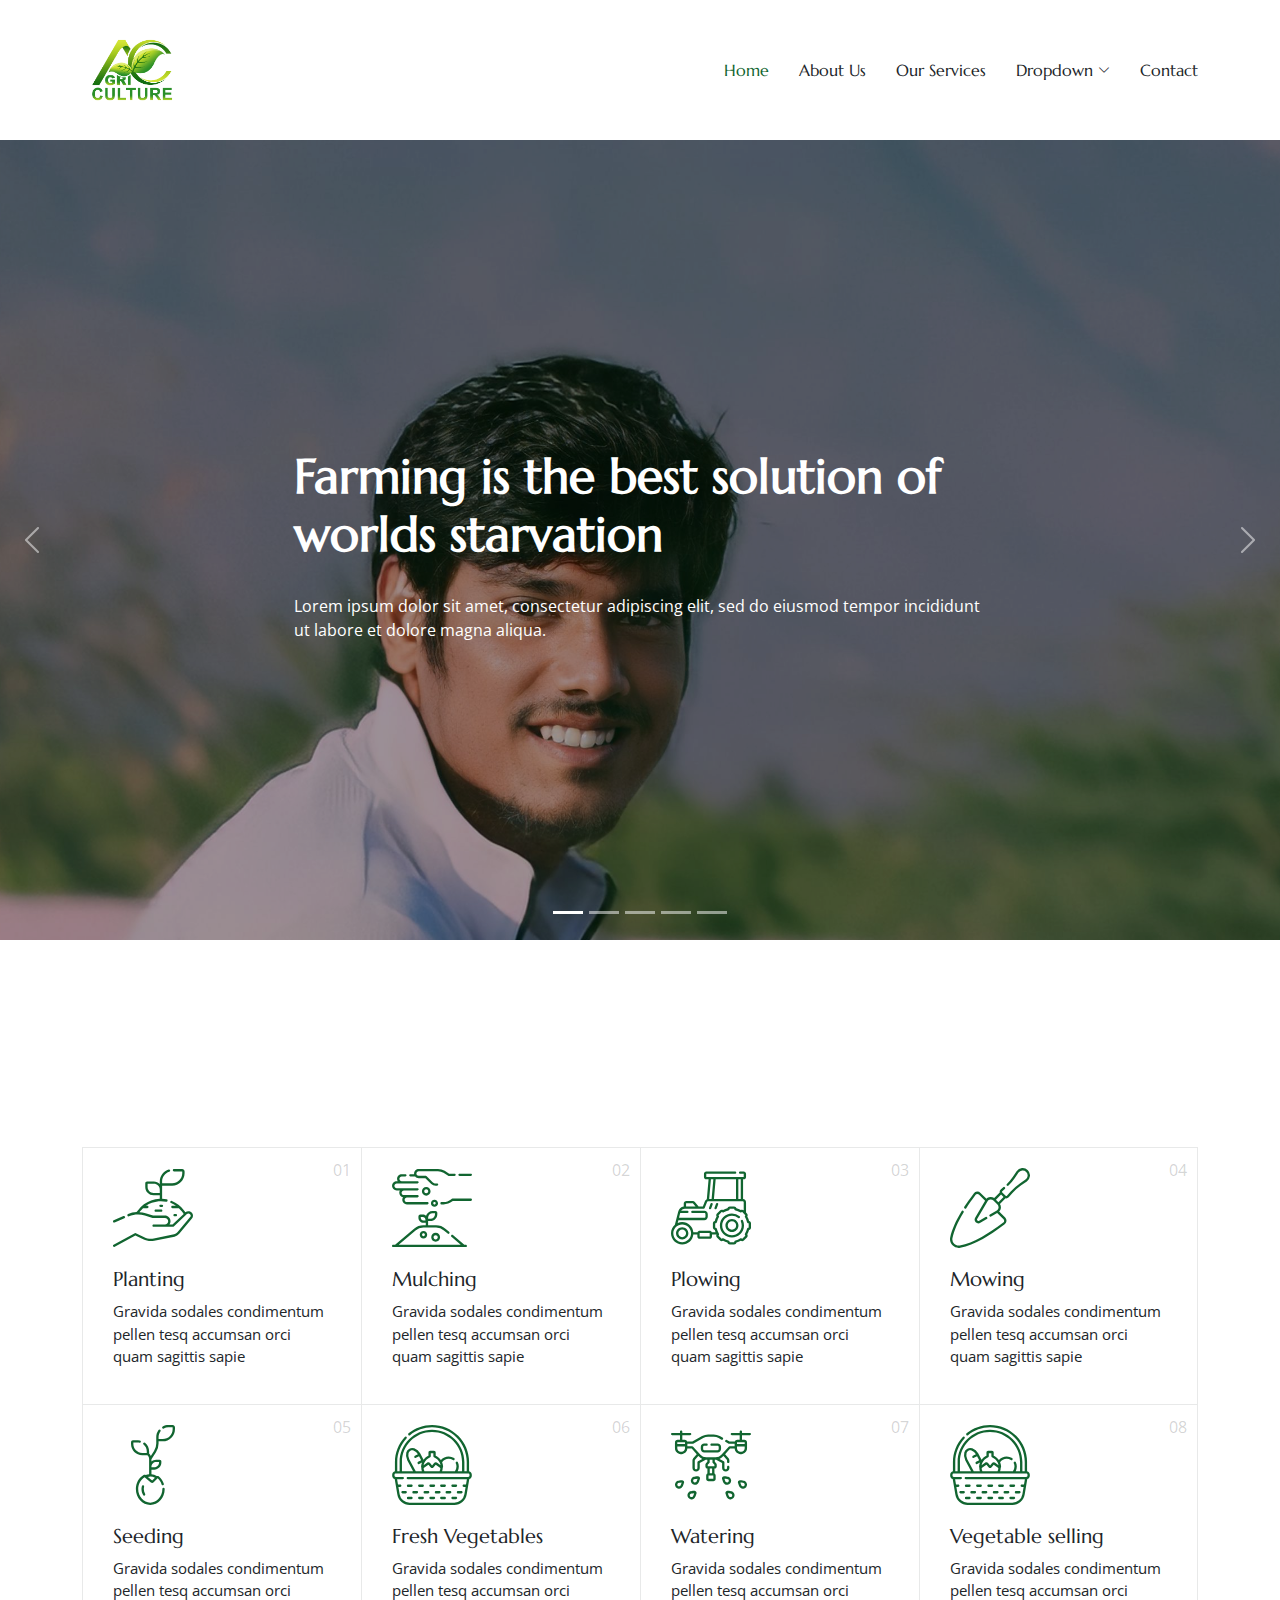
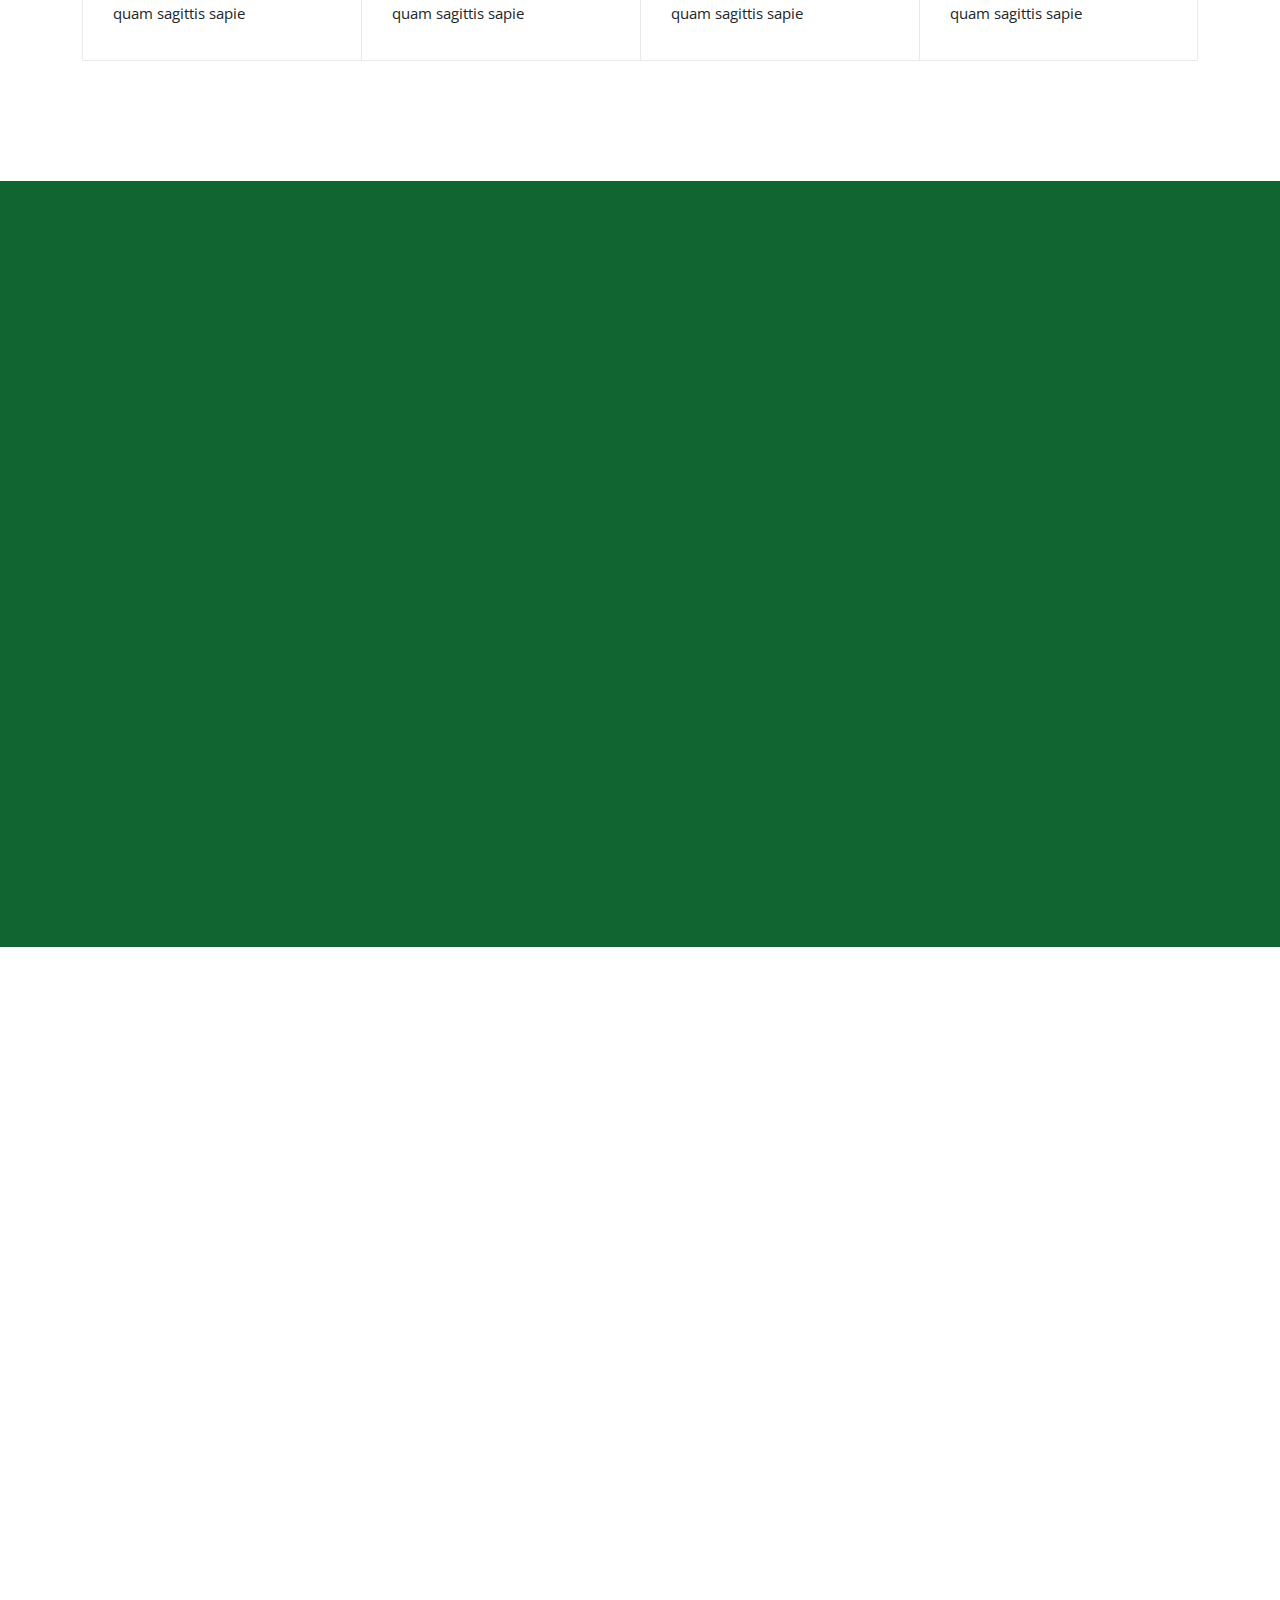
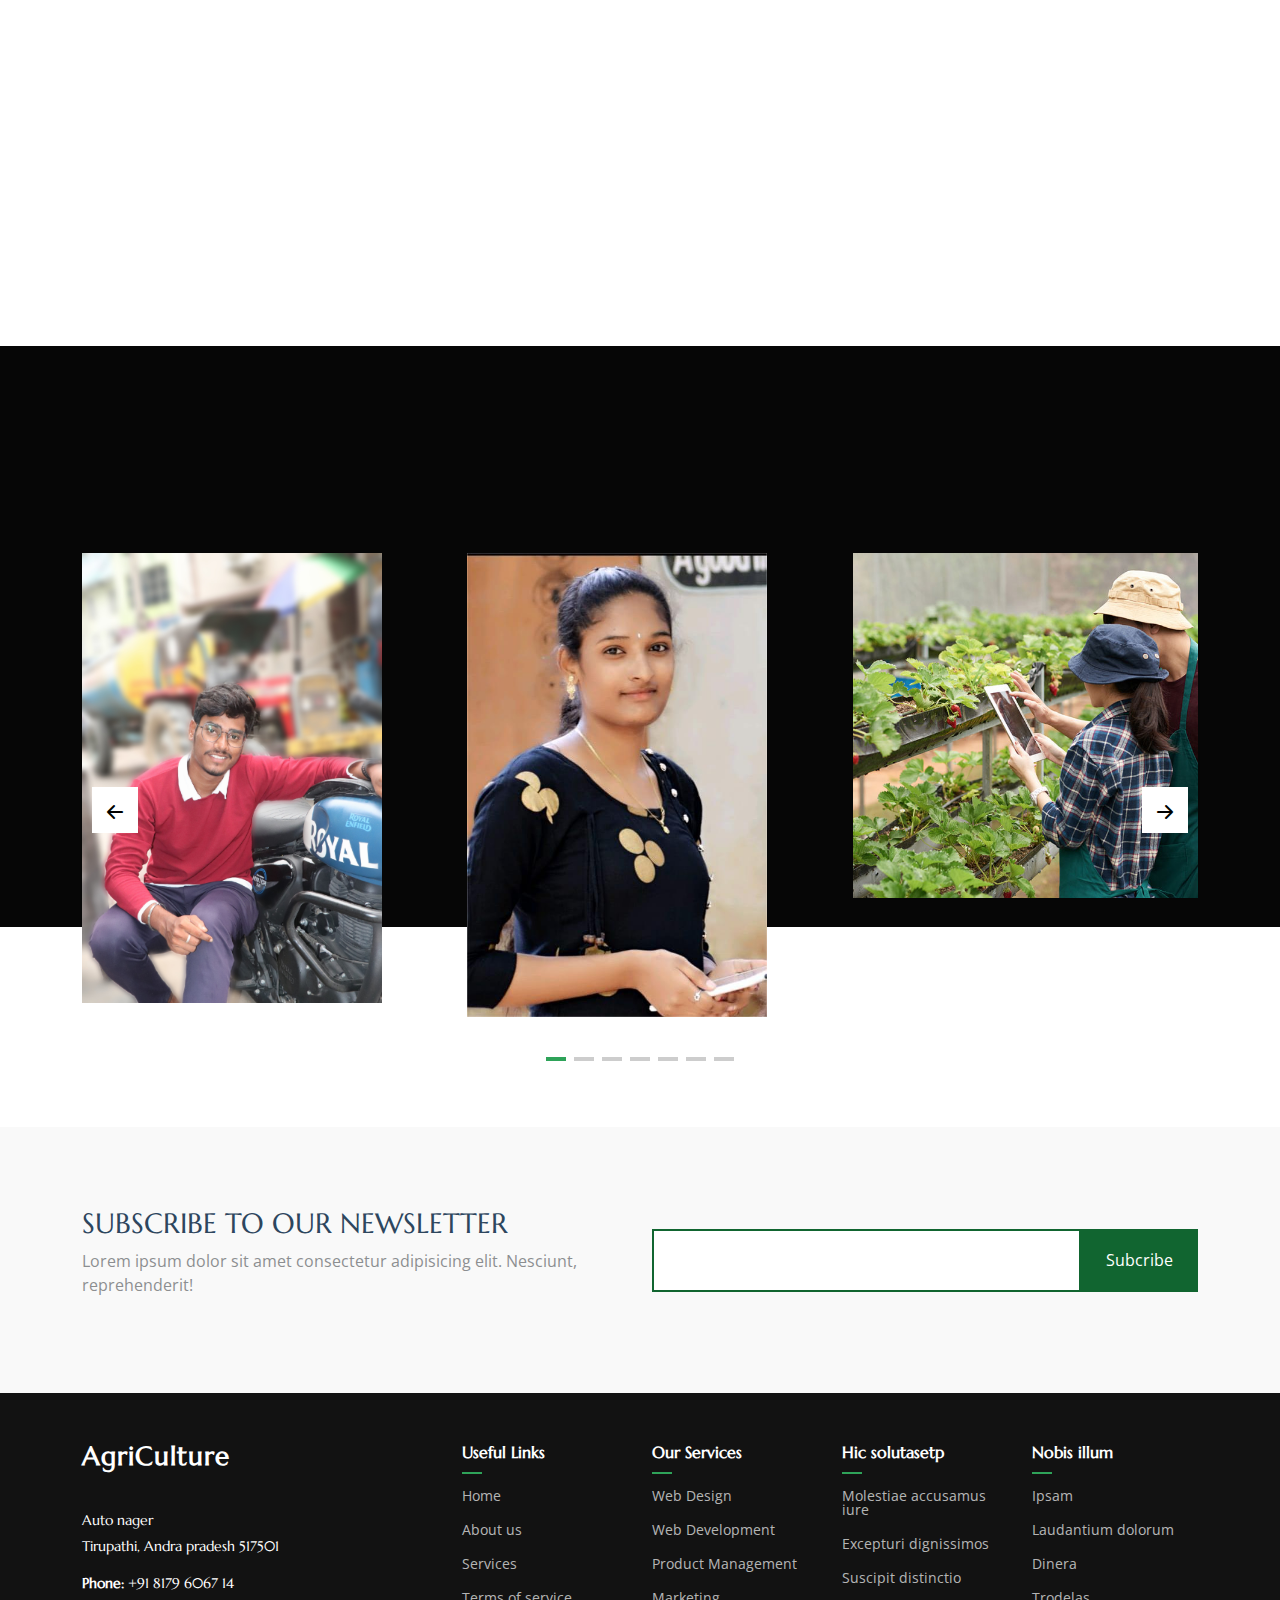
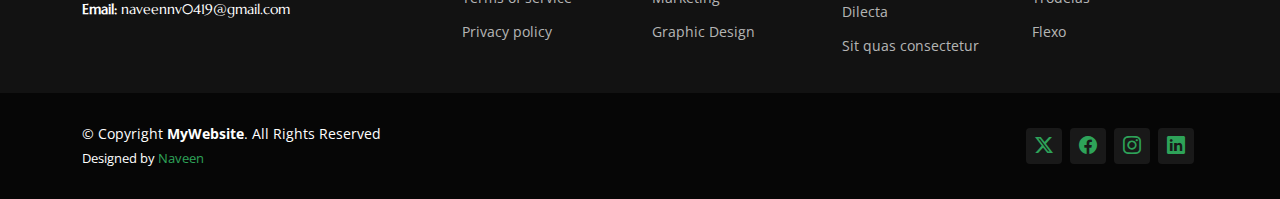
<file: index.html>
<!DOCTYPE html>
<html lang="en">

<head>
  <meta charset="utf-8">
  <meta content="width=device-width, initial-scale=1.0" name="viewport">
  <title>Index - AgriCulture  Template</title>
  <meta name="description" content="">
  <meta name="keywords" content="">

  <!-- Favicons -->
  <link href="C:\Naveen.projects\AgriCulture\assets\img\v touch.jpg" rel="icon">
  <link href="assets/img/apple-touch-icon.png" rel="apple-touch-icon">

  <!-- Fonts -->
  <link href="https://fonts.googleapis.com" rel="preconnect">
  <link href="https://fonts.gstatic.com" rel="preconnect" crossorigin>
  <link href="https://fonts.googleapis.com/css2?family=Open+Sans:ital,wght@0,300;0,400;0,500;0,600;0,700;0,800;1,300;1,400;1,500;1,600;1,700;1,800&family=Marcellus:wght@400&display=swap" rel="stylesheet">

  <!-- Vendor CSS Files -->
  <link href="assets/vendor/bootstrap/css/bootstrap.min.css" rel="stylesheet">
  <link href="assets/vendor/bootstrap-icons/bootstrap-icons.css" rel="stylesheet">
  <link href="assets/vendor/aos/aos.css" rel="stylesheet">
  <link href="assets/vendor/swiper/swiper-bundle.min.css" rel="stylesheet">
  <link href="assets/vendor/glightbox/css/glightbox.min.css" rel="stylesheet">

  <!-- Main CSS File -->
  <link href="assets/css/main.css" rel="stylesheet">

  <!-- =======================================================
  * Template Name: AgriCulture
  * Template URL: https://bootstrapmade.com/agriculture-bootstrap-website-template/
  * Updated: Aug 07 2024 with Bootstrap v5.3.3
  * Author: BootstrapMade.com
  * License: https://bootstrapmade.com/license/
  ======================================================== -->
</head>

<body class="index-page">

  <header id="header" class="header d-flex align-items-center position-relative">
    <div class="container-fluid container-xl position-relative d-flex align-items-center justify-content-between">

      <a href="index.html" class="logo d-flex align-items-center">
        <!-- Uncomment the line below if you also wish to use an image logo -->
        <img src="assets/img/logo.png" alt="AgriCulture">
        <!-- <h1 class="sitename">AgriCulture</h1>  -->
      </a>

      <nav id="navmenu" class="navmenu">
        <ul>
          <li><a href="index.html" class="active">Home</a></li>
          <li><a href="about.html">About Us</a></li>
          <li><a href="services.html">Our Services</a></li>
          <li class="dropdown"><a href="#"><span>Dropdown</span> <i class="bi bi-chevron-down toggle-dropdown"></i></a>
            <ul>
              <li><a href="#">Dropdown 1</a></li>
              <li class="dropdown"><a href="#"><span>Deep Dropdown</span> <i class="bi bi-chevron-down toggle-dropdown"></i></a>
                <ul>
                  <li><a href="#">Deep Dropdown 1</a></li>
                  <li><a href="#">Deep Dropdown 2</a></li>
                  <li><a href="#">Deep Dropdown 3</a></li>
                  <li><a href="#">Deep Dropdown 4</a></li>
                  <li><a href="#">Deep Dropdown 5</a></li>
                </ul>
              </li>
              <li><a href="#">Dropdown 2</a></li>
              <li><a href="#">Dropdown 3</a></li>
              <li><a href="#">Dropdown 4</a></li>
            </ul>
          </li>
          <li><a href="contact.html">Contact</a></li>
        </ul>
        <i class="mobile-nav-toggle d-xl-none bi bi-list"></i>
      </nav>

    </div>
  </header>

  <main class="main">

    <!-- Hero Section -->
    <section id="hero" class="hero section dark-background">

      <div id="hero-carousel" class="carousel slide carousel-fade" data-bs-ride="carousel" data-bs-interval="5000">

        <div class="carousel-item active">
          <img src="assets/img/hero_1.jpg" alt="">
          <div class="carousel-container">
            <h2>Farming is the best solution of worlds starvation</h2>
            <p>Lorem ipsum dolor sit amet, consectetur adipiscing elit, sed do eiusmod tempor incididunt ut labore et dolore magna aliqua.</p>
          </div>
        </div><!-- End Carousel Item -->

        <div class="carousel-item">
          <img src="assets/img/hero_2.jpg" alt="">
          <div class="carousel-container">
            <h2>Organic vegetables is good for health</h2>
            <p>Nam libero tempore, cum soluta nobis est eligendi optio cumque nihil impedit quo minus id quod maxime placeat facere possimus.</p>
          </div>
        </div><!-- End Carousel Item -->

        <div class="carousel-item">
          <img src="assets/img/hero_3.jpg" alt="">
          <div class="carousel-container">
            <h2>Providing Fresh Produce Every Single Day</h2>
            <p>Beatae vitae dicta sunt explicabo. Nemo enim ipsam voluptatem quia voluptas sit aspernatur aut odit aut fugit.</p>
          </div>
        </div><!-- End Carousel Item -->

        <div class="carousel-item">
          <img src="assets/img/hero_4.jpg" alt="">
          <div class="carousel-container">
            <h2>Farming as a Passione</h2>
            <p>Neque porro quisquam est, qui dolorem ipsum quia dolor sit amet, consectetur, adipisci velit, sed quia non numquam eius.</p>
          </div>
        </div><!-- End Carousel Item -->

        <div class="carousel-item">
          <img src="assets/img/hero_5.jpg" alt="">
          <div class="carousel-container">
            <h2>Good Food For All</h2>
            <p>Lorem ipsum dolor sit amet, consectetur adipiscing elit, sed do eiusmod tempor incididunt ut labore et dolore magna aliqua.</p>
          </div>
        </div><!-- End Carousel Item -->

        <a class="carousel-control-prev" href="#hero-carousel" role="button" data-bs-slide="prev">
          <span class="carousel-control-prev-icon bi bi-chevron-left" aria-hidden="true"></span>
        </a>

        <a class="carousel-control-next" href="#hero-carousel" role="button" data-bs-slide="next">
          <span class="carousel-control-next-icon bi bi-chevron-right" aria-hidden="true"></span>
        </a>

        <ol class="carousel-indicators"></ol>

      </div>

    </section><!-- /Hero Section -->

    <!-- Services Section -->
    <section id="services" class="services section">

      <!-- Section Title -->
      <div class="container section-title" data-aos="fade-up">
        <h2>SERVICES</h2>
        <p>Providing Fresh Produce Every Single Day</p>
      </div><!-- End Section Title -->
      <div class="content">
        <div class="container">
          <div class="row g-0">
            <div class="col-lg-3 col-md-6">
              <div class="service-item">
                <span class="number">01</span>
                <div class="service-item-icon">
                  <svg xmlns="http://www.w3.org/2000/svg" version="1.1" xmlns:xlink="http://www.w3.org/1999/xlink" width="80" height="80" x="0" y="0" viewBox="0 0 509.435 509.435" style="enable-background: new 0 0 512 512" xml:space="preserve" class="">
                    <g>
                      <path d="M7.506 347.639c.994 0 2.005-.199 2.976-.619l62.037-26.857a7.5 7.5 0 0 0 3.903-9.862 7.5 7.5 0 0 0-9.862-3.903L4.523 333.255a7.501 7.501 0 0 0 2.983 14.384zM500.883 283.197c-10.953-10.952-28.175-11.423-39.689-1.267l-10.034-13.307c-19.783-26.239-46.1-46.623-76.103-58.948a7.5 7.5 0 0 0-5.699 13.875c11.136 4.575 21.708 10.382 31.567 17.249h-22.621c-4.143 0-7.5 3.358-7.5 7.5s3.357 7.5 7.5 7.5h41.188a169.382 169.382 0 0 1 19.691 21.855l11.048 14.652-71.171 67.597h-19.48a35.772 35.772 0 0 0 6.775-20.976c0-19.837-16.139-35.975-35.976-35.975h-75.023l-48.33-15.005a160.871 160.871 0 0 0-37.992-6.934l2.533-3.359a169.852 169.852 0 0 1 19.67-21.855h27.398c4.143 0 7.5-3.358 7.5-7.5s-3.357-7.5-7.5-7.5h-8.848a165.125 165.125 0 0 1 38.01-19.73c28.992-10.532 60.376-12.89 90.754-6.821a7.498 7.498 0 0 0 8.824-5.885 7.5 7.5 0 0 0-5.885-8.824 184.517 184.517 0 0 0-28.616-3.4v-83.727h64.189c43.49 0 78.872-35.382 78.872-78.872V22.488c0-8.712-7.088-15.801-15.801-15.801h-51.729c-4.143 0-7.5 3.358-7.5 7.5s3.357 7.5 7.5 7.5h51.729c.441 0 .801.359.801.801v11.051c0 35.219-28.653 63.872-63.872 63.872h-64.189V85.559c0-28.082 18.793-53.262 45.701-61.234a7.5 7.5 0 1 0-4.261-14.382c-15.972 4.732-30.338 14.681-40.451 28.015-10.46 13.79-15.988 30.25-15.988 47.601v16.416c-9.59-9.839-22.97-15.965-37.762-15.965h-43.432c-6.193 0-11.232 5.039-11.232 11.232v23.629c0 29.093 23.669 52.762 52.763 52.762h39.663v22.475a183.375 183.375 0 0 0-55.199 10.86c-32.974 11.978-61.705 33.297-83.085 61.653l-9.313 12.351a161.07 161.07 0 0 0-54.289 12.692 7.5 7.5 0 0 0-3.949 9.844 7.498 7.498 0 0 0 9.844 3.949c31.858-13.616 67.62-15.458 100.696-5.188l49.416 15.343c.72.224 1.47.337 2.224.337h76.161c11.566 0 20.976 9.409 20.976 20.975s-9.409 20.976-20.976 20.976h-71.803c-4.143 0-7.5 3.358-7.5 7.5s3.357 7.5 7.5 7.5h123.477a7.5 7.5 0 0 0 5.165-2.062l83.48-79.289c5.56-5.279 14.158-5.167 19.577.252a13.957 13.957 0 0 1 .853 18.9l-80.942 97.046a37.161 37.161 0 0 1-21.112 12.581L259.57 448.474c-20.377 4.113-41.89 1.365-60.575-7.739l-53.332-25.982a7.507 7.507 0 0 0-6.884.162L3.903 488.665a7.5 7.5 0 0 0 7.197 13.161l131.475-71.888 49.849 24.285c21.631 10.538 46.53 13.72 70.114 8.957l129.506-26.146a52.209 52.209 0 0 0 29.663-17.677l80.942-97.046c9.682-11.61 8.923-28.426-1.766-39.114zM258.212 158.634c-20.822 0-37.763-16.94-37.763-37.762V101.01h39.664c20.822 0 37.762 16.94 37.762 37.762v19.861h-39.663z" fill="currentColor" opacity="1" data-original="currentColor"></path>
                      <path d="M319.171 240.778a7.5 7.5 0 0 0-7.5-7.5h-9.43c-4.143 0-7.5 3.358-7.5 7.5s3.357 7.5 7.5 7.5h9.43a7.5 7.5 0 0 0 7.5-7.5zM272.068 264.08c-4.143 0-7.5 3.358-7.5 7.5s3.357 7.5 7.5 7.5h34.888c4.143 0 7.5-3.358 7.5-7.5s-3.357-7.5-7.5-7.5zM400.305 307.996c4.143 0 7.5-3.358 7.5-7.5s-3.357-7.5-7.5-7.5h-8.172c-4.143 0-7.5 3.358-7.5 7.5s3.357 7.5 7.5 7.5z" fill="currentColor" opacity="1" data-original="currentColor"></path>
                    </g>
                  </svg>
                </div>
                <div class="service-item-content">
                  <h3 class="service-heading">Planting</h3>
                  <p>
                    Gravida sodales condimentum pellen tesq accumsan orci quam
                    sagittis sapie
                  </p>
                </div>
              </div>
            </div>
            <div class="col-lg-3 col-md-6">
              <div class="service-item">
                <span class="number">02</span>
                <div class="service-item-icon">
                  <svg xmlns="http://www.w3.org/2000/svg" version="1.1" xmlns:xlink="http://www.w3.org/1999/xlink" width="80" height="80" x="0" y="0" viewBox="0 0 514.314 514.314" style="enable-background: new 0 0 512 512" xml:space="preserve" class="">
                    <g>
                      <path d="M434.176 51.297h72.639c4.143 0 7.5-3.358 7.5-7.5s-3.357-7.5-7.5-7.5h-72.639c-4.143 0-7.5 3.358-7.5 7.5s3.357 7.5 7.5 7.5zM117.994 54.791h30.852c5.47 6.605 13.729 10.82 22.955 10.82h42.865l35.886 35.886c8.246 8.246 19.209 12.787 30.869 12.787h8.32c4.143 0 7.5-3.358 7.5-7.5s-3.357-7.5-7.5-7.5h-8.32c-7.654 0-14.85-2.981-20.262-8.393l-38.083-38.083a7.5 7.5 0 0 0-5.304-2.197H171.8c-8.159 0-14.797-6.638-14.797-14.797s6.638-14.797 14.797-14.797h123.757a66.756 66.756 0 0 1 35.416 10.157l30.374 18.983a7.497 7.497 0 0 0 3.975 1.14h36.891c4.143 0 7.5-3.358 7.5-7.5s-3.357-7.5-7.5-7.5h-34.739l-28.551-17.843a81.742 81.742 0 0 0-43.365-12.437H171.801c-16.43 0-29.797 13.367-29.797 29.798 0 1.349.099 2.675.273 3.977h-24.283a7.5 7.5 0 1 0 0 14.999zM30.38 144.476h20.344a29.724 29.724 0 0 0-4.003 14.921c0 14.399 10.225 26.453 23.795 29.288a29.746 29.746 0 0 0-4.371 15.555c0 16.499 13.423 29.921 29.921 29.921h131.637a7.5 7.5 0 0 0 7.498-7.688 7.5 7.5 0 0 0-8.307-7.311H96.065c-8.228 0-14.921-6.694-14.921-14.921s6.693-14.921 14.921-14.921H163.9c4.143 0 7.5-3.358 7.5-7.5s-3.357-7.5-7.5-7.5H76.643c-8.228 0-14.922-6.694-14.922-14.921s6.694-14.921 14.922-14.921H163.9c4.143 0 7.5-3.358 7.5-7.5s-3.357-7.5-7.5-7.5H30.38c-8.228 0-14.921-6.694-14.921-14.921s6.693-14.921 14.921-14.921H163.9c4.143 0 7.5-3.358 7.5-7.5s-3.357-7.5-7.5-7.5H62.547c-8.228 0-14.921-6.694-14.921-14.921s6.693-14.921 14.921-14.921h23.485c4.143 0 7.5-3.358 7.5-7.5s-3.357-7.5-7.5-7.5H62.547c-16.498 0-29.921 13.423-29.921 29.921a29.719 29.719 0 0 0 4.003 14.921H30.38C13.882 84.636.459 98.059.459 114.557s13.423 29.919 29.921 29.919zM506.814 196.74H389.248a7.497 7.497 0 0 0-4.629 1.599l-5.613 4.403c-13.495 10.588-30.375 16.42-47.529 16.42h-12.272a7.5 7.5 0 0 0-8.309 7.5 7.5 7.5 0 0 0 7.5 7.5h13.081c20.496 0 40.664-6.967 56.788-19.618l3.574-2.804h114.976a7.5 7.5 0 1 0-.001-15z" fill="currentColor" opacity="1" data-original="currentColor" class=""></path>
                      <path d="M192.215 150.164c0 15.372 12.506 27.878 27.878 27.878s27.879-12.506 27.879-27.878-12.507-27.878-27.879-27.878-27.878 12.506-27.878 27.878zm40.757 0c0 7.101-5.777 12.878-12.879 12.878-7.101 0-12.878-5.777-12.878-12.878s5.777-12.878 12.878-12.878c7.101-.001 12.879 5.777 12.879 12.878zM273.049 203.771c-12.599 0-22.848 10.25-22.848 22.848s10.249 22.847 22.848 22.847 22.848-10.249 22.848-22.847-10.25-22.848-22.848-22.848zm0 30.695c-4.327 0-7.848-3.52-7.848-7.847s3.521-7.848 7.848-7.848 7.848 3.521 7.848 7.848-3.521 7.847-7.848 7.847zM474.178 493.298h-9.202l-73.199-62.323c-3.155-2.686-7.888-2.305-10.573.849s-2.305 7.887.849 10.572l59.785 50.902H43.105l108.164-92.092a77.855 77.855 0 0 1 50.423-18.558h81.558a77.851 77.851 0 0 1 50.423 18.558l24.029 20.458a7.498 7.498 0 0 0 10.573-.849 7.5 7.5 0 0 0-.849-10.572l-24.029-20.458a92.867 92.867 0 0 0-60.147-22.137h-51.158v-26.806h15.44c24.205 0 43.896-19.692 43.896-43.897v-8.808c0-6.785-5.52-12.305-12.305-12.305h-18.135c-19.99 0-36.891 13.437-42.174 31.749-5.716-4.945-13.156-7.947-21.29-7.947h-15.061c-6.942 0-12.591 5.648-12.591 12.592v7.399c0 17.97 14.619 32.589 32.589 32.589h14.629v15.433h-15.399a92.867 92.867 0 0 0-60.147 22.137L19.967 493.298H7.5c-4.143 0-7.5 3.358-7.5 7.5s3.357 7.5 7.5 7.5h466.678a7.5 7.5 0 0 0 0-15zM232.092 319.73c0-15.934 12.963-28.897 28.897-28.897h15.439v6.112c0 15.934-12.963 28.897-28.896 28.897h-15.44zm-16.978 17.485h-12.651c-9.698 0-17.589-7.89-17.589-17.589v-4.991h12.651c9.698 0 17.589 7.89 17.589 17.589z" fill="currentColor" opacity="1" data-original="currentColor" class=""></path>
                      <path d="M178.358 429.065c0 13.218 10.754 23.972 23.972 23.972s23.972-10.753 23.972-23.972-10.754-23.972-23.972-23.972-23.972 10.753-23.972 23.972zm32.944 0c0 4.947-4.024 8.972-8.972 8.972s-8.972-4.025-8.972-8.972 4.024-8.972 8.972-8.972 8.972 4.024 8.972 8.972zM252.23 445.536c0 15.706 12.777 28.484 28.483 28.484s28.484-12.778 28.484-28.484-12.778-28.484-28.484-28.484-28.483 12.778-28.483 28.484zm41.968 0c0 7.435-6.049 13.484-13.484 13.484s-13.483-6.049-13.483-13.484 6.049-13.484 13.483-13.484c7.435 0 13.484 6.049 13.484 13.484z" fill="currentColor" opacity="1" data-original="currentColor" class=""></path>
                    </g>
                  </svg>
                </div>
                <div class="service-item-content">
                  <h3 class="service-heading">Mulching</h3>
                  <p>
                    Gravida sodales condimentum pellen tesq accumsan orci quam
                    sagittis sapie
                  </p>
                </div>
              </div>
            </div>
            <div class="col-lg-3 col-md-6">
              <div class="service-item">
                <span class="number">03</span>
                <div class="service-item-icon">
                  <svg xmlns="http://www.w3.org/2000/svg" version="1.1" xmlns:xlink="http://www.w3.org/1999/xlink" width="80" height="80" x="0" y="0" viewBox="0 0 516.53 516.53" style="enable-background: new 0 0 512 512" xml:space="preserve" class="">
                    <g>
                      <path d="M504.085 341.447a113.617 113.617 0 0 0-11.524-27.805c3.866-6.212 3.104-14.506-2.288-19.897l-5.804-5.804v-67.388c0-10.907-8.398-19.878-19.066-20.817V73.099h4.012c8.301 0 15.054-6.753 15.054-15.054V37.599c0-8.301-6.753-15.054-15.054-15.054h-23.242a7.5 7.5 0 0 0 0 15l23.296.054-.054 20.5-241.554-.054.054-20.5H414.21a7.5 7.5 0 0 0 0-15H227.916c-8.301 0-15.054 6.753-15.054 15.054v20.446c0 8.301 6.753 15.054 15.054 15.054h14.719L231.27 201.13c-5.215 2.077-9.463 6.215-11.642 11.675l-14.014 35.128h-27.323l-24.417-28.857a16.73 16.73 0 0 0-12.795-5.936H99.071c-9.242 0-16.761 7.519-16.761 16.761v18.66a44.759 44.759 0 0 0-35.97 33.278L24.937 367.09C9.676 380.359 0 399.894 0 421.658c0 39.881 32.446 72.327 72.328 72.327 37.349 0 68.174-28.457 71.938-64.827h25.905v12.546c0 8.282 6.738 15.02 15.02 15.02h64.364c8.282 0 15.02-6.738 15.02-15.02v-12.546h29.374c-3.278 6.098-2.356 13.875 2.785 19.016l19.555 19.554a16 16 0 0 0 11.388 4.718c3.045 0 5.961-.839 8.506-2.431a113.556 113.556 0 0 0 27.808 11.525c1.662 7.123 8.064 12.445 15.686 12.445h27.655c7.602 0 13.99-5.293 15.672-12.441a113.582 113.582 0 0 0 27.814-11.525 15.986 15.986 0 0 0 8.514 2.427c4.302 0 8.346-1.675 11.388-4.717l19.555-19.555c5.396-5.396 6.156-13.7 2.29-19.901a113.607 113.607 0 0 0 11.522-27.801c7.123-1.662 12.445-8.064 12.445-15.686v-27.655c-.002-7.621-5.324-14.023-12.447-15.684zm-53.681-141.805h-15.681V73.099h15.681zM419.723 73.099v126.543h-142.46l11.233-126.543zm-146.286 0-11.233 126.543h-15.743l11.234-126.543zM99.071 228.14h42.008c.519 0 1.008.227 1.344.624l16.219 19.169H97.311v-18.032c0-.971.79-1.761 1.76-1.761zm-51.11 108.845h167.157c12.315 0 22.334-10.019 22.334-22.334v-16.152c0-12.315-10.019-22.334-22.334-22.334h-77.364a7.5 7.5 0 0 0 0 15h77.364c4.044 0 7.334 3.29 7.334 7.334v16.152c0 4.044-3.29 7.334-7.334 7.334H51.727l7.738-30.821h46.327a7.5 7.5 0 0 0 0-15h-40.76a29.774 29.774 0 0 1 24.779-13.231h120.886a7.5 7.5 0 0 0 6.966-4.721l15.897-39.849a5.883 5.883 0 0 1 5.49-3.721h224.51a5.916 5.916 0 0 1 5.91 5.91v52.522c-5.348-4.343-12.853-4.747-18.636-1.165a113.598 113.598 0 0 0-27.818-11.532c-1.662-7.123-8.063-12.445-15.685-12.445h-27.655c-7.602 0-13.99 5.294-15.672 12.441a113.583 113.583 0 0 0-27.818 11.527c-6.213-3.868-14.506-3.104-19.897 2.288l-19.555 19.555c-5.375 5.375-6.149 13.637-2.28 19.884a113.572 113.572 0 0 0-11.531 27.818c-7.123 1.662-12.445 8.063-12.445 15.685v27.655c0 7.602 5.293 13.99 12.441 15.672 1.242 4.67 2.784 9.24 4.603 13.699h-24.12c-2.277-5.402-7.626-9.204-13.847-9.204h-64.364c-6.221 0-11.569 3.802-13.847 9.204h-27.078c-3.764-36.371-34.589-64.828-71.938-64.828a71.896 71.896 0 0 0-28.994 6.086zm24.367 142c-31.61 0-57.328-25.717-57.328-57.327s25.717-57.328 57.328-57.328 57.327 25.717 57.327 57.328-25.717 57.327-57.327 57.327zm177.24-37.262h-.013l-64.384-.02.02-21.75 64.384.02zm251.962-56.937c0 .609-.496 1.105-1.189 1.105-4.816 0-8.956 3.287-10.065 7.992a98.695 98.695 0 0 1-12.139 29.288c-2.543 4.113-1.939 9.365 1.447 12.75l.084.084a1.105 1.105 0 0 1 0 1.562l-19.555 19.555a1.085 1.085 0 0 1-.781.323c-.208 0-.514-.056-.761-.303a3.326 3.326 0 0 0-.084-.084c-3.406-3.407-8.658-4.01-12.77-1.467a98.657 98.657 0 0 1-29.288 12.138c-4.706 1.11-7.992 5.25-7.992 10.15 0 .609-.496 1.105-1.104 1.105h-27.655c-.609 0-1.105-.496-1.105-1.189 0-4.816-3.287-8.956-7.992-10.066a98.69 98.69 0 0 1-29.287-12.137 10.35 10.35 0 0 0-5.455-1.561c-2.68 0-5.338 1.049-7.38 3.091a1.085 1.085 0 0 1-.781.323c-.208 0-.513-.056-.781-.324l-19.555-19.555c-.431-.431-.431-1.132.064-1.627 3.406-3.406 4.009-8.657 1.466-12.77a98.66 98.66 0 0 1-12.138-29.287c-1.11-4.706-5.25-7.992-10.15-7.992a1.107 1.107 0 0 1-1.105-1.105V357.13c0-.609.496-1.104 1.189-1.104 4.816 0 8.956-3.287 10.066-7.992a98.661 98.661 0 0 1 12.138-29.288c2.542-4.112 1.939-9.364-1.531-12.833a1.106 1.106 0 0 1 0-1.563l19.555-19.555c.431-.431 1.132-.431 1.626.064 3.407 3.408 8.658 4.011 12.77 1.467a98.666 98.666 0 0 1 29.288-12.138c4.706-1.11 7.992-5.25 7.992-10.15 0-.609.496-1.105 1.105-1.105h27.655c.609 0 1.104.496 1.104 1.189 0 4.816 3.287 8.956 7.992 10.066a98.664 98.664 0 0 1 29.288 12.139c4.113 2.543 9.365 1.939 12.833-1.531a1.107 1.107 0 0 1 1.563 0l19.555 19.555c.431.431.431 1.132-.062 1.625-3.408 3.406-4.012 8.658-1.468 12.771a98.666 98.666 0 0 1 12.138 29.288c1.11 4.706 5.25 7.992 10.066 7.992h.084c.609 0 1.105.496 1.105 1.104z" fill="currentColor" opacity="1" data-original="currentColor" class=""></path>
                      <path d="M454.895 335.721a7.5 7.5 0 0 0-3.834 9.889 62.412 62.412 0 0 1 5.335 25.349c0 34.678-28.213 62.891-62.891 62.891s-62.891-28.213-62.891-62.891c0-34.679 28.213-62.892 62.891-62.892a62.934 62.934 0 0 1 40.397 14.703 7.5 7.5 0 0 0 10.566-.923 7.5 7.5 0 0 0-.923-10.566 77.96 77.96 0 0 0-50.041-18.213c-42.949 0-77.891 34.942-77.891 77.892 0 42.949 34.942 77.891 77.891 77.891s77.891-34.942 77.891-77.891c0-10.895-2.224-21.46-6.611-31.403a7.5 7.5 0 0 0-9.889-3.836zM72.328 381.807c-21.974 0-39.851 17.877-39.851 39.851s17.877 39.851 39.851 39.851 39.851-17.877 39.851-39.851-17.878-39.851-39.851-39.851zm0 64.702c-13.703 0-24.851-11.148-24.851-24.851s11.148-24.851 24.851-24.851 24.851 11.148 24.851 24.851-11.149 24.851-24.851 24.851z" fill="currentColor" opacity="1" data-original="currentColor" class=""></path>
                      <path d="M393.504 328.829c-23.23 0-42.13 18.899-42.13 42.13 0 23.23 18.899 42.129 42.13 42.129s42.13-18.899 42.13-42.129-18.9-42.13-42.13-42.13zm0 69.26c-14.959 0-27.13-12.17-27.13-27.129s12.17-27.13 27.13-27.13 27.13 12.17 27.13 27.13c0 14.958-12.171 27.129-27.13 27.129zM249.861 265.585a7.487 7.487 0 0 0 2.663.491 7.503 7.503 0 0 0 7.013-4.838l9.438-24.841a7.5 7.5 0 0 0-14.022-5.328l-9.438 24.841a7.499 7.499 0 0 0 4.346 9.675zM285.384 265.585a7.487 7.487 0 0 0 2.663.491 7.502 7.502 0 0 0 7.012-4.838l9.439-24.841a7.5 7.5 0 0 0-4.347-9.675 7.5 7.5 0 0 0-9.675 4.347l-9.439 24.841a7.5 7.5 0 0 0 4.347 9.675z" fill="currentColor" opacity="1" data-original="currentColor" class=""></path>
                    </g>
                  </svg>
                </div>
                <div class="service-item-content">
                  <h3 class="service-heading">Plowing</h3>
                  <p>
                    Gravida sodales condimentum pellen tesq accumsan orci quam
                    sagittis sapie
                  </p>
                </div>
              </div>
            </div>
            <div class="col-lg-3 col-md-6">
              <div class="service-item">
                <span class="number">04</span>
                <div class="service-item-icon">
                  <svg xmlns="http://www.w3.org/2000/svg" version="1.1" xmlns:xlink="http://www.w3.org/1999/xlink" width="80" height="80" x="0" y="0" viewBox="0 0 509.389 509.389" style="enable-background: new 0 0 512 512" xml:space="preserve" class="">
                    <g>
                      <path d="M495.69 14.267A46.636 46.636 0 0 0 458.364.766a46.637 46.637 0 0 0-34.257 20.05l-24.614 35.749a309.594 309.594 0 0 1-37.289 44.521 7.5 7.5 0 0 0 10.544 10.668 324.596 324.596 0 0 0 39.1-46.684l24.614-35.749a31.674 31.674 0 0 1 23.268-13.618 31.66 31.66 0 0 1 25.354 9.17 31.681 31.681 0 0 1 9.171 25.355 31.679 31.679 0 0 1-13.618 23.267l-35.75 24.615a324.066 324.066 0 0 0-59.859 53.246l-22.502 25.667a5.412 5.412 0 0 1-3.933 1.86c-1.518.071-2.966-.518-4.047-1.599l-21.873-21.872c-1.081-1.082-1.649-2.52-1.599-4.048s.711-2.925 1.86-3.933l15.802-13.854a7.5 7.5 0 0 0-9.889-11.279l-15.802 13.854a20.546 20.546 0 0 0-6.964 14.719 20.37 20.37 0 0 0 .64 5.69l-35.241 35.241c-7.726-5.323-17.119-7.656-26.65-6.449-8.734 1.104-16.614 5.058-22.612 11.157l-37.903-37.903a28.552 28.552 0 0 0-22.3-8.292 28.547 28.547 0 0 0-20.847 11.457c-23.749 31.972-43.447 60.009-60.222 85.713a7.5 7.5 0 0 0 6.275 11.6 7.495 7.495 0 0 0 6.288-3.402c16.606-25.447 36.135-53.239 59.7-84.966a13.562 13.562 0 0 1 9.903-5.441 13.585 13.585 0 0 1 10.595 3.939l39.789 39.789-63.489 107.398c-5.606 9.484-4.179 21.121 3.554 28.957 4.724 4.785 10.89 7.271 17.211 7.271 4.233-.001 8.536-1.115 12.519-3.399l40.792-24.114a7.499 7.499 0 1 0-7.632-12.912l-40.706 24.064c-4.745 2.723-9.055 1.038-11.506-1.446-1.129-1.144-4.561-5.302-1.318-10.787L239.37 211.63c3.736-6.32 10.058-10.474 17.342-11.395 7.292-.918 14.44 1.529 19.633 6.722l25.938 25.938c5.187 5.186 7.654 12.36 6.771 19.686-.878 7.28-4.911 13.598-10.99 17.288l-44.019 26.021a7.5 7.5 0 0 0 7.632 12.912l38.725-22.893 40.397 40.396a13.558 13.558 0 0 1 3.938 10.564 13.606 13.606 0 0 1-5.428 9.926c-54.818 40.993-97.27 69.301-137.646 91.785-50.099 27.898-95.647 45.713-139.25 54.462-13.202 2.648-26.235-1.337-35.759-10.935a40.033 40.033 0 0 1-10.799-36.472c10.129-48.517 33.232-101.845 70.63-163.033a7.501 7.501 0 0 0-12.799-7.823c-38.309 62.679-62.028 117.563-72.515 167.79-3.796 18.186 1.75 36.916 14.835 50.103 10.368 10.45 24.27 16.146 38.625 16.145 3.564 0 7.159-.352 10.732-1.068 45.149-9.06 92.12-27.398 143.597-56.063 40.984-22.823 83.956-51.469 139.331-92.878a28.597 28.597 0 0 0 11.407-20.864 28.554 28.554 0 0 0-8.292-22.245l-38.525-38.525c6.079-6.031 10.002-13.987 11.063-22.799 1.106-9.18-1.037-18.215-5.937-25.753l35.39-35.39a20.4 20.4 0 0 0 5.022.654 20.546 20.546 0 0 0 15.384-6.975l22.502-25.667a309.032 309.032 0 0 1 57.086-50.779l35.749-24.614a46.635 46.635 0 0 0 20.05-34.256 46.63 46.63 0 0 0-13.5-37.328zM340.732 184.685l-32.723 32.723-15.459-15.459 32.723-32.723z" fill="currentColor" opacity="1" data-original="currentColor"></path>
                    </g>
                  </svg>
                </div>
                <div class="service-item-content">
                  <h3 class="service-heading">Mowing</h3>
                  <p>
                    Gravida sodales condimentum pellen tesq accumsan orci quam
                    sagittis sapie
                  </p>
                </div>
              </div>
            </div>

            <div class="col-lg-3 col-md-6">
              <div class="service-item">
                <span class="number">05</span>
                <div class="service-item-icon">
                  <svg xmlns="http://www.w3.org/2000/svg" version="1.1" xmlns:xlink="http://www.w3.org/1999/xlink" width="80" height="80" x="0" y="0" viewBox="0 0 513.089 513.089" style="enable-background: new 0 0 512 512" xml:space="preserve" class="">
                    <g>
                      <path d="M194.209 386.877a7.497 7.497 0 0 0-9.15 5.363 75.07 75.07 0 0 0-2.428 18.947c0 13.789 3.615 27 10.454 38.204a7.494 7.494 0 0 0 10.308 2.495 7.5 7.5 0 0 0 2.494-10.309c-5.401-8.851-8.257-19.359-8.257-30.39a60.09 60.09 0 0 1 1.941-15.16 7.497 7.497 0 0 0-5.362-9.15z" fill="currentColor" opacity="1" data-original="currentColor"></path>
                      <path d="M382.56 0h-27.319c-12.654 0-25.236 3.119-36.386 9.021a7.5 7.5 0 0 0 7.018 13.258c9.124-4.83 19.005-7.278 29.368-7.278h27.222v12.022c0 34.679-28.213 62.892-62.892 62.892h-27.222V77.893c0-13.309 4.12-26.038 11.914-36.811a7.5 7.5 0 0 0-12.153-8.793c-9.657 13.347-14.762 29.117-14.762 45.604V119.154a88.294 88.294 0 0 1-14.296 48.23l-20.501 31.543a46.65 46.65 0 0 0-9.615-13.916l-1.273-1.273v-14.053c0-21.604-9.58-41.872-26.284-55.608a7.5 7.5 0 0 0-9.528 11.586c13.226 10.876 20.812 26.922 20.812 44.022v9.66h-29.069c-31.412 0-56.968-25.556-56.968-56.968v-9.66h29.069c3.454 0 6.976.329 10.467.977a7.5 7.5 0 0 0 2.738-14.748 72.57 72.57 0 0 0-13.205-1.229h-31.883c-6.72 0-12.187 5.467-12.187 12.186v12.474c0 39.684 32.284 71.968 71.968 71.968h33.463l1.273 1.273c5.979 5.979 9.271 13.927 9.271 22.381v98.306a79.003 79.003 0 0 0-21.446 5.114c-4.152-2.798-9.597-3.045-13.983-.509-30.558 17.671-49.541 52.263-49.541 90.277 0 56.188 41.481 101.901 92.47 101.901s92.47-45.713 92.47-101.901c0-.237-.004-.473-.009-.709l-.005-.334a7.5 7.5 0 0 0-7.499-7.433h-.068a7.5 7.5 0 0 0-7.433 7.567l.014.909c0 47.917-34.753 86.901-77.47 86.901s-77.47-38.984-77.47-86.901c0-32.212 15.656-61.449 40.948-76.643l40.182 34.094c5.225 4.433 13.1 4.099 17.929-.761l25.512-25.668c11.649 10.022 20.473 23.408 25.562 38.809a7.496 7.496 0 0 0 9.475 4.768 7.5 7.5 0 0 0 4.768-9.474c-6.15-18.613-17.027-34.756-31.454-46.681-4.011-3.317-9.358-3.923-13.824-1.93-10.53-6.377-22.136-10.243-34.128-11.384v-29.695h18.365c25.013 0 45.362-20.35 45.362-45.362v-7.928c0-6.115-4.975-11.089-11.089-11.089h-22.276c-11.667 0-22.318 4.429-30.362 11.693v-13.713l29.028-44.665a103.263 103.263 0 0 0 16.72-56.404v-14.239h27.222c42.949 0 77.892-34.942 77.892-77.892v-12.12C397.462 6.685 390.777 0 382.56 0zM251.211 356.136l-27.468-23.306a63.694 63.694 0 0 1 15.358-1.884c10.366 0 20.534 2.525 29.851 7.34zm25.752-118.894h18.365v4.017c0 16.742-13.62 30.362-30.362 30.362h-18.365v-4.017c0-16.741 13.62-30.362 30.362-30.362z" fill="currentColor" opacity="1" data-original="currentColor"></path>
                    </g>
                  </svg>
                </div>
                <div class="service-item-content">
                  <h3 class="service-heading">Seeding</h3>
                  <p>
                    Gravida sodales condimentum pellen tesq accumsan orci quam
                    sagittis sapie
                  </p>
                </div>
              </div>
            </div>
            <div class="col-lg-3 col-md-6">
              <div class="service-item">
                <span class="number">06</span>
                <div class="service-item-icon">
                  <svg xmlns="http://www.w3.org/2000/svg" version="1.1" xmlns:xlink="http://www.w3.org/1999/xlink" width="80" height="80" x="0" y="0" viewBox="0 0 511.67 511.67" style="enable-background: new 0 0 512 512" xml:space="preserve" class="">
                    <g>
                      <path d="M492.96 296.401v-59.276c0-63.338-24.665-122.886-69.452-167.673C378.721 24.666 319.174 0 255.835 0c-54.517 0-107.757 18.967-149.914 53.407a7.5 7.5 0 1 0 9.491 11.616C154.896 32.765 204.767 15 255.835 15c59.332 0 115.112 23.105 157.066 65.059 41.953 41.954 65.059 97.734 65.059 157.066v58.7h-15v-58.7C462.96 122.916 370.044 30 255.835 30S48.71 122.916 48.71 237.125v58.7h-15v-58.7c0-56.142 21.01-109.737 59.158-150.913a7.502 7.502 0 0 0-11.004-10.195C41.139 119.975 18.71 177.19 18.71 237.125v59.276c-10.029 2.3-17.535 11.291-17.535 22.008v5.81c0 10.194 6.791 18.828 16.085 21.627l16.782 99.17c6.535 38.622 39.71 66.654 78.882 66.654h285.822c39.172 0 72.347-28.032 78.882-66.654l16.782-99.17c9.294-2.798 16.085-11.432 16.085-21.627v-5.81c0-10.717-7.506-19.708-17.535-22.008zM63.71 237.125C63.71 131.187 149.896 45 255.835 45S447.96 131.187 447.96 237.125v58.7h-27.888a64.77 64.77 0 0 0 7.259-29.747c0-9.561-2.046-18.787-6.081-27.423a7.5 7.5 0 0 0-13.59 6.35c3.1 6.633 4.671 13.723 4.671 21.073a49.851 49.851 0 0 1-9.875 29.747h-82.073a68.421 68.421 0 0 0 3.912-22.766l-.003-.369a10.737 10.737 0 0 0 2.441-7.707l-.074-.952a81.022 81.022 0 0 0-6.053-25.058c9.161-14.126 24.883-22.763 41.856-22.763a49.676 49.676 0 0 1 26.83 7.844 7.5 7.5 0 0 0 8.086-12.634 64.65 64.65 0 0 0-34.916-10.21c-19.407 0-37.547 8.686-49.744 23.261a81.08 81.08 0 0 0-25.89-24.171l-7.325-4.298v-19.86c0-6.111-4.972-11.083-11.083-11.083h-24.17c-6.111 0-11.083 4.972-11.083 11.083v19.86l-7.325 4.298a81.067 81.067 0 0 0-24.083 21.633l-21.606-40.574a68.923 68.923 0 0 0-37.588-32.526 39.21 39.21 0 0 0-31.641 2.285 39.215 39.215 0 0 0-19.556 24.977 68.922 68.922 0 0 0 6.006 49.343l37.481 70.388H63.71zm88.14 58.7-41.235-77.438a53.95 53.95 0 0 1-4.701-38.625c1.687-6.691 5.971-12.162 12.061-15.405 6.091-3.244 13.022-3.745 19.516-1.409a53.936 53.936 0 0 1 28.384 23.614L146.29 196.99a7.5 7.5 0 0 0 7.051 13.241l19.627-10.451 13.619 25.575-19.627 10.451a7.5 7.5 0 0 0 7.051 13.241l17.809-9.483a81.015 81.015 0 0 0-5.807 24.466l-.074.961a10.774 10.774 0 0 0 1.468 6.319c-.018.6-.03 1.185-.03 1.752a68.427 68.427 0 0 0 3.914 22.766H151.85zm116.357-89.059 11.029 6.472a66.163 66.163 0 0 1 31.323 43.794l-23.74-16.479a13.027 13.027 0 0 0-17.511 2.36l-12.974 15.524-12.974-15.525c-2.59-3.099-6.283-4.719-10.029-4.719-2.584 0-5.193.771-7.481 2.359l-23.74 16.478a66.163 66.163 0 0 1 31.323-43.794l11.029-6.472a7.5 7.5 0 0 0 3.704-6.469v-20.238h16.336v20.238a7.504 7.504 0 0 0 3.705 6.471zm-60.729 89.059a53.472 53.472 0 0 1-5.062-20.774c.171-.105.342-.21.509-.326l30.046-20.854 15.047 18.007c2.065 2.471 5.097 3.888 8.317 3.888s6.252-1.417 8.317-3.888v-.001l15.047-18.006 29.574 20.527a53.458 53.458 0 0 1-5.081 21.428h-96.714zm288.017 28.394c0 4.182-3.402 7.584-7.584 7.584H101.084c-4.143 0-7.5 3.358-7.5 7.5s3.357 7.5 7.5 7.5h377.952l-5.751 33.987h-14.299c-4.143 0-7.5 3.358-7.5 7.5s3.357 7.5 7.5 7.5h11.76l-7.907 46.723a64.83 64.83 0 0 1-64.093 54.157H112.924a64.83 64.83 0 0 1-64.093-54.157l-7.907-46.723h11.76c4.143 0 7.5-3.358 7.5-7.5s-3.357-7.5-7.5-7.5H38.386l-5.751-33.987h36.487c4.143 0 7.5-3.358 7.5-7.5s-3.357-7.5-7.5-7.5H23.759c-4.182 0-7.584-3.402-7.584-7.584v-5.81c0-4.182 3.402-7.584 7.584-7.584h464.152c4.182 0 7.584 3.402 7.584 7.584z" fill="currentColor" opacity="1" data-original="currentColor"></path>
                      <path d="M246.338 395.79h21.993c4.143 0 7.5-3.358 7.5-7.5s-3.357-7.5-7.5-7.5h-21.993c-4.143 0-7.5 3.358-7.5 7.5s3.357 7.5 7.5 7.5zM174.455 395.79h21.994c4.143 0 7.5-3.358 7.5-7.5s-3.357-7.5-7.5-7.5h-21.994c-4.143 0-7.5 3.358-7.5 7.5s3.357 7.5 7.5 7.5zM102.573 395.79h21.994c4.143 0 7.5-3.358 7.5-7.5s-3.357-7.5-7.5-7.5h-21.994a7.5 7.5 0 0 0 0 15zM315.221 395.79h21.994c4.143 0 7.5-3.358 7.5-7.5s-3.357-7.5-7.5-7.5h-21.994c-4.143 0-7.5 3.358-7.5 7.5s3.357 7.5 7.5 7.5zM387.103 395.79h21.994c4.143 0 7.5-3.358 7.5-7.5s-3.357-7.5-7.5-7.5h-21.994c-4.143 0-7.5 3.358-7.5 7.5s3.357 7.5 7.5 7.5zM246.338 474.186h21.993c4.143 0 7.5-3.358 7.5-7.5s-3.357-7.5-7.5-7.5h-21.993c-4.143 0-7.5 3.358-7.5 7.5s3.357 7.5 7.5 7.5zM174.455 474.186h21.994c4.143 0 7.5-3.358 7.5-7.5s-3.357-7.5-7.5-7.5h-21.994c-4.143 0-7.5 3.358-7.5 7.5s3.357 7.5 7.5 7.5zM102.573 474.186h21.994c4.143 0 7.5-3.358 7.5-7.5s-3.357-7.5-7.5-7.5h-21.994a7.5 7.5 0 0 0 0 15zM337.215 459.186h-21.994c-4.143 0-7.5 3.358-7.5 7.5s3.357 7.5 7.5 7.5h21.994a7.5 7.5 0 0 0 0-15zM387.103 474.186h21.994c4.143 0 7.5-3.358 7.5-7.5s-3.357-7.5-7.5-7.5h-21.994c-4.143 0-7.5 3.358-7.5 7.5s3.357 7.5 7.5 7.5zM273.606 430.229a7.5 7.5 0 0 0 7.5 7.5H303.1c4.143 0 7.5-3.358 7.5-7.5s-3.357-7.5-7.5-7.5h-21.994a7.5 7.5 0 0 0-7.5 7.5zM201.725 430.229a7.5 7.5 0 0 0 7.5 7.5h21.994c4.143 0 7.5-3.358 7.5-7.5s-3.357-7.5-7.5-7.5h-21.994a7.5 7.5 0 0 0-7.5 7.5zM129.843 430.229a7.5 7.5 0 0 0 7.5 7.5h21.993c4.143 0 7.5-3.358 7.5-7.5s-3.357-7.5-7.5-7.5h-21.993a7.5 7.5 0 0 0-7.5 7.5zM87.454 422.729H67.46c-4.143 0-7.5 3.358-7.5 7.5s3.357 7.5 7.5 7.5h19.994c4.143 0 7.5-3.358 7.5-7.5s-3.357-7.5-7.5-7.5zM342.49 430.229a7.5 7.5 0 0 0 7.5 7.5h21.993c4.143 0 7.5-3.358 7.5-7.5s-3.357-7.5-7.5-7.5H349.99a7.5 7.5 0 0 0-7.5 7.5zM414.372 430.229a7.5 7.5 0 0 0 7.5 7.5h21.994c4.143 0 7.5-3.358 7.5-7.5s-3.357-7.5-7.5-7.5h-21.994a7.5 7.5 0 0 0-7.5 7.5z" fill="currentColor" opacity="1" data-original="currentColor"></path>
                    </g>
                  </svg>
                </div>
                <div class="service-item-content">
                  <h3 class="service-heading">Fresh Vegetables</h3>
                  <p>
                    Gravida sodales condimentum pellen tesq accumsan orci quam
                    sagittis sapie
                  </p>
                </div>
              </div>
            </div>
            <div class="col-lg-3 col-md-6">
              <div class="service-item">
                <span class="number">07</span>
                <div class="service-item-icon">
                  <svg xmlns="http://www.w3.org/2000/svg" version="1.1" xmlns:xlink="http://www.w3.org/1999/xlink" width="80" height="80" x="0" y="0" viewBox="0 0 512.805 512.805" style="enable-background: new 0 0 512 512" xml:space="preserve" class="">
                    <g>
                      <path d="M505.305 50.503h-50.094v-7.141c0-4.143-3.357-7.5-7.5-7.5s-7.5 3.357-7.5 7.5v7.141h-50.094c-4.143 0-7.5 3.357-7.5 7.5s3.357 7.5 7.5 7.5h50.094v29.428h-15.309c-7.223 0-13.385 4.557-15.809 10.939h-33.847l-16.98-9.451a7.5 7.5 0 0 0-7.295 13.107l18.682 10.397a7.507 7.507 0 0 0 3.647.946h34.681v15.505h-32.393a7.495 7.495 0 0 0-5.565 2.473l-47.127 52.176a49.438 49.438 0 0 1-36.627 16.273h-60.732a49.442 49.442 0 0 1-36.627-16.273l-47.127-52.176a7.5 7.5 0 0 0-5.565-2.473h-31.393V120.87h33.681a7.507 7.507 0 0 0 3.647-.946l64.468-35.883a64.829 64.829 0 0 1 31.454-8.163h35.656a64.819 64.819 0 0 1 31.454 8.164l17.778 9.896a7.5 7.5 0 0 0 7.295-13.107l-17.778-9.895a79.844 79.844 0 0 0-38.749-10.058h-35.656a79.854 79.854 0 0 0-38.749 10.057l-62.767 34.936h-32.847c-2.424-6.383-8.587-10.939-15.809-10.939H72.594V65.503h50.094c4.143 0 7.5-3.357 7.5-7.5s-3.357-7.5-7.5-7.5H72.594v-7.141c0-4.143-3.357-7.5-7.5-7.5s-7.5 3.357-7.5 7.5v7.141H7.5c-4.143 0-7.5 3.357-7.5 7.5s3.357 7.5 7.5 7.5h50.094v29.428H42.285c-9.331 0-16.922 7.591-16.922 16.922v37.917c0 20.438 16.628 37.066 37.066 37.066h5.329c19.899 0 36.18-15.765 37.025-35.461h28.101l31.968 35.393-22.399 27.123a21.63 21.63 0 0 0-4.939 13.742v47.817c0 12.898 10.494 23.393 23.394 23.393 12.898 0 23.393-10.494 23.393-23.393v-32.069l38.482-21.157c.917.04 1.834.073 2.755.073h7.432v13.542l-8.567 8.567a13.242 13.242 0 0 0-3.903 9.424v12.244c0 7.191 5.729 13.055 12.86 13.304v31.344c-4.637 2.472-7.804 7.354-7.804 12.965v21.867c0 8.097 6.588 14.685 14.686 14.685h31.326c8.098 0 14.686-6.588 14.686-14.685v-21.867c0-5.611-3.167-10.493-7.804-12.965v-31.32h1.533c7.349 0 13.327-5.979 13.327-13.327V253.83c0-3.56-1.387-6.906-3.903-9.423l-8.567-8.568v-13.542h5.432c.921 0 1.838-.034 2.755-.073l38.482 21.157v32.069c0 12.898 10.494 23.393 23.394 23.393 12.898 0 23.393-10.494 23.393-23.393v-6.886c0-4.143-3.357-7.5-7.5-7.5s-7.5 3.357-7.5 7.5v6.886c0 4.628-3.765 8.393-8.393 8.393s-8.394-3.765-8.394-8.393v-36.505a7.5 7.5 0 0 0-3.887-6.572l-27.481-15.109c8.638-3.622 16.49-9.101 22.889-16.186l2.763-3.06 20.994 25.422a6.596 6.596 0 0 1 1.507 4.191v8.97c0 4.143 3.357 7.5 7.5 7.5s7.5-3.357 7.5-7.5v-8.97c0-5.004-1.755-9.885-4.94-13.742l-22.398-27.122 31.968-35.393h29.101c.844 19.696 17.125 35.461 37.025 35.461h5.329c20.438 0 37.066-16.628 37.066-37.066v-37.917c0-9.331-7.591-16.922-16.922-16.922h-15.309V65.503h50.094c4.143 0 7.5-3.357 7.5-7.5s-3.361-7.5-7.503-7.5zm-463.02 59.428h45.617c1.06 0 1.922.862 1.922 1.922v10.341H40.363v-10.341c0-1.06.863-1.922 1.922-1.922zm25.474 61.905H62.43c-12.167 0-22.066-9.899-22.066-22.066v-12.576h49.461v12.576c-.001 12.167-9.899 22.066-22.066 22.066zm105.428 60.537a7.501 7.501 0 0 0-3.887 6.572v36.505c0 4.628-3.766 8.393-8.394 8.393s-8.393-3.765-8.393-8.393v-47.817c0-1.526.535-3.016 1.507-4.192l20.994-25.422 2.763 3.06c6.4 7.085 14.251 12.563 22.889 16.186zm98.064 112.865h-30.697v-21.237h30.697zm-7.804-36.237h-15.09v-29.6h15.09zm4.586-64.753 10.274 10.275v9.878h-42.811v-9.878l10.274-10.275a7.498 7.498 0 0 0 2.196-5.303v-16.648h17.869v16.648a7.509 7.509 0 0 0 2.198 5.303zm182.342-72.412h-5.329c-12.167 0-22.065-9.899-22.065-22.066v-12.576h49.461v12.576c-.001 12.167-9.9 22.066-22.067 22.066zm22.066-59.983v10.341H422.98v-10.341c0-1.06.862-1.922 1.922-1.922h45.617c1.06 0 1.922.862 1.922 1.922zM362.367 383.195c6.981-.812 13.229-4.296 17.591-9.808s6.317-12.393 5.504-19.374c-.812-6.982-4.296-13.229-9.808-17.592-2.043-1.617-8.26-6.537-34.74-7.778a13.377 13.377 0 0 0-11.103 5.056 13.396 13.396 0 0 0-2.37 11.969c7.289 25.484 13.507 30.406 15.551 32.023 4.694 3.716 10.382 5.685 16.279 5.685 1.027 0 2.061-.06 3.096-.181zm-19.86-39.447c15.467.902 22.253 3.181 23.839 4.436a11.245 11.245 0 0 1 4.218 7.564c.349 3.002-.491 5.961-2.367 8.331s-4.562 3.868-7.564 4.218c-3 .352-5.961-.491-8.331-2.367-1.587-1.256-5.364-7.336-9.795-22.182zM397.513 429.988c-2.044-1.617-8.263-6.54-34.74-7.778a13.416 13.416 0 0 0-11.103 5.057 13.392 13.392 0 0 0-2.37 11.967c7.289 25.486 13.507 30.407 15.551 32.024 4.695 3.716 10.382 5.685 16.279 5.685 1.026 0 2.06-.061 3.095-.181 6.982-.812 13.23-4.296 17.592-9.808s6.317-12.393 5.504-19.375c-.813-6.981-4.297-13.229-9.808-17.591zm-7.458 27.658a11.243 11.243 0 0 1-7.564 4.217 11.251 11.251 0 0 1-8.331-2.366c-1.586-1.256-5.363-7.337-9.793-22.182 15.464.9 22.251 3.18 23.838 4.436a11.245 11.245 0 0 1 4.218 7.564 11.25 11.25 0 0 1-2.368 8.331zM477.456 361.45c-2.044-1.617-8.263-6.54-34.74-7.778a13.403 13.403 0 0 0-11.103 5.057 13.392 13.392 0 0 0-2.37 11.967c7.289 25.486 13.507 30.407 15.551 32.024 4.695 3.716 10.382 5.685 16.279 5.685 1.026 0 2.06-.061 3.095-.181 6.982-.812 13.23-4.296 17.592-9.808s6.317-12.393 5.504-19.375c-.813-6.981-4.296-13.229-9.808-17.591zm-7.458 27.657c-1.876 2.37-4.562 3.867-7.564 4.217s-5.961-.492-8.331-2.366c-1.586-1.256-5.363-7.337-9.793-22.182 15.464.9 22.251 3.18 23.838 4.436a11.245 11.245 0 0 1 4.218 7.564 11.248 11.248 0 0 1-2.368 8.331zM171.891 328.644c-26.48 1.241-32.697 6.161-34.74 7.778-5.512 4.362-8.995 10.609-9.808 17.592-.813 6.981 1.142 13.862 5.504 19.374 4.361 5.512 10.609 8.995 17.591 9.808 1.036.121 2.068.181 3.096.181 5.897 0 11.585-1.969 16.279-5.685 2.044-1.617 8.262-6.539 15.551-32.023a13.396 13.396 0 0 0-2.37-11.969 13.39 13.39 0 0 0-11.103-5.056zm-11.387 37.286a11.231 11.231 0 0 1-8.331 2.367c-3.002-.35-5.688-1.848-7.564-4.218s-2.716-5.329-2.367-8.331a11.245 11.245 0 0 1 4.218-7.564c1.586-1.255 8.372-3.533 23.839-4.436-4.432 14.846-8.209 20.926-9.795 22.182zM150.032 422.21c-26.478 1.238-32.696 6.161-34.74 7.778-5.512 4.361-8.995 10.609-9.808 17.591s1.142 13.863 5.504 19.375c4.361 5.512 10.609 8.995 17.592 9.808 1.035.121 2.067.181 3.095.181 5.896-.001 11.585-1.97 16.279-5.685 2.044-1.617 8.262-6.538 15.551-32.024a13.392 13.392 0 0 0-2.37-11.967 13.385 13.385 0 0 0-11.103-5.057zm-11.386 37.286a11.253 11.253 0 0 1-8.331 2.366c-3.003-.35-5.688-1.847-7.564-4.217s-2.716-5.329-2.367-8.331a11.245 11.245 0 0 1 4.218-7.564c1.587-1.256 8.374-3.535 23.838-4.436-4.431 14.845-8.209 20.926-9.794 22.182zM70.089 353.672c-26.478 1.238-32.696 6.161-34.74 7.778-5.512 4.361-8.995 10.609-9.808 17.591s1.142 13.863 5.504 19.375c4.361 5.512 10.609 8.995 17.592 9.808 1.035.121 2.067.181 3.095.181 5.896-.001 11.585-1.97 16.279-5.685 2.044-1.617 8.262-6.538 15.551-32.024a13.392 13.392 0 0 0-2.37-11.967 13.374 13.374 0 0 0-11.103-5.057zm-11.387 37.286a11.243 11.243 0 0 1-8.331 2.366c-3.003-.35-5.688-1.847-7.564-4.217s-2.716-5.329-2.367-8.331a11.245 11.245 0 0 1 4.218-7.564c1.587-1.256 8.374-3.535 23.838-4.436-4.431 14.845-8.208 20.926-9.794 22.182z" fill="currentColor" opacity="1" data-original="currentColor"></path>
                      <path d="M213.116 133.756h14.881c4.143 0 7.5-3.357 7.5-7.5s-3.357-7.5-7.5-7.5h-14.881c-12.212 0-22.147 9.936-22.147 22.147v13.102c0 12.212 9.936 22.146 22.147 22.146h85.572c12.212 0 22.147-9.935 22.147-22.146v-13.102c0-12.212-9.936-22.147-22.147-22.147h-38.729c-4.143 0-7.5 3.357-7.5 7.5s3.357 7.5 7.5 7.5h38.729a7.155 7.155 0 0 1 7.147 7.147v13.102c0 3.94-3.206 7.146-7.147 7.146h-85.572c-3.941 0-7.147-3.206-7.147-7.146v-13.102a7.155 7.155 0 0 1 7.147-7.147z" fill="currentColor" opacity="1" data-original="currentColor"></path>
                    </g>
                  </svg>
                </div>
                <div class="service-item-content">
                  <h3 class="service-heading">Watering</h3>
                  <p>
                    Gravida sodales condimentum pellen tesq accumsan orci quam
                    sagittis sapie
                  </p>
                </div>
              </div>
            </div>
            <div class="col-lg-3 col-md-6">
              <div class="service-item">
                <span class="number">08</span>
                <div class="service-item-icon">
                  <svg xmlns="http://www.w3.org/2000/svg" version="1.1" xmlns:xlink="http://www.w3.org/1999/xlink" width="80" height="80" x="0" y="0" viewBox="0 0 511.67 511.67" style="enable-background: new 0 0 512 512" xml:space="preserve" class="">
                    <g>
                      <path d="M492.96 296.401v-59.276c0-63.338-24.665-122.886-69.452-167.673C378.721 24.666 319.174 0 255.835 0c-54.517 0-107.757 18.967-149.914 53.407a7.5 7.5 0 1 0 9.491 11.616C154.896 32.765 204.767 15 255.835 15c59.332 0 115.112 23.105 157.066 65.059 41.953 41.954 65.059 97.734 65.059 157.066v58.7h-15v-58.7C462.96 122.916 370.044 30 255.835 30S48.71 122.916 48.71 237.125v58.7h-15v-58.7c0-56.142 21.01-109.737 59.158-150.913a7.502 7.502 0 0 0-11.004-10.195C41.139 119.975 18.71 177.19 18.71 237.125v59.276c-10.029 2.3-17.535 11.291-17.535 22.008v5.81c0 10.194 6.791 18.828 16.085 21.627l16.782 99.17c6.535 38.622 39.71 66.654 78.882 66.654h285.822c39.172 0 72.347-28.032 78.882-66.654l16.782-99.17c9.294-2.798 16.085-11.432 16.085-21.627v-5.81c0-10.717-7.506-19.708-17.535-22.008zM63.71 237.125C63.71 131.187 149.896 45 255.835 45S447.96 131.187 447.96 237.125v58.7h-27.888a64.77 64.77 0 0 0 7.259-29.747c0-9.561-2.046-18.787-6.081-27.423a7.5 7.5 0 0 0-13.59 6.35c3.1 6.633 4.671 13.723 4.671 21.073a49.851 49.851 0 0 1-9.875 29.747h-82.073a68.421 68.421 0 0 0 3.912-22.766l-.003-.369a10.737 10.737 0 0 0 2.441-7.707l-.074-.952a81.022 81.022 0 0 0-6.053-25.058c9.161-14.126 24.883-22.763 41.856-22.763a49.676 49.676 0 0 1 26.83 7.844 7.5 7.5 0 0 0 8.086-12.634 64.65 64.65 0 0 0-34.916-10.21c-19.407 0-37.547 8.686-49.744 23.261a81.08 81.08 0 0 0-25.89-24.171l-7.325-4.298v-19.86c0-6.111-4.972-11.083-11.083-11.083h-24.17c-6.111 0-11.083 4.972-11.083 11.083v19.86l-7.325 4.298a81.067 81.067 0 0 0-24.083 21.633l-21.606-40.574a68.923 68.923 0 0 0-37.588-32.526 39.21 39.21 0 0 0-31.641 2.285 39.215 39.215 0 0 0-19.556 24.977 68.922 68.922 0 0 0 6.006 49.343l37.481 70.388H63.71zm88.14 58.7-41.235-77.438a53.95 53.95 0 0 1-4.701-38.625c1.687-6.691 5.971-12.162 12.061-15.405 6.091-3.244 13.022-3.745 19.516-1.409a53.936 53.936 0 0 1 28.384 23.614L146.29 196.99a7.5 7.5 0 0 0 7.051 13.241l19.627-10.451 13.619 25.575-19.627 10.451a7.5 7.5 0 0 0 7.051 13.241l17.809-9.483a81.015 81.015 0 0 0-5.807 24.466l-.074.961a10.774 10.774 0 0 0 1.468 6.319c-.018.6-.03 1.185-.03 1.752a68.427 68.427 0 0 0 3.914 22.766H151.85zm116.357-89.059 11.029 6.472a66.163 66.163 0 0 1 31.323 43.794l-23.74-16.479a13.027 13.027 0 0 0-17.511 2.36l-12.974 15.524-12.974-15.525c-2.59-3.099-6.283-4.719-10.029-4.719-2.584 0-5.193.771-7.481 2.359l-23.74 16.478a66.163 66.163 0 0 1 31.323-43.794l11.029-6.472a7.5 7.5 0 0 0 3.704-6.469v-20.238h16.336v20.238a7.504 7.504 0 0 0 3.705 6.471zm-60.729 89.059a53.472 53.472 0 0 1-5.062-20.774c.171-.105.342-.21.509-.326l30.046-20.854 15.047 18.007c2.065 2.471 5.097 3.888 8.317 3.888s6.252-1.417 8.317-3.888v-.001l15.047-18.006 29.574 20.527a53.458 53.458 0 0 1-5.081 21.428h-96.714zm288.017 28.394c0 4.182-3.402 7.584-7.584 7.584H101.084c-4.143 0-7.5 3.358-7.5 7.5s3.357 7.5 7.5 7.5h377.952l-5.751 33.987h-14.299c-4.143 0-7.5 3.358-7.5 7.5s3.357 7.5 7.5 7.5h11.76l-7.907 46.723a64.83 64.83 0 0 1-64.093 54.157H112.924a64.83 64.83 0 0 1-64.093-54.157l-7.907-46.723h11.76c4.143 0 7.5-3.358 7.5-7.5s-3.357-7.5-7.5-7.5H38.386l-5.751-33.987h36.487c4.143 0 7.5-3.358 7.5-7.5s-3.357-7.5-7.5-7.5H23.759c-4.182 0-7.584-3.402-7.584-7.584v-5.81c0-4.182 3.402-7.584 7.584-7.584h464.152c4.182 0 7.584 3.402 7.584 7.584z" fill="currentColor" opacity="1" data-original="currentColor"></path>
                      <path d="M246.338 395.79h21.993c4.143 0 7.5-3.358 7.5-7.5s-3.357-7.5-7.5-7.5h-21.993c-4.143 0-7.5 3.358-7.5 7.5s3.357 7.5 7.5 7.5zM174.455 395.79h21.994c4.143 0 7.5-3.358 7.5-7.5s-3.357-7.5-7.5-7.5h-21.994c-4.143 0-7.5 3.358-7.5 7.5s3.357 7.5 7.5 7.5zM102.573 395.79h21.994c4.143 0 7.5-3.358 7.5-7.5s-3.357-7.5-7.5-7.5h-21.994a7.5 7.5 0 0 0 0 15zM315.221 395.79h21.994c4.143 0 7.5-3.358 7.5-7.5s-3.357-7.5-7.5-7.5h-21.994c-4.143 0-7.5 3.358-7.5 7.5s3.357 7.5 7.5 7.5zM387.103 395.79h21.994c4.143 0 7.5-3.358 7.5-7.5s-3.357-7.5-7.5-7.5h-21.994c-4.143 0-7.5 3.358-7.5 7.5s3.357 7.5 7.5 7.5zM246.338 474.186h21.993c4.143 0 7.5-3.358 7.5-7.5s-3.357-7.5-7.5-7.5h-21.993c-4.143 0-7.5 3.358-7.5 7.5s3.357 7.5 7.5 7.5zM174.455 474.186h21.994c4.143 0 7.5-3.358 7.5-7.5s-3.357-7.5-7.5-7.5h-21.994c-4.143 0-7.5 3.358-7.5 7.5s3.357 7.5 7.5 7.5zM102.573 474.186h21.994c4.143 0 7.5-3.358 7.5-7.5s-3.357-7.5-7.5-7.5h-21.994a7.5 7.5 0 0 0 0 15zM337.215 459.186h-21.994c-4.143 0-7.5 3.358-7.5 7.5s3.357 7.5 7.5 7.5h21.994a7.5 7.5 0 0 0 0-15zM387.103 474.186h21.994c4.143 0 7.5-3.358 7.5-7.5s-3.357-7.5-7.5-7.5h-21.994c-4.143 0-7.5 3.358-7.5 7.5s3.357 7.5 7.5 7.5zM273.606 430.229a7.5 7.5 0 0 0 7.5 7.5H303.1c4.143 0 7.5-3.358 7.5-7.5s-3.357-7.5-7.5-7.5h-21.994a7.5 7.5 0 0 0-7.5 7.5zM201.725 430.229a7.5 7.5 0 0 0 7.5 7.5h21.994c4.143 0 7.5-3.358 7.5-7.5s-3.357-7.5-7.5-7.5h-21.994a7.5 7.5 0 0 0-7.5 7.5zM129.843 430.229a7.5 7.5 0 0 0 7.5 7.5h21.993c4.143 0 7.5-3.358 7.5-7.5s-3.357-7.5-7.5-7.5h-21.993a7.5 7.5 0 0 0-7.5 7.5zM87.454 422.729H67.46c-4.143 0-7.5 3.358-7.5 7.5s3.357 7.5 7.5 7.5h19.994c4.143 0 7.5-3.358 7.5-7.5s-3.357-7.5-7.5-7.5zM342.49 430.229a7.5 7.5 0 0 0 7.5 7.5h21.993c4.143 0 7.5-3.358 7.5-7.5s-3.357-7.5-7.5-7.5H349.99a7.5 7.5 0 0 0-7.5 7.5zM414.372 430.229a7.5 7.5 0 0 0 7.5 7.5h21.994c4.143 0 7.5-3.358 7.5-7.5s-3.357-7.5-7.5-7.5h-21.994a7.5 7.5 0 0 0-7.5 7.5z" fill="currentColor" opacity="1" data-original="currentColor"></path>
                    </g>
                  </svg>
                </div>
                <div class="service-item-content">
                  <h3 class="service-heading">Vegetable selling</h3>
                  <p>
                    Gravida sodales condimentum pellen tesq accumsan orci quam
                    sagittis sapie
                  </p>
                </div>
              </div>
            </div>
          </div>
        </div>
      </div>
    </section><!-- /Services Section -->

    <!-- About Section -->
    <section id="about" class="about section">

      <div class="content">
        <div class="container">
          <div class="row">
            <div class="col-lg-6 mb-4 mb-lg-0">
              <img src="assets/img/img_long_5.jpg" alt="Image " class="img-fluid img-overlap" data-aos="zoom-out">
            </div>
            <div class="col-lg-5 ml-auto" data-aos="fade-up" data-aos-delay="100">
              <h3 class="content-subtitle text-white opacity-50">Why Choose Us</h3>
              <h2 class="content-title mb-4">
                More than <strong>50 year experience</strong> in agriculture
                industry
              </h2>
              <p class="opacity-50">
                Reprehenderit, odio laboriosam? Blanditiis quae ullam quasi illum
                minima nostrum perspiciatis error consequatur sit nulla.
              </p>

              <div class="row my-5">
                <div class="col-lg-12 d-flex align-items-start mb-4">
                  <i class="bi bi-cloud-rain me-4 display-6"></i>
                  <div>
                    <h4 class="m-0 h5 text-white">Plants needs rain</h4>
                    <p class="text-white opacity-50">Lorem ipsum dolor sit amet.</p>
                  </div>
                </div>
                <div class="col-lg-12 d-flex align-items-start mb-4">
                  <i class="bi bi-heart me-4 display-6"></i>
                  <div>
                    <h4 class="m-0 h5 text-white">Love organic foods</h4>
                    <p class="text-white opacity-50">Lorem ipsum dolor sit amet.</p>
                  </div>
                </div>
                <div class="col-lg-12 d-flex align-items-start">
                  <i class="bi bi-shop me-4 display-6"></i>
                  <div>
                    <h4 class="m-0 h5 text-white">Sell vegies</h4>
                    <p class="text-white opacity-50">Lorem ipsum dolor sit amet.</p>
                  </div>
                </div>
              </div>
            </div>
          </div>
        </div>
      </div>
    </section><!-- /About Section -->

    <!-- About 3 Section -->
    <section id="about-3" class="about-3 section">

      <div class="container">
        <div class="row gy-4 justify-content-between align-items-center">
          <div class="col-lg-6 order-lg-2 position-relative" data-aos="zoom-out">
            <img src="assets/img/img_sq_1.jpg" alt="Image" class="img-fluid">
            <a href="https://www.youtube.com/watch?v=Y7f98aduVJ8" class="glightbox pulsating-play-btn">
              <span class="play"><i class="bi bi-play-fill"></i></span>
            </a>
          </div>
          <div class="col-lg-5 order-lg-1" data-aos="fade-up" data-aos-delay="100">
            <h2 class="content-title mb-4">Plants Make Life Better</h2>
            <p class="mb-4">
              Lorem ipsum dolor sit amet consectetur adipisicing elit. Enim
              necessitatibus placeat, atque qui voluptatem velit explicabo vitae
              repellendus architecto provident nisi ullam minus asperiores commodi!
              Tenetur, repellat aliquam nihil illo.
            </p>
            <ul class="list-unstyled list-check">
              <li>Lorem ipsum dolor sit amet</li>
              <li>Velit explicabo vitae repellendu</li>
              <li>Repellat aliquam nihil illo</li>
            </ul>

            <p><a href="#" class="btn-cta">Get in touch</a></p>
          </div>
        </div>
      </div>
    </section><!-- /About 3 Section -->

    <!-- Services 2 Section -->
    <section id="services-2" class="services-2 section dark-background">
      <!-- Section Title -->
      <div class="container section-title" data-aos="fade-up">
        <h2>Services</h2>
        <p>Necessitatibus eius consequatur</p>
      </div><!-- End Section Title -->

      <div class="services-carousel-wrap">
        <div class="container">
          <div class="swiper init-swiper">
            <script type="application/json" class="swiper-config">
              {
                "loop": true,
                "speed": 600,
                "autoplay": {
                  "delay": 5000
                },
                "slidesPerView": "auto",
                "pagination": {
                  "el": ".swiper-pagination",
                  "type": "bullets",
                  "clickable": true
                },
                "navigation": {
                  "nextEl": ".js-custom-next",
                  "prevEl": ".js-custom-prev"
                },
                "breakpoints": {
                  "320": {
                    "slidesPerView": 1,
                    "spaceBetween": 40
                  },
                  "1200": {
                    "slidesPerView": 3,
                    "spaceBetween": 40
                  }
                }
              }
            </script>
            <button class="navigation-prev js-custom-prev">
              <i class="bi bi-arrow-left-short"></i>
            </button>
            <button class="navigation-next js-custom-next">
              <i class="bi bi-arrow-right-short"></i>
            </button>
            <div class="swiper-wrapper">
              <div class="swiper-slide">
                <div class="service-item">
                  <div class="service-item-contents">
                    <a href="#">
                      <span class="service-item-category">We do</span>
                      <h2 class="service-item-title">Planting</h2>
                    </a>
                  </div>
                  <img src="assets/img/img_sq_1.jpg" alt="Image" width="300px" class="img-fluid">
                </div>
              </div>
              <div class="swiper-slide">
                <div class="service-item">
                  <div class="service-item-contents">
                    <a href="#">
                      <span class="service-item-category">We do</span>
                      <h2 class="service-item-title">Mulching</h2>
                    </a>
                  </div>
                  <img src="assets/img/img_sq_3.jpg" alt="Image" width="300px"  class="img-fluid">
                </div>
              </div>
              <div class="swiper-slide">
                <div class="service-item">
                  <div class="service-item-contents">
                    <a href="#">
                      <span class="service-item-category">We do</span>
                      <h2 class="service-item-title">Watering</h2>
                    </a>
                  </div>
                  <img src="assets/img/img_sq_8.jpg" alt="Image" class="img-fluid">
                </div>
              </div>

              <div class="swiper-slide">
                <div class="service-item">
                  <div class="service-item-contents">
                    <a href="#">
                      <span class="service-item-category">We do</span>
                      <h2 class="service-item-title">Fertilizing</h2>
                    </a>
                  </div>
                  <img src="assets/img/img_sq_4.jpg" alt="Image" class="img-fluid">
                </div>
              </div>
              <div class="swiper-slide">
                <div class="service-item">
                  <div class="service-item-contents">
                    <a href="#">
                      <span class="service-item-category">We do</span>
                      <h2 class="service-item-title">Harvesting</h2>
                    </a>
                  </div>
                  <img src="assets/img/img_sq_5.jpg" alt="Image" class="img-fluid">
                </div>
              </div>
              <div class="swiper-slide">
                <div class="service-item">
                  <div class="service-item-contents">
                    <a href="#">
                      <span class="service-item-category">We do</span>
                      <h2 class="service-item-title">Mowing</h2>
                    </a>
                  </div>
                  <img src="assets/img/img_sq_6.jpg" alt="Image" class="img-fluid">
                </div>
              </div>
              <div class="swiper-slide">
                <div class="service-item">
                  <div class="service-item-contents">
                    <a href="#">
                      <span class="service-item-category">We do</span>
                      <h2 class="service-item-title">Seeding Plants</h2>
                    </a>
                  </div>
                  <img src="assets/img/img_sq_8.jpg" alt="Image" class="img-fluid">
                </div>
              </div>
            </div>
            <div class="swiper-pagination"></div>
          </div>
        </div>
      </div>
    </section><!-- /Services 2 Section -->

   

    <!-- Call To Action Section -->
    <section id="call-to-action" class="call-to-action section light-background">

      <div class="content">
        <div class="container">
          <div class="row align-items-center">
            <div class="col-lg-6">
              <h3>Subscribe To Our Newsletter</h3>
              <p class="opacity-50">
                Lorem ipsum dolor sit amet consectetur adipisicing elit.
                Nesciunt, reprehenderit!
              </p>
            </div>
            <div class="col-lg-6">
              <form action="forms/newsletter.php" class="form-subscribe php-email-form">
                <div class="form-group d-flex align-items-stretch">
                  <input type="email" name="email" class="form-control h-100" placeholder="Enter your e-mail">
                  <input type="submit" class="btn btn-secondary px-4" value="Subcribe">
                </div>
                <div class="loading">Loading</div>
                <div class="error-message"></div>
                <div class="sent-message">
                  Your subscription request has been sent. Thank you!
                </div>
              </form>
            </div>
          </div>
        </div>
      </div>
    </section><!-- /Call To Action Section -->

  </main>

  <footer id="footer" class="footer dark-background">

    <div class="footer-top">
      <div class="container">
        <div class="row gy-4">
          <div class="col-lg-4 col-md-6 footer-about">
            <a href="index.html" class="logo d-flex align-items-center">
              <span class="sitename">AgriCulture</span>
            </a>
            <div class="footer-contact pt-3">
              <p>Auto nager</p>
              <p>Tirupathi, Andra pradesh 517501</p>
              <p class="mt-3"><strong>Phone:</strong> <span>+91 8179 6067 14</span></p>
              <p><strong>Email:</strong> <span>naveennv0419@gmail.com</span></p>
            </div>
          </div>

          <div class="col-lg-2 col-md-3 footer-links">
            <h4>Useful Links</h4>
            <ul>
              <li><a href="#">Home</a></li>
              <li><a href="#">About us</a></li>
              <li><a href="#">Services</a></li>
              <li><a href="#">Terms of service</a></li>
              <li><a href="#">Privacy policy</a></li>
            </ul>
          </div>

          <div class="col-lg-2 col-md-3 footer-links">
            <h4>Our Services</h4>
            <ul>
              <li><a href="#">Web Design</a></li>
              <li><a href="#">Web Development</a></li>
              <li><a href="#">Product Management</a></li>
              <li><a href="#">Marketing</a></li>
              <li><a href="#">Graphic Design</a></li>
            </ul>
          </div>

          <div class="col-lg-2 col-md-3 footer-links">
            <h4>Hic solutasetp</h4>
            <ul>
              <li><a href="#">Molestiae accusamus iure</a></li>
              <li><a href="#">Excepturi dignissimos</a></li>
              <li><a href="#">Suscipit distinctio</a></li>
              <li><a href="#">Dilecta</a></li>
              <li><a href="#">Sit quas consectetur</a></li>
            </ul>
          </div>

          <div class="col-lg-2 col-md-3 footer-links">
            <h4>Nobis illum</h4>
            <ul>
              <li><a href="#">Ipsam</a></li>
              <li><a href="#">Laudantium dolorum</a></li>
              <li><a href="#">Dinera</a></li>
              <li><a href="#">Trodelas</a></li>
              <li><a href="#">Flexo</a></li>
            </ul>
          </div>

        </div>
      </div>
    </div>

    <div class="copyright text-center">
      <div class="container d-flex flex-column flex-lg-row justify-content-center justify-content-lg-between align-items-center">

        <div class="d-flex flex-column align-items-center align-items-lg-start">
          <div>
            © Copyright <strong><span>MyWebsite</span></strong>. All Rights Reserved
          </div>
          <div class="credits">
            <!-- All the links in the footer should remain intact. -->
            <!-- You can delete the links only if you purchased the pro version. -->
            <!-- Licensing information: https://bootstrapmade.com/license/ -->
            <!-- Purchase the pro version with working PHP/AJAX contact form: https://bootstrapmade.com/herobiz-bootstrap-business-template/ -->
            Designed by <a href="https://bootstrapmade.com/">Naveen</a>
          </div>
        </div>

        <div class="social-links order-first order-lg-last mb-3 mb-lg-0">
          <a href=""><i class="bi bi-twitter-x"></i></a>
          <a href=""><i class="bi bi-facebook"></i></a>
          <a href=""><i class="bi bi-instagram"></i></a>
          <a href=""><i class="bi bi-linkedin"></i></a>
        </div>

      </div>
    </div>

  </footer>

  <!-- Scroll Top -->
  <a href="#" id="scroll-top" class="scroll-top d-flex align-items-center justify-content-center"><i class="bi bi-arrow-up-short"></i></a>

  <!-- Preloader -->
  <div id="preloader"></div>

  <!-- Vendor JS Files -->
  <script src="assets/vendor/bootstrap/js/bootstrap.bundle.min.js"></script>
  <script src="assets/vendor/php-email-form/validate.js"></script>
  <script src="assets/vendor/aos/aos.js"></script>
  <script src="assets/vendor/swiper/swiper-bundle.min.js"></script>
  <script src="assets/vendor/glightbox/js/glightbox.min.js"></script>

  <!-- Main JS File -->
  <script src="assets/js/main.js"></script>

</body>

</html>
</file>
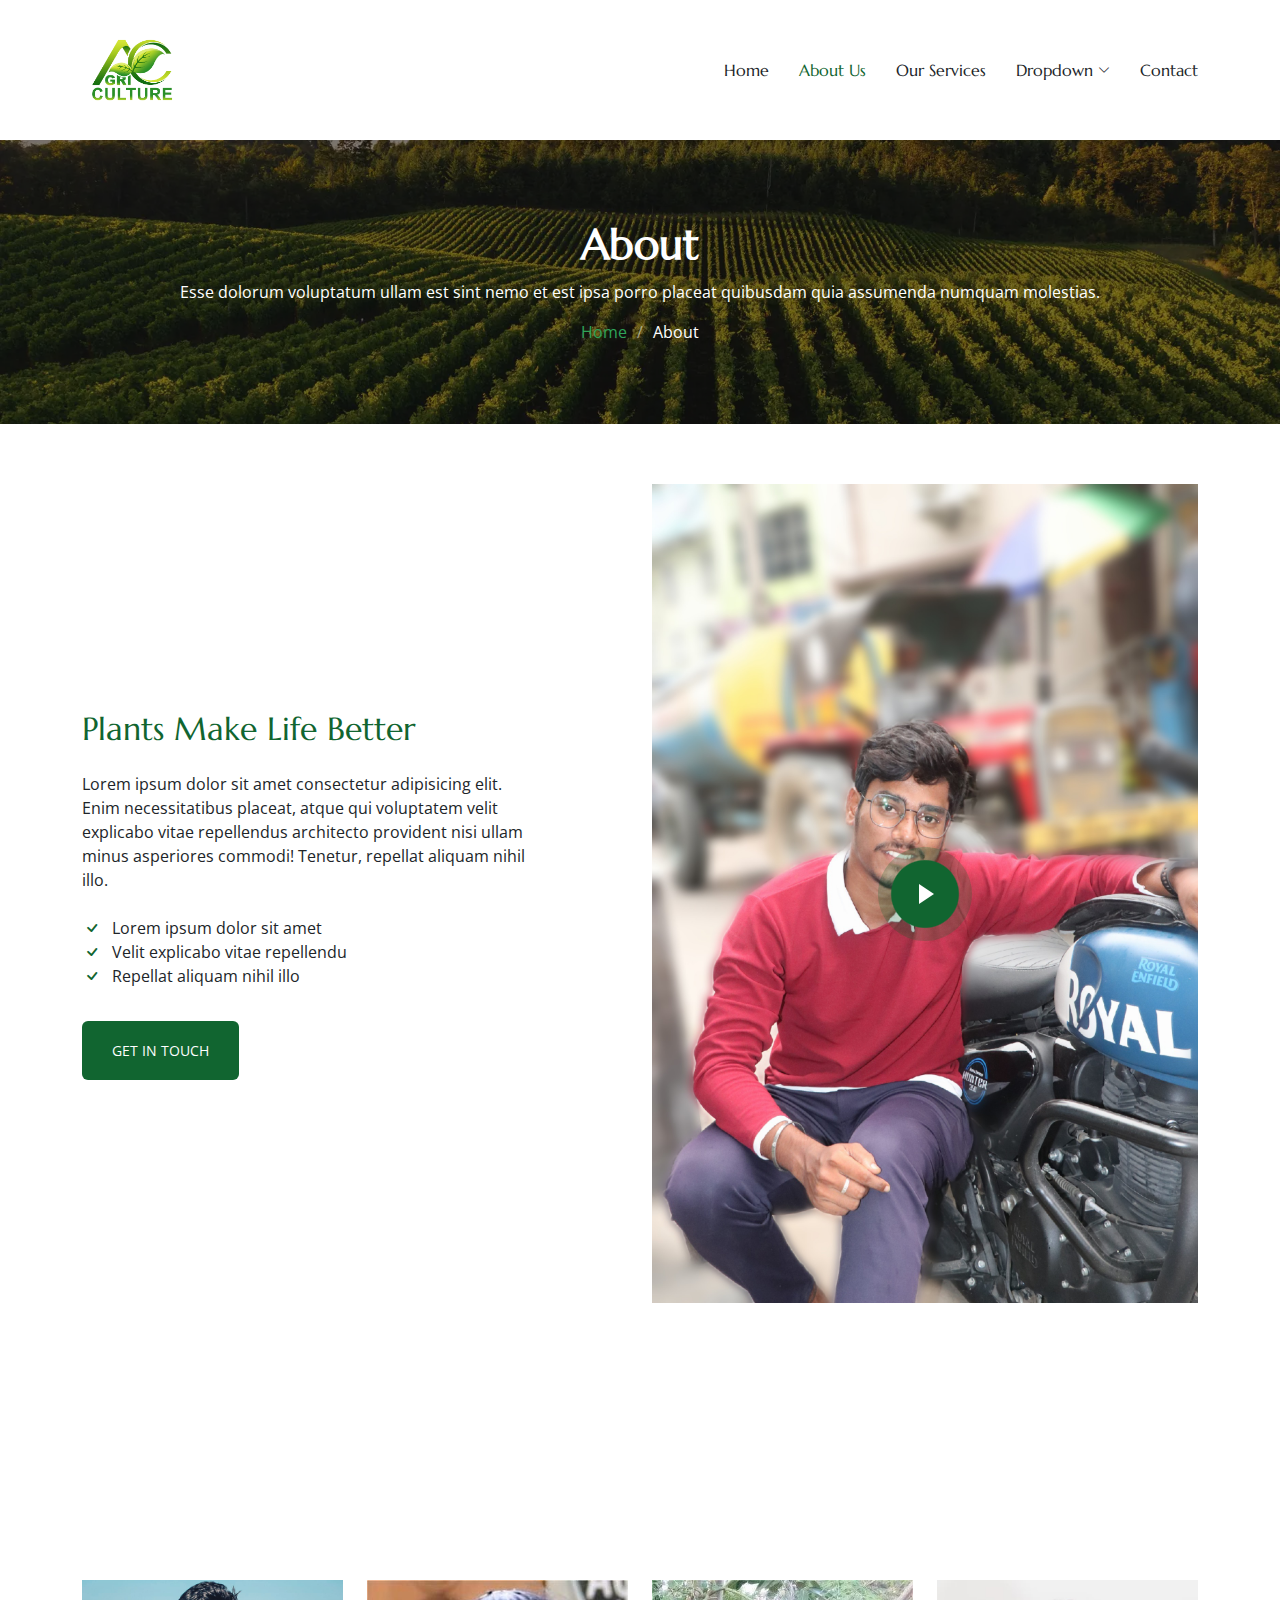
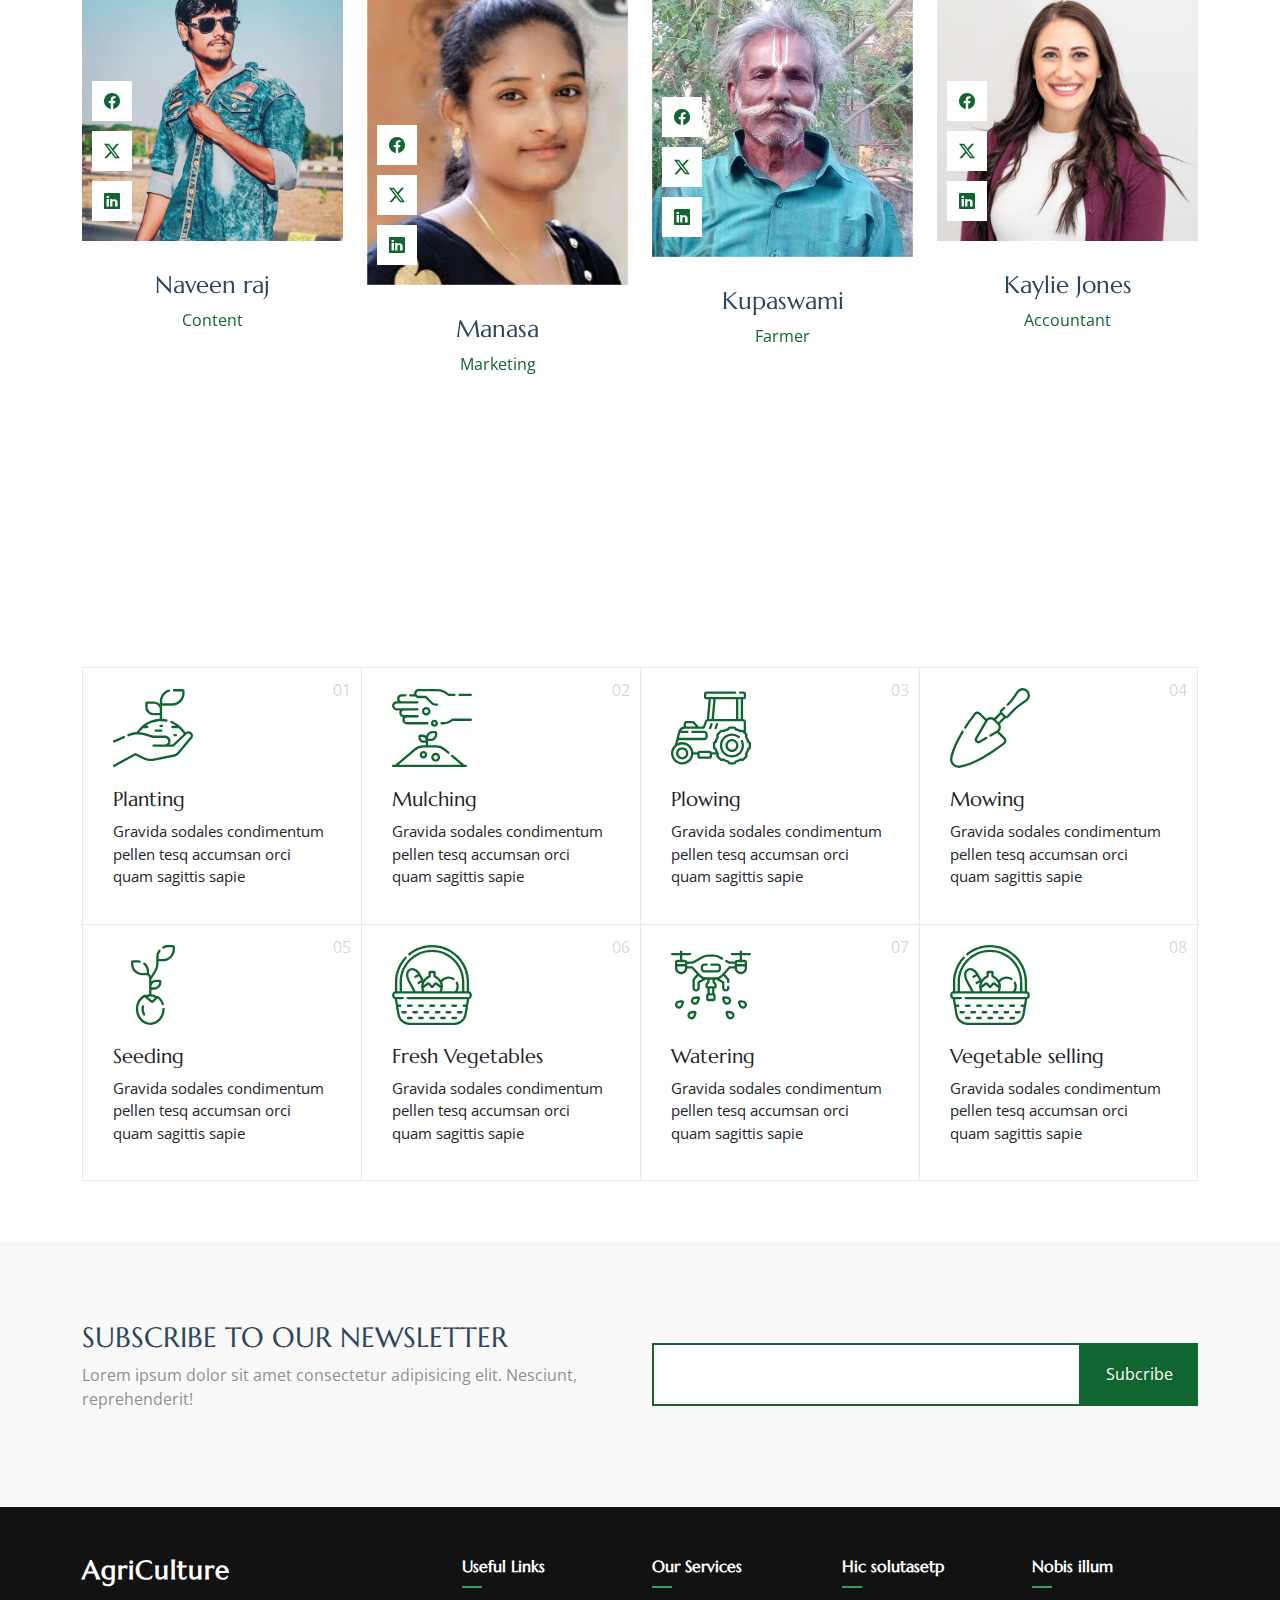
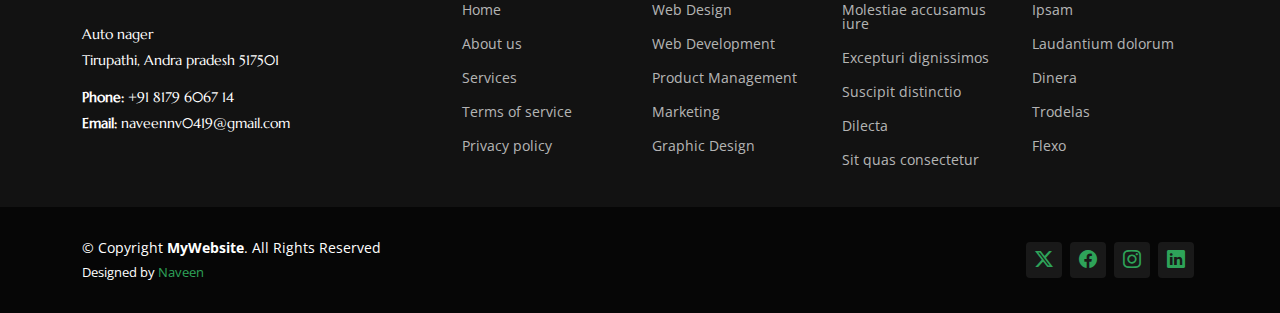
<file: about.html>
<!DOCTYPE html>
<html lang="en">

<head>
  <meta charset="utf-8">
  <meta content="width=device-width, initial-scale=1.0" name="viewport">
  <title>About - AgriCulture  Template</title>
  <meta name="description" content="">
  <meta name="keywords" content="">

  <!-- Favicons -->
  <link href="C:\Naveen.projects\AgriCulture\assets\img\v touch.jpg" rel="icon">
  <link href="assets/img/apple-touch-icon.png" rel="apple-touch-icon">

  <!-- Fonts -->
  <link href="https://fonts.googleapis.com" rel="preconnect">
  <link href="https://fonts.gstatic.com" rel="preconnect" crossorigin>
  <link href="https://fonts.googleapis.com/css2?family=Open+Sans:ital,wght@0,300;0,400;0,500;0,600;0,700;0,800;1,300;1,400;1,500;1,600;1,700;1,800&family=Marcellus:wght@400&display=swap" rel="stylesheet">

  <!-- Vendor CSS Files -->
  <link href="assets/vendor/bootstrap/css/bootstrap.min.css" rel="stylesheet">
  <link href="assets/vendor/bootstrap-icons/bootstrap-icons.css" rel="stylesheet">
  <link href="assets/vendor/aos/aos.css" rel="stylesheet">
  <link href="assets/vendor/swiper/swiper-bundle.min.css" rel="stylesheet">
  <link href="assets/vendor/glightbox/css/glightbox.min.css" rel="stylesheet">

  <!-- Main CSS File -->
  <link href="assets/css/main.css" rel="stylesheet">

  <!-- =======================================================
  * Template Name: AgriCulture
  * Template URL: https://bootstrapmade.com/agriculture-bootstrap-website-template/
  * Updated: Aug 07 2024 with Bootstrap v5.3.3
  * Author: BootstrapMade.com
  * License: https://bootstrapmade.com/license/
  ======================================================== -->
</head>

<body class="about-page">

  <header id="header" class="header d-flex align-items-center position-relative">
    <div class="container-fluid container-xl position-relative d-flex align-items-center justify-content-between">

      <a href="index.html" class="logo d-flex align-items-center">
        <!-- Uncomment the line below if you also wish to use an image logo -->
        <img src="assets/img/logo.png" alt="AgriCulture">
        <!-- <h1 class="sitename">AgriCulture</h1>  -->
      </a>

      <nav id="navmenu" class="navmenu">
        <ul>
          <li><a href="index.html">Home</a></li>
          <li><a href="about.html" class="active">About Us</a></li>
          <li><a href="services.html">Our Services</a></li>
          <li class="dropdown"><a href="#"><span>Dropdown</span> <i class="bi bi-chevron-down toggle-dropdown"></i></a>
            <ul>
              <li><a href="#">Dropdown 1</a></li>
              <li class="dropdown"><a href="#"><span>Deep Dropdown</span> <i class="bi bi-chevron-down toggle-dropdown"></i></a>
                <ul>
                  <li><a href="#">Deep Dropdown 1</a></li>
                  <li><a href="#">Deep Dropdown 2</a></li>
                  <li><a href="#">Deep Dropdown 3</a></li>
                  <li><a href="#">Deep Dropdown 4</a></li>
                  <li><a href="#">Deep Dropdown 5</a></li>
                </ul>
              </li>
              <li><a href="#">Dropdown 2</a></li>
              <li><a href="#">Dropdown 3</a></li>
              <li><a href="#">Dropdown 4</a></li>
            </ul>
          </li>
          <li><a href="contact.html">Contact</a></li>
        </ul>
        <i class="mobile-nav-toggle d-xl-none bi bi-list"></i>
      </nav>

    </div>
  </header>

  <main class="main">

    <!-- Page Title -->
    <div class="page-title dark-background" data-aos="fade" style="background-image: url(assets/img/page-title-bg.webp);">
      <div class="container position-relative">
        <h1>About</h1>
        <p>Esse dolorum voluptatum ullam est sint nemo et est ipsa porro placeat quibusdam quia assumenda numquam molestias.</p>
        <nav class="breadcrumbs">
          <ol>
            <li><a href="index.html">Home</a></li>
            <li class="current">About</li>
          </ol>
        </nav>
      </div>
    </div><!-- End Page Title -->

    <!-- About 3 Section -->
    <section id="about-3" class="about-3 section">

      <div class="container">
        <div class="row gy-4 justify-content-between align-items-center">
          <div class="col-lg-6 order-lg-2 position-relative" data-aos="zoom-out">
            <img src="assets/img/img_sq_1.jpg" alt="Image" class="img-fluid">
            <a href="https://www.youtube.com/watch?v=Y7f98aduVJ8" class="glightbox pulsating-play-btn">
              <span class="play"><i class="bi bi-play-fill"></i></span>
            </a>
          </div>
          <div class="col-lg-5 order-lg-1" data-aos="fade-up" data-aos-delay="100">
            <h2 class="content-title mb-4">Plants Make Life Better</h2>
            <p class="mb-4">
              Lorem ipsum dolor sit amet consectetur adipisicing elit. Enim
              necessitatibus placeat, atque qui voluptatem velit explicabo vitae
              repellendus architecto provident nisi ullam minus asperiores commodi!
              Tenetur, repellat aliquam nihil illo.
            </p>
            <ul class="list-unstyled list-check">
              <li>Lorem ipsum dolor sit amet</li>
              <li>Velit explicabo vitae repellendu</li>
              <li>Repellat aliquam nihil illo</li>
            </ul>

            <p><a href="#" class="btn-cta">Get in touch</a></p>
          </div>
        </div>
      </div>
    </section><!-- /About 3 Section -->

    <!-- Team Section -->
    <section class="team-15 team section" id="team">
      <!-- Section Title -->
      <div class="container section-title" data-aos="fade-up">
        <h2>Team</h2>
        <p>Necessitatibus eius consequatur</p>
      </div><!-- End Section Title -->

      <div class="content">
        <div class="container">

          <div class="row">
            <div class="col-lg-3 col-md-6 mb-4">
              <div class="person">
                <figure>
                  <img src="assets/img/team/team-1.jpg" alt="Image" class="img-fluid">
                  <div class="social">
                    <a href="#"><span class="bi bi-facebook"></span></a>
                    <a href="#"><span class="bi bi-twitter-x"></span></a>
                    <a href="#"><span class="bi bi-linkedin"></span></a>
                  </div>
                </figure>
                <div class="person-contents">
                  <h3>Naveen raj</h3>
                  <span class="position">Content</span> 
                </div>
              </div>
            </div>

            <div class="col-lg-3 col-md-6 mb-4">
              <div class="person">
                <figure>
                  <img src="assets/img/team/team-2.jpg" alt="Image" class="img-fluid">
                  <div class="social">
                    <a href="#"><span class="bi bi-facebook"></span></a>
                    <a href="#"><span class="bi bi-twitter-x"></span></a>
                    <a href="#"><span class="bi bi-linkedin"></span></a>
                  </div>
                </figure>
                <div class="person-contents">
                  <h3>Manasa</h3>
                  <span class="position">Marketing</span>
                </div>
              </div>
            </div>

            <div class="col-lg-3 col-md-6 mb-4">
              <div class="person">
                <figure>
                  <img src="assets/img/team/team-3.jpg" alt="Image"  class="img-fluid">
                  <div class="social">
                    <a href="#"><span class="bi bi-facebook"></span></a>
                    <a href="#"><span class="bi bi-twitter-x"></span></a>
                    <a href="#"><span class="bi bi-linkedin"></span></a>
                  </div>
                </figure>
                <div class="person-contents">
                  <h3>Kupaswami</h3>
                  <span class="position">Farmer</span>
                </div>
              </div>
            </div>

            <div class="col-lg-3 col-md-6 mb-4">
              <div class="person">
                <figure>
                  <img src="assets/img/team/team-4.jpg" alt="Image" class="img-fluid">
                  <div class="social">
                    <a href="#"><span class="bi bi-facebook"></span></a>
                    <a href="#"><span class="bi bi-twitter-x"></span></a>
                    <a href="#"><span class="bi bi-linkedin"></span></a>
                  </div>
                </figure>
                <div class="person-contents">
                  <h3>Kaylie Jones</h3>
                  <span class="position">Accountant</span>
                </div>
              </div>
            </div>

          </div>
        </div>
      </div>

    </section><!-- /Team Section -->

    <!-- Services Section -->
    <section id="services" class="services section">

      <!-- Section Title -->
      <div class="container section-title" data-aos="fade-up">
        <h2>SERVICES</h2>
        <p>Providing Fresh Produce Every Single Day</p>
      </div><!-- End Section Title -->
      <div class="content">
        <div class="container">
          <div class="row g-0">
            <div class="col-lg-3 col-md-6">
              <div class="service-item">
                <span class="number">01</span>
                <div class="service-item-icon">
                  <svg xmlns="http://www.w3.org/2000/svg" version="1.1" xmlns:xlink="http://www.w3.org/1999/xlink" width="80" height="80" x="0" y="0" viewBox="0 0 509.435 509.435" style="enable-background: new 0 0 512 512" xml:space="preserve" class="">
                    <g>
                      <path d="M7.506 347.639c.994 0 2.005-.199 2.976-.619l62.037-26.857a7.5 7.5 0 0 0 3.903-9.862 7.5 7.5 0 0 0-9.862-3.903L4.523 333.255a7.501 7.501 0 0 0 2.983 14.384zM500.883 283.197c-10.953-10.952-28.175-11.423-39.689-1.267l-10.034-13.307c-19.783-26.239-46.1-46.623-76.103-58.948a7.5 7.5 0 0 0-5.699 13.875c11.136 4.575 21.708 10.382 31.567 17.249h-22.621c-4.143 0-7.5 3.358-7.5 7.5s3.357 7.5 7.5 7.5h41.188a169.382 169.382 0 0 1 19.691 21.855l11.048 14.652-71.171 67.597h-19.48a35.772 35.772 0 0 0 6.775-20.976c0-19.837-16.139-35.975-35.976-35.975h-75.023l-48.33-15.005a160.871 160.871 0 0 0-37.992-6.934l2.533-3.359a169.852 169.852 0 0 1 19.67-21.855h27.398c4.143 0 7.5-3.358 7.5-7.5s-3.357-7.5-7.5-7.5h-8.848a165.125 165.125 0 0 1 38.01-19.73c28.992-10.532 60.376-12.89 90.754-6.821a7.498 7.498 0 0 0 8.824-5.885 7.5 7.5 0 0 0-5.885-8.824 184.517 184.517 0 0 0-28.616-3.4v-83.727h64.189c43.49 0 78.872-35.382 78.872-78.872V22.488c0-8.712-7.088-15.801-15.801-15.801h-51.729c-4.143 0-7.5 3.358-7.5 7.5s3.357 7.5 7.5 7.5h51.729c.441 0 .801.359.801.801v11.051c0 35.219-28.653 63.872-63.872 63.872h-64.189V85.559c0-28.082 18.793-53.262 45.701-61.234a7.5 7.5 0 1 0-4.261-14.382c-15.972 4.732-30.338 14.681-40.451 28.015-10.46 13.79-15.988 30.25-15.988 47.601v16.416c-9.59-9.839-22.97-15.965-37.762-15.965h-43.432c-6.193 0-11.232 5.039-11.232 11.232v23.629c0 29.093 23.669 52.762 52.763 52.762h39.663v22.475a183.375 183.375 0 0 0-55.199 10.86c-32.974 11.978-61.705 33.297-83.085 61.653l-9.313 12.351a161.07 161.07 0 0 0-54.289 12.692 7.5 7.5 0 0 0-3.949 9.844 7.498 7.498 0 0 0 9.844 3.949c31.858-13.616 67.62-15.458 100.696-5.188l49.416 15.343c.72.224 1.47.337 2.224.337h76.161c11.566 0 20.976 9.409 20.976 20.975s-9.409 20.976-20.976 20.976h-71.803c-4.143 0-7.5 3.358-7.5 7.5s3.357 7.5 7.5 7.5h123.477a7.5 7.5 0 0 0 5.165-2.062l83.48-79.289c5.56-5.279 14.158-5.167 19.577.252a13.957 13.957 0 0 1 .853 18.9l-80.942 97.046a37.161 37.161 0 0 1-21.112 12.581L259.57 448.474c-20.377 4.113-41.89 1.365-60.575-7.739l-53.332-25.982a7.507 7.507 0 0 0-6.884.162L3.903 488.665a7.5 7.5 0 0 0 7.197 13.161l131.475-71.888 49.849 24.285c21.631 10.538 46.53 13.72 70.114 8.957l129.506-26.146a52.209 52.209 0 0 0 29.663-17.677l80.942-97.046c9.682-11.61 8.923-28.426-1.766-39.114zM258.212 158.634c-20.822 0-37.763-16.94-37.763-37.762V101.01h39.664c20.822 0 37.762 16.94 37.762 37.762v19.861h-39.663z" fill="currentColor" opacity="1" data-original="currentColor"></path>
                      <path d="M319.171 240.778a7.5 7.5 0 0 0-7.5-7.5h-9.43c-4.143 0-7.5 3.358-7.5 7.5s3.357 7.5 7.5 7.5h9.43a7.5 7.5 0 0 0 7.5-7.5zM272.068 264.08c-4.143 0-7.5 3.358-7.5 7.5s3.357 7.5 7.5 7.5h34.888c4.143 0 7.5-3.358 7.5-7.5s-3.357-7.5-7.5-7.5zM400.305 307.996c4.143 0 7.5-3.358 7.5-7.5s-3.357-7.5-7.5-7.5h-8.172c-4.143 0-7.5 3.358-7.5 7.5s3.357 7.5 7.5 7.5z" fill="currentColor" opacity="1" data-original="currentColor"></path>
                    </g>
                  </svg>
                </div>
                <div class="service-item-content">
                  <h3 class="service-heading">Planting</h3>
                  <p>
                    Gravida sodales condimentum pellen tesq accumsan orci quam
                    sagittis sapie
                  </p>
                </div>
              </div>
            </div>
            <div class="col-lg-3 col-md-6">
              <div class="service-item">
                <span class="number">02</span>
                <div class="service-item-icon">
                  <svg xmlns="http://www.w3.org/2000/svg" version="1.1" xmlns:xlink="http://www.w3.org/1999/xlink" width="80" height="80" x="0" y="0" viewBox="0 0 514.314 514.314" style="enable-background: new 0 0 512 512" xml:space="preserve" class="">
                    <g>
                      <path d="M434.176 51.297h72.639c4.143 0 7.5-3.358 7.5-7.5s-3.357-7.5-7.5-7.5h-72.639c-4.143 0-7.5 3.358-7.5 7.5s3.357 7.5 7.5 7.5zM117.994 54.791h30.852c5.47 6.605 13.729 10.82 22.955 10.82h42.865l35.886 35.886c8.246 8.246 19.209 12.787 30.869 12.787h8.32c4.143 0 7.5-3.358 7.5-7.5s-3.357-7.5-7.5-7.5h-8.32c-7.654 0-14.85-2.981-20.262-8.393l-38.083-38.083a7.5 7.5 0 0 0-5.304-2.197H171.8c-8.159 0-14.797-6.638-14.797-14.797s6.638-14.797 14.797-14.797h123.757a66.756 66.756 0 0 1 35.416 10.157l30.374 18.983a7.497 7.497 0 0 0 3.975 1.14h36.891c4.143 0 7.5-3.358 7.5-7.5s-3.357-7.5-7.5-7.5h-34.739l-28.551-17.843a81.742 81.742 0 0 0-43.365-12.437H171.801c-16.43 0-29.797 13.367-29.797 29.798 0 1.349.099 2.675.273 3.977h-24.283a7.5 7.5 0 1 0 0 14.999zM30.38 144.476h20.344a29.724 29.724 0 0 0-4.003 14.921c0 14.399 10.225 26.453 23.795 29.288a29.746 29.746 0 0 0-4.371 15.555c0 16.499 13.423 29.921 29.921 29.921h131.637a7.5 7.5 0 0 0 7.498-7.688 7.5 7.5 0 0 0-8.307-7.311H96.065c-8.228 0-14.921-6.694-14.921-14.921s6.693-14.921 14.921-14.921H163.9c4.143 0 7.5-3.358 7.5-7.5s-3.357-7.5-7.5-7.5H76.643c-8.228 0-14.922-6.694-14.922-14.921s6.694-14.921 14.922-14.921H163.9c4.143 0 7.5-3.358 7.5-7.5s-3.357-7.5-7.5-7.5H30.38c-8.228 0-14.921-6.694-14.921-14.921s6.693-14.921 14.921-14.921H163.9c4.143 0 7.5-3.358 7.5-7.5s-3.357-7.5-7.5-7.5H62.547c-8.228 0-14.921-6.694-14.921-14.921s6.693-14.921 14.921-14.921h23.485c4.143 0 7.5-3.358 7.5-7.5s-3.357-7.5-7.5-7.5H62.547c-16.498 0-29.921 13.423-29.921 29.921a29.719 29.719 0 0 0 4.003 14.921H30.38C13.882 84.636.459 98.059.459 114.557s13.423 29.919 29.921 29.919zM506.814 196.74H389.248a7.497 7.497 0 0 0-4.629 1.599l-5.613 4.403c-13.495 10.588-30.375 16.42-47.529 16.42h-12.272a7.5 7.5 0 0 0-8.309 7.5 7.5 7.5 0 0 0 7.5 7.5h13.081c20.496 0 40.664-6.967 56.788-19.618l3.574-2.804h114.976a7.5 7.5 0 1 0-.001-15z" fill="currentColor" opacity="1" data-original="currentColor" class=""></path>
                      <path d="M192.215 150.164c0 15.372 12.506 27.878 27.878 27.878s27.879-12.506 27.879-27.878-12.507-27.878-27.879-27.878-27.878 12.506-27.878 27.878zm40.757 0c0 7.101-5.777 12.878-12.879 12.878-7.101 0-12.878-5.777-12.878-12.878s5.777-12.878 12.878-12.878c7.101-.001 12.879 5.777 12.879 12.878zM273.049 203.771c-12.599 0-22.848 10.25-22.848 22.848s10.249 22.847 22.848 22.847 22.848-10.249 22.848-22.847-10.25-22.848-22.848-22.848zm0 30.695c-4.327 0-7.848-3.52-7.848-7.847s3.521-7.848 7.848-7.848 7.848 3.521 7.848 7.848-3.521 7.847-7.848 7.847zM474.178 493.298h-9.202l-73.199-62.323c-3.155-2.686-7.888-2.305-10.573.849s-2.305 7.887.849 10.572l59.785 50.902H43.105l108.164-92.092a77.855 77.855 0 0 1 50.423-18.558h81.558a77.851 77.851 0 0 1 50.423 18.558l24.029 20.458a7.498 7.498 0 0 0 10.573-.849 7.5 7.5 0 0 0-.849-10.572l-24.029-20.458a92.867 92.867 0 0 0-60.147-22.137h-51.158v-26.806h15.44c24.205 0 43.896-19.692 43.896-43.897v-8.808c0-6.785-5.52-12.305-12.305-12.305h-18.135c-19.99 0-36.891 13.437-42.174 31.749-5.716-4.945-13.156-7.947-21.29-7.947h-15.061c-6.942 0-12.591 5.648-12.591 12.592v7.399c0 17.97 14.619 32.589 32.589 32.589h14.629v15.433h-15.399a92.867 92.867 0 0 0-60.147 22.137L19.967 493.298H7.5c-4.143 0-7.5 3.358-7.5 7.5s3.357 7.5 7.5 7.5h466.678a7.5 7.5 0 0 0 0-15zM232.092 319.73c0-15.934 12.963-28.897 28.897-28.897h15.439v6.112c0 15.934-12.963 28.897-28.896 28.897h-15.44zm-16.978 17.485h-12.651c-9.698 0-17.589-7.89-17.589-17.589v-4.991h12.651c9.698 0 17.589 7.89 17.589 17.589z" fill="currentColor" opacity="1" data-original="currentColor" class=""></path>
                      <path d="M178.358 429.065c0 13.218 10.754 23.972 23.972 23.972s23.972-10.753 23.972-23.972-10.754-23.972-23.972-23.972-23.972 10.753-23.972 23.972zm32.944 0c0 4.947-4.024 8.972-8.972 8.972s-8.972-4.025-8.972-8.972 4.024-8.972 8.972-8.972 8.972 4.024 8.972 8.972zM252.23 445.536c0 15.706 12.777 28.484 28.483 28.484s28.484-12.778 28.484-28.484-12.778-28.484-28.484-28.484-28.483 12.778-28.483 28.484zm41.968 0c0 7.435-6.049 13.484-13.484 13.484s-13.483-6.049-13.483-13.484 6.049-13.484 13.483-13.484c7.435 0 13.484 6.049 13.484 13.484z" fill="currentColor" opacity="1" data-original="currentColor" class=""></path>
                    </g>
                  </svg>
                </div>
                <div class="service-item-content">
                  <h3 class="service-heading">Mulching</h3>
                  <p>
                    Gravida sodales condimentum pellen tesq accumsan orci quam
                    sagittis sapie
                  </p>
                </div>
              </div>
            </div>
            <div class="col-lg-3 col-md-6">
              <div class="service-item">
                <span class="number">03</span>
                <div class="service-item-icon">
                  <svg xmlns="http://www.w3.org/2000/svg" version="1.1" xmlns:xlink="http://www.w3.org/1999/xlink" width="80" height="80" x="0" y="0" viewBox="0 0 516.53 516.53" style="enable-background: new 0 0 512 512" xml:space="preserve" class="">
                    <g>
                      <path d="M504.085 341.447a113.617 113.617 0 0 0-11.524-27.805c3.866-6.212 3.104-14.506-2.288-19.897l-5.804-5.804v-67.388c0-10.907-8.398-19.878-19.066-20.817V73.099h4.012c8.301 0 15.054-6.753 15.054-15.054V37.599c0-8.301-6.753-15.054-15.054-15.054h-23.242a7.5 7.5 0 0 0 0 15l23.296.054-.054 20.5-241.554-.054.054-20.5H414.21a7.5 7.5 0 0 0 0-15H227.916c-8.301 0-15.054 6.753-15.054 15.054v20.446c0 8.301 6.753 15.054 15.054 15.054h14.719L231.27 201.13c-5.215 2.077-9.463 6.215-11.642 11.675l-14.014 35.128h-27.323l-24.417-28.857a16.73 16.73 0 0 0-12.795-5.936H99.071c-9.242 0-16.761 7.519-16.761 16.761v18.66a44.759 44.759 0 0 0-35.97 33.278L24.937 367.09C9.676 380.359 0 399.894 0 421.658c0 39.881 32.446 72.327 72.328 72.327 37.349 0 68.174-28.457 71.938-64.827h25.905v12.546c0 8.282 6.738 15.02 15.02 15.02h64.364c8.282 0 15.02-6.738 15.02-15.02v-12.546h29.374c-3.278 6.098-2.356 13.875 2.785 19.016l19.555 19.554a16 16 0 0 0 11.388 4.718c3.045 0 5.961-.839 8.506-2.431a113.556 113.556 0 0 0 27.808 11.525c1.662 7.123 8.064 12.445 15.686 12.445h27.655c7.602 0 13.99-5.293 15.672-12.441a113.582 113.582 0 0 0 27.814-11.525 15.986 15.986 0 0 0 8.514 2.427c4.302 0 8.346-1.675 11.388-4.717l19.555-19.555c5.396-5.396 6.156-13.7 2.29-19.901a113.607 113.607 0 0 0 11.522-27.801c7.123-1.662 12.445-8.064 12.445-15.686v-27.655c-.002-7.621-5.324-14.023-12.447-15.684zm-53.681-141.805h-15.681V73.099h15.681zM419.723 73.099v126.543h-142.46l11.233-126.543zm-146.286 0-11.233 126.543h-15.743l11.234-126.543zM99.071 228.14h42.008c.519 0 1.008.227 1.344.624l16.219 19.169H97.311v-18.032c0-.971.79-1.761 1.76-1.761zm-51.11 108.845h167.157c12.315 0 22.334-10.019 22.334-22.334v-16.152c0-12.315-10.019-22.334-22.334-22.334h-77.364a7.5 7.5 0 0 0 0 15h77.364c4.044 0 7.334 3.29 7.334 7.334v16.152c0 4.044-3.29 7.334-7.334 7.334H51.727l7.738-30.821h46.327a7.5 7.5 0 0 0 0-15h-40.76a29.774 29.774 0 0 1 24.779-13.231h120.886a7.5 7.5 0 0 0 6.966-4.721l15.897-39.849a5.883 5.883 0 0 1 5.49-3.721h224.51a5.916 5.916 0 0 1 5.91 5.91v52.522c-5.348-4.343-12.853-4.747-18.636-1.165a113.598 113.598 0 0 0-27.818-11.532c-1.662-7.123-8.063-12.445-15.685-12.445h-27.655c-7.602 0-13.99 5.294-15.672 12.441a113.583 113.583 0 0 0-27.818 11.527c-6.213-3.868-14.506-3.104-19.897 2.288l-19.555 19.555c-5.375 5.375-6.149 13.637-2.28 19.884a113.572 113.572 0 0 0-11.531 27.818c-7.123 1.662-12.445 8.063-12.445 15.685v27.655c0 7.602 5.293 13.99 12.441 15.672 1.242 4.67 2.784 9.24 4.603 13.699h-24.12c-2.277-5.402-7.626-9.204-13.847-9.204h-64.364c-6.221 0-11.569 3.802-13.847 9.204h-27.078c-3.764-36.371-34.589-64.828-71.938-64.828a71.896 71.896 0 0 0-28.994 6.086zm24.367 142c-31.61 0-57.328-25.717-57.328-57.327s25.717-57.328 57.328-57.328 57.327 25.717 57.327 57.328-25.717 57.327-57.327 57.327zm177.24-37.262h-.013l-64.384-.02.02-21.75 64.384.02zm251.962-56.937c0 .609-.496 1.105-1.189 1.105-4.816 0-8.956 3.287-10.065 7.992a98.695 98.695 0 0 1-12.139 29.288c-2.543 4.113-1.939 9.365 1.447 12.75l.084.084a1.105 1.105 0 0 1 0 1.562l-19.555 19.555a1.085 1.085 0 0 1-.781.323c-.208 0-.514-.056-.761-.303a3.326 3.326 0 0 0-.084-.084c-3.406-3.407-8.658-4.01-12.77-1.467a98.657 98.657 0 0 1-29.288 12.138c-4.706 1.11-7.992 5.25-7.992 10.15 0 .609-.496 1.105-1.104 1.105h-27.655c-.609 0-1.105-.496-1.105-1.189 0-4.816-3.287-8.956-7.992-10.066a98.69 98.69 0 0 1-29.287-12.137 10.35 10.35 0 0 0-5.455-1.561c-2.68 0-5.338 1.049-7.38 3.091a1.085 1.085 0 0 1-.781.323c-.208 0-.513-.056-.781-.324l-19.555-19.555c-.431-.431-.431-1.132.064-1.627 3.406-3.406 4.009-8.657 1.466-12.77a98.66 98.66 0 0 1-12.138-29.287c-1.11-4.706-5.25-7.992-10.15-7.992a1.107 1.107 0 0 1-1.105-1.105V357.13c0-.609.496-1.104 1.189-1.104 4.816 0 8.956-3.287 10.066-7.992a98.661 98.661 0 0 1 12.138-29.288c2.542-4.112 1.939-9.364-1.531-12.833a1.106 1.106 0 0 1 0-1.563l19.555-19.555c.431-.431 1.132-.431 1.626.064 3.407 3.408 8.658 4.011 12.77 1.467a98.666 98.666 0 0 1 29.288-12.138c4.706-1.11 7.992-5.25 7.992-10.15 0-.609.496-1.105 1.105-1.105h27.655c.609 0 1.104.496 1.104 1.189 0 4.816 3.287 8.956 7.992 10.066a98.664 98.664 0 0 1 29.288 12.139c4.113 2.543 9.365 1.939 12.833-1.531a1.107 1.107 0 0 1 1.563 0l19.555 19.555c.431.431.431 1.132-.062 1.625-3.408 3.406-4.012 8.658-1.468 12.771a98.666 98.666 0 0 1 12.138 29.288c1.11 4.706 5.25 7.992 10.066 7.992h.084c.609 0 1.105.496 1.105 1.104z" fill="currentColor" opacity="1" data-original="currentColor" class=""></path>
                      <path d="M454.895 335.721a7.5 7.5 0 0 0-3.834 9.889 62.412 62.412 0 0 1 5.335 25.349c0 34.678-28.213 62.891-62.891 62.891s-62.891-28.213-62.891-62.891c0-34.679 28.213-62.892 62.891-62.892a62.934 62.934 0 0 1 40.397 14.703 7.5 7.5 0 0 0 10.566-.923 7.5 7.5 0 0 0-.923-10.566 77.96 77.96 0 0 0-50.041-18.213c-42.949 0-77.891 34.942-77.891 77.892 0 42.949 34.942 77.891 77.891 77.891s77.891-34.942 77.891-77.891c0-10.895-2.224-21.46-6.611-31.403a7.5 7.5 0 0 0-9.889-3.836zM72.328 381.807c-21.974 0-39.851 17.877-39.851 39.851s17.877 39.851 39.851 39.851 39.851-17.877 39.851-39.851-17.878-39.851-39.851-39.851zm0 64.702c-13.703 0-24.851-11.148-24.851-24.851s11.148-24.851 24.851-24.851 24.851 11.148 24.851 24.851-11.149 24.851-24.851 24.851z" fill="currentColor" opacity="1" data-original="currentColor" class=""></path>
                      <path d="M393.504 328.829c-23.23 0-42.13 18.899-42.13 42.13 0 23.23 18.899 42.129 42.13 42.129s42.13-18.899 42.13-42.129-18.9-42.13-42.13-42.13zm0 69.26c-14.959 0-27.13-12.17-27.13-27.129s12.17-27.13 27.13-27.13 27.13 12.17 27.13 27.13c0 14.958-12.171 27.129-27.13 27.129zM249.861 265.585a7.487 7.487 0 0 0 2.663.491 7.503 7.503 0 0 0 7.013-4.838l9.438-24.841a7.5 7.5 0 0 0-14.022-5.328l-9.438 24.841a7.499 7.499 0 0 0 4.346 9.675zM285.384 265.585a7.487 7.487 0 0 0 2.663.491 7.502 7.502 0 0 0 7.012-4.838l9.439-24.841a7.5 7.5 0 0 0-4.347-9.675 7.5 7.5 0 0 0-9.675 4.347l-9.439 24.841a7.5 7.5 0 0 0 4.347 9.675z" fill="currentColor" opacity="1" data-original="currentColor" class=""></path>
                    </g>
                  </svg>
                </div>
                <div class="service-item-content">
                  <h3 class="service-heading">Plowing</h3>
                  <p>
                    Gravida sodales condimentum pellen tesq accumsan orci quam
                    sagittis sapie
                  </p>
                </div>
              </div>
            </div>
            <div class="col-lg-3 col-md-6">
              <div class="service-item">
                <span class="number">04</span>
                <div class="service-item-icon">
                  <svg xmlns="http://www.w3.org/2000/svg" version="1.1" xmlns:xlink="http://www.w3.org/1999/xlink" width="80" height="80" x="0" y="0" viewBox="0 0 509.389 509.389" style="enable-background: new 0 0 512 512" xml:space="preserve" class="">
                    <g>
                      <path d="M495.69 14.267A46.636 46.636 0 0 0 458.364.766a46.637 46.637 0 0 0-34.257 20.05l-24.614 35.749a309.594 309.594 0 0 1-37.289 44.521 7.5 7.5 0 0 0 10.544 10.668 324.596 324.596 0 0 0 39.1-46.684l24.614-35.749a31.674 31.674 0 0 1 23.268-13.618 31.66 31.66 0 0 1 25.354 9.17 31.681 31.681 0 0 1 9.171 25.355 31.679 31.679 0 0 1-13.618 23.267l-35.75 24.615a324.066 324.066 0 0 0-59.859 53.246l-22.502 25.667a5.412 5.412 0 0 1-3.933 1.86c-1.518.071-2.966-.518-4.047-1.599l-21.873-21.872c-1.081-1.082-1.649-2.52-1.599-4.048s.711-2.925 1.86-3.933l15.802-13.854a7.5 7.5 0 0 0-9.889-11.279l-15.802 13.854a20.546 20.546 0 0 0-6.964 14.719 20.37 20.37 0 0 0 .64 5.69l-35.241 35.241c-7.726-5.323-17.119-7.656-26.65-6.449-8.734 1.104-16.614 5.058-22.612 11.157l-37.903-37.903a28.552 28.552 0 0 0-22.3-8.292 28.547 28.547 0 0 0-20.847 11.457c-23.749 31.972-43.447 60.009-60.222 85.713a7.5 7.5 0 0 0 6.275 11.6 7.495 7.495 0 0 0 6.288-3.402c16.606-25.447 36.135-53.239 59.7-84.966a13.562 13.562 0 0 1 9.903-5.441 13.585 13.585 0 0 1 10.595 3.939l39.789 39.789-63.489 107.398c-5.606 9.484-4.179 21.121 3.554 28.957 4.724 4.785 10.89 7.271 17.211 7.271 4.233-.001 8.536-1.115 12.519-3.399l40.792-24.114a7.499 7.499 0 1 0-7.632-12.912l-40.706 24.064c-4.745 2.723-9.055 1.038-11.506-1.446-1.129-1.144-4.561-5.302-1.318-10.787L239.37 211.63c3.736-6.32 10.058-10.474 17.342-11.395 7.292-.918 14.44 1.529 19.633 6.722l25.938 25.938c5.187 5.186 7.654 12.36 6.771 19.686-.878 7.28-4.911 13.598-10.99 17.288l-44.019 26.021a7.5 7.5 0 0 0 7.632 12.912l38.725-22.893 40.397 40.396a13.558 13.558 0 0 1 3.938 10.564 13.606 13.606 0 0 1-5.428 9.926c-54.818 40.993-97.27 69.301-137.646 91.785-50.099 27.898-95.647 45.713-139.25 54.462-13.202 2.648-26.235-1.337-35.759-10.935a40.033 40.033 0 0 1-10.799-36.472c10.129-48.517 33.232-101.845 70.63-163.033a7.501 7.501 0 0 0-12.799-7.823c-38.309 62.679-62.028 117.563-72.515 167.79-3.796 18.186 1.75 36.916 14.835 50.103 10.368 10.45 24.27 16.146 38.625 16.145 3.564 0 7.159-.352 10.732-1.068 45.149-9.06 92.12-27.398 143.597-56.063 40.984-22.823 83.956-51.469 139.331-92.878a28.597 28.597 0 0 0 11.407-20.864 28.554 28.554 0 0 0-8.292-22.245l-38.525-38.525c6.079-6.031 10.002-13.987 11.063-22.799 1.106-9.18-1.037-18.215-5.937-25.753l35.39-35.39a20.4 20.4 0 0 0 5.022.654 20.546 20.546 0 0 0 15.384-6.975l22.502-25.667a309.032 309.032 0 0 1 57.086-50.779l35.749-24.614a46.635 46.635 0 0 0 20.05-34.256 46.63 46.63 0 0 0-13.5-37.328zM340.732 184.685l-32.723 32.723-15.459-15.459 32.723-32.723z" fill="currentColor" opacity="1" data-original="currentColor"></path>
                    </g>
                  </svg>
                </div>
                <div class="service-item-content">
                  <h3 class="service-heading">Mowing</h3>
                  <p>
                    Gravida sodales condimentum pellen tesq accumsan orci quam
                    sagittis sapie
                  </p>
                </div>
              </div>
            </div>

            <div class="col-lg-3 col-md-6">
              <div class="service-item">
                <span class="number">05</span>
                <div class="service-item-icon">
                  <svg xmlns="http://www.w3.org/2000/svg" version="1.1" xmlns:xlink="http://www.w3.org/1999/xlink" width="80" height="80" x="0" y="0" viewBox="0 0 513.089 513.089" style="enable-background: new 0 0 512 512" xml:space="preserve" class="">
                    <g>
                      <path d="M194.209 386.877a7.497 7.497 0 0 0-9.15 5.363 75.07 75.07 0 0 0-2.428 18.947c0 13.789 3.615 27 10.454 38.204a7.494 7.494 0 0 0 10.308 2.495 7.5 7.5 0 0 0 2.494-10.309c-5.401-8.851-8.257-19.359-8.257-30.39a60.09 60.09 0 0 1 1.941-15.16 7.497 7.497 0 0 0-5.362-9.15z" fill="currentColor" opacity="1" data-original="currentColor"></path>
                      <path d="M382.56 0h-27.319c-12.654 0-25.236 3.119-36.386 9.021a7.5 7.5 0 0 0 7.018 13.258c9.124-4.83 19.005-7.278 29.368-7.278h27.222v12.022c0 34.679-28.213 62.892-62.892 62.892h-27.222V77.893c0-13.309 4.12-26.038 11.914-36.811a7.5 7.5 0 0 0-12.153-8.793c-9.657 13.347-14.762 29.117-14.762 45.604V119.154a88.294 88.294 0 0 1-14.296 48.23l-20.501 31.543a46.65 46.65 0 0 0-9.615-13.916l-1.273-1.273v-14.053c0-21.604-9.58-41.872-26.284-55.608a7.5 7.5 0 0 0-9.528 11.586c13.226 10.876 20.812 26.922 20.812 44.022v9.66h-29.069c-31.412 0-56.968-25.556-56.968-56.968v-9.66h29.069c3.454 0 6.976.329 10.467.977a7.5 7.5 0 0 0 2.738-14.748 72.57 72.57 0 0 0-13.205-1.229h-31.883c-6.72 0-12.187 5.467-12.187 12.186v12.474c0 39.684 32.284 71.968 71.968 71.968h33.463l1.273 1.273c5.979 5.979 9.271 13.927 9.271 22.381v98.306a79.003 79.003 0 0 0-21.446 5.114c-4.152-2.798-9.597-3.045-13.983-.509-30.558 17.671-49.541 52.263-49.541 90.277 0 56.188 41.481 101.901 92.47 101.901s92.47-45.713 92.47-101.901c0-.237-.004-.473-.009-.709l-.005-.334a7.5 7.5 0 0 0-7.499-7.433h-.068a7.5 7.5 0 0 0-7.433 7.567l.014.909c0 47.917-34.753 86.901-77.47 86.901s-77.47-38.984-77.47-86.901c0-32.212 15.656-61.449 40.948-76.643l40.182 34.094c5.225 4.433 13.1 4.099 17.929-.761l25.512-25.668c11.649 10.022 20.473 23.408 25.562 38.809a7.496 7.496 0 0 0 9.475 4.768 7.5 7.5 0 0 0 4.768-9.474c-6.15-18.613-17.027-34.756-31.454-46.681-4.011-3.317-9.358-3.923-13.824-1.93-10.53-6.377-22.136-10.243-34.128-11.384v-29.695h18.365c25.013 0 45.362-20.35 45.362-45.362v-7.928c0-6.115-4.975-11.089-11.089-11.089h-22.276c-11.667 0-22.318 4.429-30.362 11.693v-13.713l29.028-44.665a103.263 103.263 0 0 0 16.72-56.404v-14.239h27.222c42.949 0 77.892-34.942 77.892-77.892v-12.12C397.462 6.685 390.777 0 382.56 0zM251.211 356.136l-27.468-23.306a63.694 63.694 0 0 1 15.358-1.884c10.366 0 20.534 2.525 29.851 7.34zm25.752-118.894h18.365v4.017c0 16.742-13.62 30.362-30.362 30.362h-18.365v-4.017c0-16.741 13.62-30.362 30.362-30.362z" fill="currentColor" opacity="1" data-original="currentColor"></path>
                    </g>
                  </svg>
                </div>
                <div class="service-item-content">
                  <h3 class="service-heading">Seeding</h3>
                  <p>
                    Gravida sodales condimentum pellen tesq accumsan orci quam
                    sagittis sapie
                  </p>
                </div>
              </div>
            </div>
            <div class="col-lg-3 col-md-6">
              <div class="service-item">
                <span class="number">06</span>
                <div class="service-item-icon">
                  <svg xmlns="http://www.w3.org/2000/svg" version="1.1" xmlns:xlink="http://www.w3.org/1999/xlink" width="80" height="80" x="0" y="0" viewBox="0 0 511.67 511.67" style="enable-background: new 0 0 512 512" xml:space="preserve" class="">
                    <g>
                      <path d="M492.96 296.401v-59.276c0-63.338-24.665-122.886-69.452-167.673C378.721 24.666 319.174 0 255.835 0c-54.517 0-107.757 18.967-149.914 53.407a7.5 7.5 0 1 0 9.491 11.616C154.896 32.765 204.767 15 255.835 15c59.332 0 115.112 23.105 157.066 65.059 41.953 41.954 65.059 97.734 65.059 157.066v58.7h-15v-58.7C462.96 122.916 370.044 30 255.835 30S48.71 122.916 48.71 237.125v58.7h-15v-58.7c0-56.142 21.01-109.737 59.158-150.913a7.502 7.502 0 0 0-11.004-10.195C41.139 119.975 18.71 177.19 18.71 237.125v59.276c-10.029 2.3-17.535 11.291-17.535 22.008v5.81c0 10.194 6.791 18.828 16.085 21.627l16.782 99.17c6.535 38.622 39.71 66.654 78.882 66.654h285.822c39.172 0 72.347-28.032 78.882-66.654l16.782-99.17c9.294-2.798 16.085-11.432 16.085-21.627v-5.81c0-10.717-7.506-19.708-17.535-22.008zM63.71 237.125C63.71 131.187 149.896 45 255.835 45S447.96 131.187 447.96 237.125v58.7h-27.888a64.77 64.77 0 0 0 7.259-29.747c0-9.561-2.046-18.787-6.081-27.423a7.5 7.5 0 0 0-13.59 6.35c3.1 6.633 4.671 13.723 4.671 21.073a49.851 49.851 0 0 1-9.875 29.747h-82.073a68.421 68.421 0 0 0 3.912-22.766l-.003-.369a10.737 10.737 0 0 0 2.441-7.707l-.074-.952a81.022 81.022 0 0 0-6.053-25.058c9.161-14.126 24.883-22.763 41.856-22.763a49.676 49.676 0 0 1 26.83 7.844 7.5 7.5 0 0 0 8.086-12.634 64.65 64.65 0 0 0-34.916-10.21c-19.407 0-37.547 8.686-49.744 23.261a81.08 81.08 0 0 0-25.89-24.171l-7.325-4.298v-19.86c0-6.111-4.972-11.083-11.083-11.083h-24.17c-6.111 0-11.083 4.972-11.083 11.083v19.86l-7.325 4.298a81.067 81.067 0 0 0-24.083 21.633l-21.606-40.574a68.923 68.923 0 0 0-37.588-32.526 39.21 39.21 0 0 0-31.641 2.285 39.215 39.215 0 0 0-19.556 24.977 68.922 68.922 0 0 0 6.006 49.343l37.481 70.388H63.71zm88.14 58.7-41.235-77.438a53.95 53.95 0 0 1-4.701-38.625c1.687-6.691 5.971-12.162 12.061-15.405 6.091-3.244 13.022-3.745 19.516-1.409a53.936 53.936 0 0 1 28.384 23.614L146.29 196.99a7.5 7.5 0 0 0 7.051 13.241l19.627-10.451 13.619 25.575-19.627 10.451a7.5 7.5 0 0 0 7.051 13.241l17.809-9.483a81.015 81.015 0 0 0-5.807 24.466l-.074.961a10.774 10.774 0 0 0 1.468 6.319c-.018.6-.03 1.185-.03 1.752a68.427 68.427 0 0 0 3.914 22.766H151.85zm116.357-89.059 11.029 6.472a66.163 66.163 0 0 1 31.323 43.794l-23.74-16.479a13.027 13.027 0 0 0-17.511 2.36l-12.974 15.524-12.974-15.525c-2.59-3.099-6.283-4.719-10.029-4.719-2.584 0-5.193.771-7.481 2.359l-23.74 16.478a66.163 66.163 0 0 1 31.323-43.794l11.029-6.472a7.5 7.5 0 0 0 3.704-6.469v-20.238h16.336v20.238a7.504 7.504 0 0 0 3.705 6.471zm-60.729 89.059a53.472 53.472 0 0 1-5.062-20.774c.171-.105.342-.21.509-.326l30.046-20.854 15.047 18.007c2.065 2.471 5.097 3.888 8.317 3.888s6.252-1.417 8.317-3.888v-.001l15.047-18.006 29.574 20.527a53.458 53.458 0 0 1-5.081 21.428h-96.714zm288.017 28.394c0 4.182-3.402 7.584-7.584 7.584H101.084c-4.143 0-7.5 3.358-7.5 7.5s3.357 7.5 7.5 7.5h377.952l-5.751 33.987h-14.299c-4.143 0-7.5 3.358-7.5 7.5s3.357 7.5 7.5 7.5h11.76l-7.907 46.723a64.83 64.83 0 0 1-64.093 54.157H112.924a64.83 64.83 0 0 1-64.093-54.157l-7.907-46.723h11.76c4.143 0 7.5-3.358 7.5-7.5s-3.357-7.5-7.5-7.5H38.386l-5.751-33.987h36.487c4.143 0 7.5-3.358 7.5-7.5s-3.357-7.5-7.5-7.5H23.759c-4.182 0-7.584-3.402-7.584-7.584v-5.81c0-4.182 3.402-7.584 7.584-7.584h464.152c4.182 0 7.584 3.402 7.584 7.584z" fill="currentColor" opacity="1" data-original="currentColor"></path>
                      <path d="M246.338 395.79h21.993c4.143 0 7.5-3.358 7.5-7.5s-3.357-7.5-7.5-7.5h-21.993c-4.143 0-7.5 3.358-7.5 7.5s3.357 7.5 7.5 7.5zM174.455 395.79h21.994c4.143 0 7.5-3.358 7.5-7.5s-3.357-7.5-7.5-7.5h-21.994c-4.143 0-7.5 3.358-7.5 7.5s3.357 7.5 7.5 7.5zM102.573 395.79h21.994c4.143 0 7.5-3.358 7.5-7.5s-3.357-7.5-7.5-7.5h-21.994a7.5 7.5 0 0 0 0 15zM315.221 395.79h21.994c4.143 0 7.5-3.358 7.5-7.5s-3.357-7.5-7.5-7.5h-21.994c-4.143 0-7.5 3.358-7.5 7.5s3.357 7.5 7.5 7.5zM387.103 395.79h21.994c4.143 0 7.5-3.358 7.5-7.5s-3.357-7.5-7.5-7.5h-21.994c-4.143 0-7.5 3.358-7.5 7.5s3.357 7.5 7.5 7.5zM246.338 474.186h21.993c4.143 0 7.5-3.358 7.5-7.5s-3.357-7.5-7.5-7.5h-21.993c-4.143 0-7.5 3.358-7.5 7.5s3.357 7.5 7.5 7.5zM174.455 474.186h21.994c4.143 0 7.5-3.358 7.5-7.5s-3.357-7.5-7.5-7.5h-21.994c-4.143 0-7.5 3.358-7.5 7.5s3.357 7.5 7.5 7.5zM102.573 474.186h21.994c4.143 0 7.5-3.358 7.5-7.5s-3.357-7.5-7.5-7.5h-21.994a7.5 7.5 0 0 0 0 15zM337.215 459.186h-21.994c-4.143 0-7.5 3.358-7.5 7.5s3.357 7.5 7.5 7.5h21.994a7.5 7.5 0 0 0 0-15zM387.103 474.186h21.994c4.143 0 7.5-3.358 7.5-7.5s-3.357-7.5-7.5-7.5h-21.994c-4.143 0-7.5 3.358-7.5 7.5s3.357 7.5 7.5 7.5zM273.606 430.229a7.5 7.5 0 0 0 7.5 7.5H303.1c4.143 0 7.5-3.358 7.5-7.5s-3.357-7.5-7.5-7.5h-21.994a7.5 7.5 0 0 0-7.5 7.5zM201.725 430.229a7.5 7.5 0 0 0 7.5 7.5h21.994c4.143 0 7.5-3.358 7.5-7.5s-3.357-7.5-7.5-7.5h-21.994a7.5 7.5 0 0 0-7.5 7.5zM129.843 430.229a7.5 7.5 0 0 0 7.5 7.5h21.993c4.143 0 7.5-3.358 7.5-7.5s-3.357-7.5-7.5-7.5h-21.993a7.5 7.5 0 0 0-7.5 7.5zM87.454 422.729H67.46c-4.143 0-7.5 3.358-7.5 7.5s3.357 7.5 7.5 7.5h19.994c4.143 0 7.5-3.358 7.5-7.5s-3.357-7.5-7.5-7.5zM342.49 430.229a7.5 7.5 0 0 0 7.5 7.5h21.993c4.143 0 7.5-3.358 7.5-7.5s-3.357-7.5-7.5-7.5H349.99a7.5 7.5 0 0 0-7.5 7.5zM414.372 430.229a7.5 7.5 0 0 0 7.5 7.5h21.994c4.143 0 7.5-3.358 7.5-7.5s-3.357-7.5-7.5-7.5h-21.994a7.5 7.5 0 0 0-7.5 7.5z" fill="currentColor" opacity="1" data-original="currentColor"></path>
                    </g>
                  </svg>
                </div>
                <div class="service-item-content">
                  <h3 class="service-heading">Fresh Vegetables</h3>
                  <p>
                    Gravida sodales condimentum pellen tesq accumsan orci quam
                    sagittis sapie
                  </p>
                </div>
              </div>
            </div>
            <div class="col-lg-3 col-md-6">
              <div class="service-item">
                <span class="number">07</span>
                <div class="service-item-icon">
                  <svg xmlns="http://www.w3.org/2000/svg" version="1.1" xmlns:xlink="http://www.w3.org/1999/xlink" width="80" height="80" x="0" y="0" viewBox="0 0 512.805 512.805" style="enable-background: new 0 0 512 512" xml:space="preserve" class="">
                    <g>
                      <path d="M505.305 50.503h-50.094v-7.141c0-4.143-3.357-7.5-7.5-7.5s-7.5 3.357-7.5 7.5v7.141h-50.094c-4.143 0-7.5 3.357-7.5 7.5s3.357 7.5 7.5 7.5h50.094v29.428h-15.309c-7.223 0-13.385 4.557-15.809 10.939h-33.847l-16.98-9.451a7.5 7.5 0 0 0-7.295 13.107l18.682 10.397a7.507 7.507 0 0 0 3.647.946h34.681v15.505h-32.393a7.495 7.495 0 0 0-5.565 2.473l-47.127 52.176a49.438 49.438 0 0 1-36.627 16.273h-60.732a49.442 49.442 0 0 1-36.627-16.273l-47.127-52.176a7.5 7.5 0 0 0-5.565-2.473h-31.393V120.87h33.681a7.507 7.507 0 0 0 3.647-.946l64.468-35.883a64.829 64.829 0 0 1 31.454-8.163h35.656a64.819 64.819 0 0 1 31.454 8.164l17.778 9.896a7.5 7.5 0 0 0 7.295-13.107l-17.778-9.895a79.844 79.844 0 0 0-38.749-10.058h-35.656a79.854 79.854 0 0 0-38.749 10.057l-62.767 34.936h-32.847c-2.424-6.383-8.587-10.939-15.809-10.939H72.594V65.503h50.094c4.143 0 7.5-3.357 7.5-7.5s-3.357-7.5-7.5-7.5H72.594v-7.141c0-4.143-3.357-7.5-7.5-7.5s-7.5 3.357-7.5 7.5v7.141H7.5c-4.143 0-7.5 3.357-7.5 7.5s3.357 7.5 7.5 7.5h50.094v29.428H42.285c-9.331 0-16.922 7.591-16.922 16.922v37.917c0 20.438 16.628 37.066 37.066 37.066h5.329c19.899 0 36.18-15.765 37.025-35.461h28.101l31.968 35.393-22.399 27.123a21.63 21.63 0 0 0-4.939 13.742v47.817c0 12.898 10.494 23.393 23.394 23.393 12.898 0 23.393-10.494 23.393-23.393v-32.069l38.482-21.157c.917.04 1.834.073 2.755.073h7.432v13.542l-8.567 8.567a13.242 13.242 0 0 0-3.903 9.424v12.244c0 7.191 5.729 13.055 12.86 13.304v31.344c-4.637 2.472-7.804 7.354-7.804 12.965v21.867c0 8.097 6.588 14.685 14.686 14.685h31.326c8.098 0 14.686-6.588 14.686-14.685v-21.867c0-5.611-3.167-10.493-7.804-12.965v-31.32h1.533c7.349 0 13.327-5.979 13.327-13.327V253.83c0-3.56-1.387-6.906-3.903-9.423l-8.567-8.568v-13.542h5.432c.921 0 1.838-.034 2.755-.073l38.482 21.157v32.069c0 12.898 10.494 23.393 23.394 23.393 12.898 0 23.393-10.494 23.393-23.393v-6.886c0-4.143-3.357-7.5-7.5-7.5s-7.5 3.357-7.5 7.5v6.886c0 4.628-3.765 8.393-8.393 8.393s-8.394-3.765-8.394-8.393v-36.505a7.5 7.5 0 0 0-3.887-6.572l-27.481-15.109c8.638-3.622 16.49-9.101 22.889-16.186l2.763-3.06 20.994 25.422a6.596 6.596 0 0 1 1.507 4.191v8.97c0 4.143 3.357 7.5 7.5 7.5s7.5-3.357 7.5-7.5v-8.97c0-5.004-1.755-9.885-4.94-13.742l-22.398-27.122 31.968-35.393h29.101c.844 19.696 17.125 35.461 37.025 35.461h5.329c20.438 0 37.066-16.628 37.066-37.066v-37.917c0-9.331-7.591-16.922-16.922-16.922h-15.309V65.503h50.094c4.143 0 7.5-3.357 7.5-7.5s-3.361-7.5-7.503-7.5zm-463.02 59.428h45.617c1.06 0 1.922.862 1.922 1.922v10.341H40.363v-10.341c0-1.06.863-1.922 1.922-1.922zm25.474 61.905H62.43c-12.167 0-22.066-9.899-22.066-22.066v-12.576h49.461v12.576c-.001 12.167-9.899 22.066-22.066 22.066zm105.428 60.537a7.501 7.501 0 0 0-3.887 6.572v36.505c0 4.628-3.766 8.393-8.394 8.393s-8.393-3.765-8.393-8.393v-47.817c0-1.526.535-3.016 1.507-4.192l20.994-25.422 2.763 3.06c6.4 7.085 14.251 12.563 22.889 16.186zm98.064 112.865h-30.697v-21.237h30.697zm-7.804-36.237h-15.09v-29.6h15.09zm4.586-64.753 10.274 10.275v9.878h-42.811v-9.878l10.274-10.275a7.498 7.498 0 0 0 2.196-5.303v-16.648h17.869v16.648a7.509 7.509 0 0 0 2.198 5.303zm182.342-72.412h-5.329c-12.167 0-22.065-9.899-22.065-22.066v-12.576h49.461v12.576c-.001 12.167-9.9 22.066-22.067 22.066zm22.066-59.983v10.341H422.98v-10.341c0-1.06.862-1.922 1.922-1.922h45.617c1.06 0 1.922.862 1.922 1.922zM362.367 383.195c6.981-.812 13.229-4.296 17.591-9.808s6.317-12.393 5.504-19.374c-.812-6.982-4.296-13.229-9.808-17.592-2.043-1.617-8.26-6.537-34.74-7.778a13.377 13.377 0 0 0-11.103 5.056 13.396 13.396 0 0 0-2.37 11.969c7.289 25.484 13.507 30.406 15.551 32.023 4.694 3.716 10.382 5.685 16.279 5.685 1.027 0 2.061-.06 3.096-.181zm-19.86-39.447c15.467.902 22.253 3.181 23.839 4.436a11.245 11.245 0 0 1 4.218 7.564c.349 3.002-.491 5.961-2.367 8.331s-4.562 3.868-7.564 4.218c-3 .352-5.961-.491-8.331-2.367-1.587-1.256-5.364-7.336-9.795-22.182zM397.513 429.988c-2.044-1.617-8.263-6.54-34.74-7.778a13.416 13.416 0 0 0-11.103 5.057 13.392 13.392 0 0 0-2.37 11.967c7.289 25.486 13.507 30.407 15.551 32.024 4.695 3.716 10.382 5.685 16.279 5.685 1.026 0 2.06-.061 3.095-.181 6.982-.812 13.23-4.296 17.592-9.808s6.317-12.393 5.504-19.375c-.813-6.981-4.297-13.229-9.808-17.591zm-7.458 27.658a11.243 11.243 0 0 1-7.564 4.217 11.251 11.251 0 0 1-8.331-2.366c-1.586-1.256-5.363-7.337-9.793-22.182 15.464.9 22.251 3.18 23.838 4.436a11.245 11.245 0 0 1 4.218 7.564 11.25 11.25 0 0 1-2.368 8.331zM477.456 361.45c-2.044-1.617-8.263-6.54-34.74-7.778a13.403 13.403 0 0 0-11.103 5.057 13.392 13.392 0 0 0-2.37 11.967c7.289 25.486 13.507 30.407 15.551 32.024 4.695 3.716 10.382 5.685 16.279 5.685 1.026 0 2.06-.061 3.095-.181 6.982-.812 13.23-4.296 17.592-9.808s6.317-12.393 5.504-19.375c-.813-6.981-4.296-13.229-9.808-17.591zm-7.458 27.657c-1.876 2.37-4.562 3.867-7.564 4.217s-5.961-.492-8.331-2.366c-1.586-1.256-5.363-7.337-9.793-22.182 15.464.9 22.251 3.18 23.838 4.436a11.245 11.245 0 0 1 4.218 7.564 11.248 11.248 0 0 1-2.368 8.331zM171.891 328.644c-26.48 1.241-32.697 6.161-34.74 7.778-5.512 4.362-8.995 10.609-9.808 17.592-.813 6.981 1.142 13.862 5.504 19.374 4.361 5.512 10.609 8.995 17.591 9.808 1.036.121 2.068.181 3.096.181 5.897 0 11.585-1.969 16.279-5.685 2.044-1.617 8.262-6.539 15.551-32.023a13.396 13.396 0 0 0-2.37-11.969 13.39 13.39 0 0 0-11.103-5.056zm-11.387 37.286a11.231 11.231 0 0 1-8.331 2.367c-3.002-.35-5.688-1.848-7.564-4.218s-2.716-5.329-2.367-8.331a11.245 11.245 0 0 1 4.218-7.564c1.586-1.255 8.372-3.533 23.839-4.436-4.432 14.846-8.209 20.926-9.795 22.182zM150.032 422.21c-26.478 1.238-32.696 6.161-34.74 7.778-5.512 4.361-8.995 10.609-9.808 17.591s1.142 13.863 5.504 19.375c4.361 5.512 10.609 8.995 17.592 9.808 1.035.121 2.067.181 3.095.181 5.896-.001 11.585-1.97 16.279-5.685 2.044-1.617 8.262-6.538 15.551-32.024a13.392 13.392 0 0 0-2.37-11.967 13.385 13.385 0 0 0-11.103-5.057zm-11.386 37.286a11.253 11.253 0 0 1-8.331 2.366c-3.003-.35-5.688-1.847-7.564-4.217s-2.716-5.329-2.367-8.331a11.245 11.245 0 0 1 4.218-7.564c1.587-1.256 8.374-3.535 23.838-4.436-4.431 14.845-8.209 20.926-9.794 22.182zM70.089 353.672c-26.478 1.238-32.696 6.161-34.74 7.778-5.512 4.361-8.995 10.609-9.808 17.591s1.142 13.863 5.504 19.375c4.361 5.512 10.609 8.995 17.592 9.808 1.035.121 2.067.181 3.095.181 5.896-.001 11.585-1.97 16.279-5.685 2.044-1.617 8.262-6.538 15.551-32.024a13.392 13.392 0 0 0-2.37-11.967 13.374 13.374 0 0 0-11.103-5.057zm-11.387 37.286a11.243 11.243 0 0 1-8.331 2.366c-3.003-.35-5.688-1.847-7.564-4.217s-2.716-5.329-2.367-8.331a11.245 11.245 0 0 1 4.218-7.564c1.587-1.256 8.374-3.535 23.838-4.436-4.431 14.845-8.208 20.926-9.794 22.182z" fill="currentColor" opacity="1" data-original="currentColor"></path>
                      <path d="M213.116 133.756h14.881c4.143 0 7.5-3.357 7.5-7.5s-3.357-7.5-7.5-7.5h-14.881c-12.212 0-22.147 9.936-22.147 22.147v13.102c0 12.212 9.936 22.146 22.147 22.146h85.572c12.212 0 22.147-9.935 22.147-22.146v-13.102c0-12.212-9.936-22.147-22.147-22.147h-38.729c-4.143 0-7.5 3.357-7.5 7.5s3.357 7.5 7.5 7.5h38.729a7.155 7.155 0 0 1 7.147 7.147v13.102c0 3.94-3.206 7.146-7.147 7.146h-85.572c-3.941 0-7.147-3.206-7.147-7.146v-13.102a7.155 7.155 0 0 1 7.147-7.147z" fill="currentColor" opacity="1" data-original="currentColor"></path>
                    </g>
                  </svg>
                </div>
                <div class="service-item-content">
                  <h3 class="service-heading">Watering</h3>
                  <p>
                    Gravida sodales condimentum pellen tesq accumsan orci quam
                    sagittis sapie
                  </p>
                </div>
              </div>
            </div>
            <div class="col-lg-3 col-md-6">
              <div class="service-item">
                <span class="number">08</span>
                <div class="service-item-icon">
                  <svg xmlns="http://www.w3.org/2000/svg" version="1.1" xmlns:xlink="http://www.w3.org/1999/xlink" width="80" height="80" x="0" y="0" viewBox="0 0 511.67 511.67" style="enable-background: new 0 0 512 512" xml:space="preserve" class="">
                    <g>
                      <path d="M492.96 296.401v-59.276c0-63.338-24.665-122.886-69.452-167.673C378.721 24.666 319.174 0 255.835 0c-54.517 0-107.757 18.967-149.914 53.407a7.5 7.5 0 1 0 9.491 11.616C154.896 32.765 204.767 15 255.835 15c59.332 0 115.112 23.105 157.066 65.059 41.953 41.954 65.059 97.734 65.059 157.066v58.7h-15v-58.7C462.96 122.916 370.044 30 255.835 30S48.71 122.916 48.71 237.125v58.7h-15v-58.7c0-56.142 21.01-109.737 59.158-150.913a7.502 7.502 0 0 0-11.004-10.195C41.139 119.975 18.71 177.19 18.71 237.125v59.276c-10.029 2.3-17.535 11.291-17.535 22.008v5.81c0 10.194 6.791 18.828 16.085 21.627l16.782 99.17c6.535 38.622 39.71 66.654 78.882 66.654h285.822c39.172 0 72.347-28.032 78.882-66.654l16.782-99.17c9.294-2.798 16.085-11.432 16.085-21.627v-5.81c0-10.717-7.506-19.708-17.535-22.008zM63.71 237.125C63.71 131.187 149.896 45 255.835 45S447.96 131.187 447.96 237.125v58.7h-27.888a64.77 64.77 0 0 0 7.259-29.747c0-9.561-2.046-18.787-6.081-27.423a7.5 7.5 0 0 0-13.59 6.35c3.1 6.633 4.671 13.723 4.671 21.073a49.851 49.851 0 0 1-9.875 29.747h-82.073a68.421 68.421 0 0 0 3.912-22.766l-.003-.369a10.737 10.737 0 0 0 2.441-7.707l-.074-.952a81.022 81.022 0 0 0-6.053-25.058c9.161-14.126 24.883-22.763 41.856-22.763a49.676 49.676 0 0 1 26.83 7.844 7.5 7.5 0 0 0 8.086-12.634 64.65 64.65 0 0 0-34.916-10.21c-19.407 0-37.547 8.686-49.744 23.261a81.08 81.08 0 0 0-25.89-24.171l-7.325-4.298v-19.86c0-6.111-4.972-11.083-11.083-11.083h-24.17c-6.111 0-11.083 4.972-11.083 11.083v19.86l-7.325 4.298a81.067 81.067 0 0 0-24.083 21.633l-21.606-40.574a68.923 68.923 0 0 0-37.588-32.526 39.21 39.21 0 0 0-31.641 2.285 39.215 39.215 0 0 0-19.556 24.977 68.922 68.922 0 0 0 6.006 49.343l37.481 70.388H63.71zm88.14 58.7-41.235-77.438a53.95 53.95 0 0 1-4.701-38.625c1.687-6.691 5.971-12.162 12.061-15.405 6.091-3.244 13.022-3.745 19.516-1.409a53.936 53.936 0 0 1 28.384 23.614L146.29 196.99a7.5 7.5 0 0 0 7.051 13.241l19.627-10.451 13.619 25.575-19.627 10.451a7.5 7.5 0 0 0 7.051 13.241l17.809-9.483a81.015 81.015 0 0 0-5.807 24.466l-.074.961a10.774 10.774 0 0 0 1.468 6.319c-.018.6-.03 1.185-.03 1.752a68.427 68.427 0 0 0 3.914 22.766H151.85zm116.357-89.059 11.029 6.472a66.163 66.163 0 0 1 31.323 43.794l-23.74-16.479a13.027 13.027 0 0 0-17.511 2.36l-12.974 15.524-12.974-15.525c-2.59-3.099-6.283-4.719-10.029-4.719-2.584 0-5.193.771-7.481 2.359l-23.74 16.478a66.163 66.163 0 0 1 31.323-43.794l11.029-6.472a7.5 7.5 0 0 0 3.704-6.469v-20.238h16.336v20.238a7.504 7.504 0 0 0 3.705 6.471zm-60.729 89.059a53.472 53.472 0 0 1-5.062-20.774c.171-.105.342-.21.509-.326l30.046-20.854 15.047 18.007c2.065 2.471 5.097 3.888 8.317 3.888s6.252-1.417 8.317-3.888v-.001l15.047-18.006 29.574 20.527a53.458 53.458 0 0 1-5.081 21.428h-96.714zm288.017 28.394c0 4.182-3.402 7.584-7.584 7.584H101.084c-4.143 0-7.5 3.358-7.5 7.5s3.357 7.5 7.5 7.5h377.952l-5.751 33.987h-14.299c-4.143 0-7.5 3.358-7.5 7.5s3.357 7.5 7.5 7.5h11.76l-7.907 46.723a64.83 64.83 0 0 1-64.093 54.157H112.924a64.83 64.83 0 0 1-64.093-54.157l-7.907-46.723h11.76c4.143 0 7.5-3.358 7.5-7.5s-3.357-7.5-7.5-7.5H38.386l-5.751-33.987h36.487c4.143 0 7.5-3.358 7.5-7.5s-3.357-7.5-7.5-7.5H23.759c-4.182 0-7.584-3.402-7.584-7.584v-5.81c0-4.182 3.402-7.584 7.584-7.584h464.152c4.182 0 7.584 3.402 7.584 7.584z" fill="currentColor" opacity="1" data-original="currentColor"></path>
                      <path d="M246.338 395.79h21.993c4.143 0 7.5-3.358 7.5-7.5s-3.357-7.5-7.5-7.5h-21.993c-4.143 0-7.5 3.358-7.5 7.5s3.357 7.5 7.5 7.5zM174.455 395.79h21.994c4.143 0 7.5-3.358 7.5-7.5s-3.357-7.5-7.5-7.5h-21.994c-4.143 0-7.5 3.358-7.5 7.5s3.357 7.5 7.5 7.5zM102.573 395.79h21.994c4.143 0 7.5-3.358 7.5-7.5s-3.357-7.5-7.5-7.5h-21.994a7.5 7.5 0 0 0 0 15zM315.221 395.79h21.994c4.143 0 7.5-3.358 7.5-7.5s-3.357-7.5-7.5-7.5h-21.994c-4.143 0-7.5 3.358-7.5 7.5s3.357 7.5 7.5 7.5zM387.103 395.79h21.994c4.143 0 7.5-3.358 7.5-7.5s-3.357-7.5-7.5-7.5h-21.994c-4.143 0-7.5 3.358-7.5 7.5s3.357 7.5 7.5 7.5zM246.338 474.186h21.993c4.143 0 7.5-3.358 7.5-7.5s-3.357-7.5-7.5-7.5h-21.993c-4.143 0-7.5 3.358-7.5 7.5s3.357 7.5 7.5 7.5zM174.455 474.186h21.994c4.143 0 7.5-3.358 7.5-7.5s-3.357-7.5-7.5-7.5h-21.994c-4.143 0-7.5 3.358-7.5 7.5s3.357 7.5 7.5 7.5zM102.573 474.186h21.994c4.143 0 7.5-3.358 7.5-7.5s-3.357-7.5-7.5-7.5h-21.994a7.5 7.5 0 0 0 0 15zM337.215 459.186h-21.994c-4.143 0-7.5 3.358-7.5 7.5s3.357 7.5 7.5 7.5h21.994a7.5 7.5 0 0 0 0-15zM387.103 474.186h21.994c4.143 0 7.5-3.358 7.5-7.5s-3.357-7.5-7.5-7.5h-21.994c-4.143 0-7.5 3.358-7.5 7.5s3.357 7.5 7.5 7.5zM273.606 430.229a7.5 7.5 0 0 0 7.5 7.5H303.1c4.143 0 7.5-3.358 7.5-7.5s-3.357-7.5-7.5-7.5h-21.994a7.5 7.5 0 0 0-7.5 7.5zM201.725 430.229a7.5 7.5 0 0 0 7.5 7.5h21.994c4.143 0 7.5-3.358 7.5-7.5s-3.357-7.5-7.5-7.5h-21.994a7.5 7.5 0 0 0-7.5 7.5zM129.843 430.229a7.5 7.5 0 0 0 7.5 7.5h21.993c4.143 0 7.5-3.358 7.5-7.5s-3.357-7.5-7.5-7.5h-21.993a7.5 7.5 0 0 0-7.5 7.5zM87.454 422.729H67.46c-4.143 0-7.5 3.358-7.5 7.5s3.357 7.5 7.5 7.5h19.994c4.143 0 7.5-3.358 7.5-7.5s-3.357-7.5-7.5-7.5zM342.49 430.229a7.5 7.5 0 0 0 7.5 7.5h21.993c4.143 0 7.5-3.358 7.5-7.5s-3.357-7.5-7.5-7.5H349.99a7.5 7.5 0 0 0-7.5 7.5zM414.372 430.229a7.5 7.5 0 0 0 7.5 7.5h21.994c4.143 0 7.5-3.358 7.5-7.5s-3.357-7.5-7.5-7.5h-21.994a7.5 7.5 0 0 0-7.5 7.5z" fill="currentColor" opacity="1" data-original="currentColor"></path>
                    </g>
                  </svg>
                </div>
                <div class="service-item-content">
                  <h3 class="service-heading">Vegetable selling</h3>
                  <p>
                    Gravida sodales condimentum pellen tesq accumsan orci quam
                    sagittis sapie
                  </p>
                </div>
              </div>
            </div>
          </div>
        </div>
      </div>
    </section><!-- /Services Section -->

    <!-- Call To Action Section -->
    <section id="call-to-action" class="call-to-action section light-background">

      <div class="content">
        <div class="container">
          <div class="row align-items-center">
            <div class="col-lg-6">
              <h3>Subscribe To Our Newsletter</h3>
              <p class="opacity-50">
                Lorem ipsum dolor sit amet consectetur adipisicing elit.
                Nesciunt, reprehenderit!
              </p>
            </div>
            <div class="col-lg-6">
              <form action="forms/newsletter.php" class="form-subscribe php-email-form">
                <div class="form-group d-flex align-items-stretch">
                  <input type="email" name="email" class="form-control h-100" placeholder="Enter your e-mail">
                  <input type="submit" class="btn btn-secondary px-4" value="Subcribe">
                </div>
                <div class="loading">Loading</div>
                <div class="error-message"></div>
                <div class="sent-message">
                  Your subscription request has been sent. Thank you!
                </div>
              </form>
            </div>
          </div>
        </div>
      </div>
    </section><!-- /Call To Action Section -->

  </main>

  <footer id="footer" class="footer dark-background">

    <div class="footer-top">
      <div class="container">
        <div class="row gy-4">
          <div class="col-lg-4 col-md-6 footer-about">
            <a href="index.html" class="logo d-flex align-items-center">
              <span class="sitename">AgriCulture</span>
            </a>
            <div class="footer-contact pt-3">
              <p>Auto nager</p>
              <p>Tirupathi, Andra pradesh 517501</p>
              <p class="mt-3"><strong>Phone:</strong> <span>+91 8179 6067 14</span></p>
              <p><strong>Email:</strong> <span>naveennv0419@gmail.com</span></p>
            </div>
          </div>

          <div class="col-lg-2 col-md-3 footer-links">
            <h4>Useful Links</h4>
            <ul>
              <li><a href="#">Home</a></li>
              <li><a href="#">About us</a></li>
              <li><a href="#">Services</a></li>
              <li><a href="#">Terms of service</a></li>
              <li><a href="#">Privacy policy</a></li>
            </ul>
          </div>

          <div class="col-lg-2 col-md-3 footer-links">
            <h4>Our Services</h4>
            <ul>
              <li><a href="#">Web Design</a></li>
              <li><a href="#">Web Development</a></li>
              <li><a href="#">Product Management</a></li>
              <li><a href="#">Marketing</a></li>
              <li><a href="#">Graphic Design</a></li>
            </ul>
          </div>

          <div class="col-lg-2 col-md-3 footer-links">
            <h4>Hic solutasetp</h4>
            <ul>
              <li><a href="#">Molestiae accusamus iure</a></li>
              <li><a href="#">Excepturi dignissimos</a></li>
              <li><a href="#">Suscipit distinctio</a></li>
              <li><a href="#">Dilecta</a></li>
              <li><a href="#">Sit quas consectetur</a></li>
            </ul>
          </div>

          <div class="col-lg-2 col-md-3 footer-links">
            <h4>Nobis illum</h4>
            <ul>
              <li><a href="#">Ipsam</a></li>
              <li><a href="#">Laudantium dolorum</a></li>
              <li><a href="#">Dinera</a></li>
              <li><a href="#">Trodelas</a></li>
              <li><a href="#">Flexo</a></li>
            </ul>
          </div>

        </div>
      </div>
    </div>

    <div class="copyright text-center">
      <div class="container d-flex flex-column flex-lg-row justify-content-center justify-content-lg-between align-items-center">

        <div class="d-flex flex-column align-items-center align-items-lg-start">
          <div>
            © Copyright <strong><span>MyWebsite</span></strong>. All Rights Reserved
          </div>
          <div class="credits">
            <!-- All the links in the footer should remain intact. -->
            <!-- You can delete the links only if you purchased the pro version. -->
            <!-- Licensing information: https://bootstrapmade.com/license/ -->
            <!-- Purchase the pro version with working PHP/AJAX contact form: https://bootstrapmade.com/herobiz-bootstrap-business-template/ -->
            Designed by <a href="https://bootstrapmade.com/">Naveen</a>
          </div>
        </div>

        <div class="social-links order-first order-lg-last mb-3 mb-lg-0">
          <a href=""><i class="bi bi-twitter-x"></i></a>
          <a href=""><i class="bi bi-facebook"></i></a>
          <a href=""><i class="bi bi-instagram"></i></a>
          <a href=""><i class="bi bi-linkedin"></i></a>
        </div>

      </div>
    </div>

  </footer>

  <!-- Scroll Top -->
  <a href="#" id="scroll-top" class="scroll-top d-flex align-items-center justify-content-center"><i class="bi bi-arrow-up-short"></i></a>

  <!-- Preloader -->
  <div id="preloader"></div>

  <!-- Vendor JS Files -->
  <script src="assets/vendor/bootstrap/js/bootstrap.bundle.min.js"></script>
  <script src="assets/vendor/php-email-form/validate.js"></script>
  <script src="assets/vendor/aos/aos.js"></script>
  <script src="assets/vendor/swiper/swiper-bundle.min.js"></script>
  <script src="assets/vendor/glightbox/js/glightbox.min.js"></script>

  <!-- Main JS File -->
  <script src="assets/js/main.js"></script>

</body>

</html>
</file>
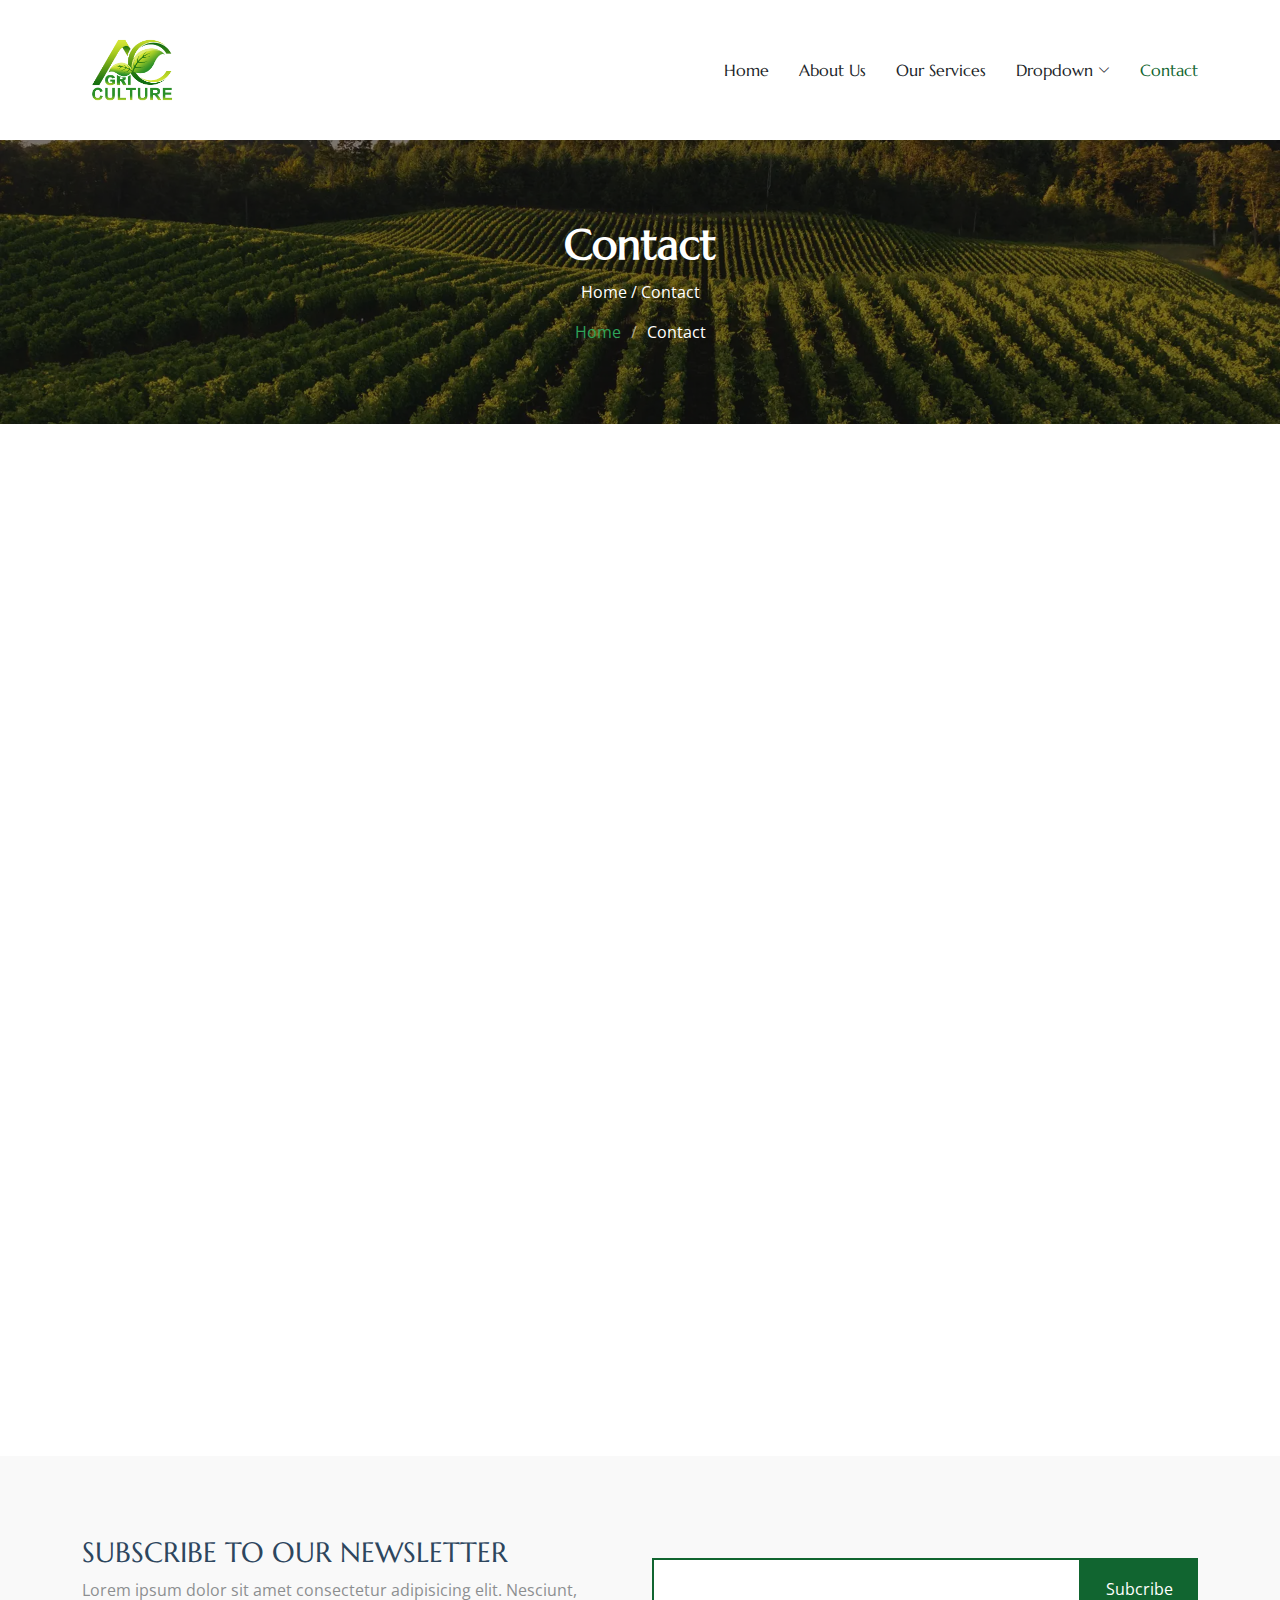
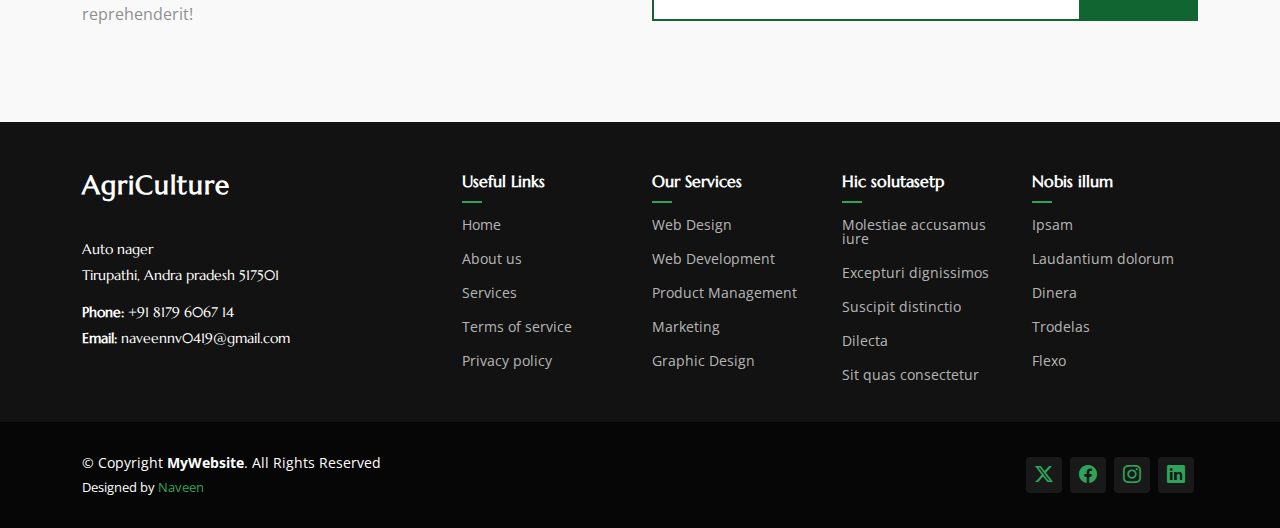
<file: contact.html>
<!DOCTYPE html>
<html lang="en">

<head>
  <meta charset="utf-8">
  <meta content="width=device-width, initial-scale=1.0" name="viewport">
  <title>Contact - AgriCulture  Template</title>
  <meta name="description" content="">
  <meta name="keywords" content="">

  <!-- Favicons -->
  <link href="C:\Naveen.projects\AgriCulture\assets\img\v touch.jpg" rel="icon">
  <link href="assets/img/apple-touch-icon.png" rel="apple-touch-icon">

  <!-- Fonts -->
  <link href="https://fonts.googleapis.com" rel="preconnect">
  <link href="https://fonts.gstatic.com" rel="preconnect" crossorigin>
  <link href="https://fonts.googleapis.com/css2?family=Open+Sans:ital,wght@0,300;0,400;0,500;0,600;0,700;0,800;1,300;1,400;1,500;1,600;1,700;1,800&family=Marcellus:wght@400&display=swap" rel="stylesheet">

  <!-- Vendor CSS Files -->
  <link href="assets/vendor/bootstrap/css/bootstrap.min.css" rel="stylesheet">
  <link href="assets/vendor/bootstrap-icons/bootstrap-icons.css" rel="stylesheet">
  <link href="assets/vendor/aos/aos.css" rel="stylesheet">
  <link href="assets/vendor/swiper/swiper-bundle.min.css" rel="stylesheet">
  <link href="assets/vendor/glightbox/css/glightbox.min.css" rel="stylesheet">

  <!-- Main CSS File -->
  <link href="assets/css/main.css" rel="stylesheet">

  <!-- =======================================================
  * Template Name: AgriCulture
  * Template URL: https://bootstrapmade.com/agriculture-bootstrap-website-template/
  * Updated: Aug 07 2024 with Bootstrap v5.3.3
  * Author: BootstrapMade.com
  * License: https://bootstrapmade.com/license/
  ======================================================== -->
</head>

<body class="contact-page">

  <header id="header" class="header d-flex align-items-center position-relative">
    <div class="container-fluid container-xl position-relative d-flex align-items-center justify-content-between">

      <a href="index.html" class="logo d-flex align-items-center">
        <!-- Uncomment the line below if you also wish to use an image logo -->
        <img src="assets/img/logo.png" alt="AgriCulture">
        <!-- <h1 class="sitename">AgriCulture</h1>  -->
      </a>

      <nav id="navmenu" class="navmenu">
        <ul>
          <li><a href="index.html">Home</a></li>
          <li><a href="about.html">About Us</a></li>
          <li><a href="services.html">Our Services</a></li>
          <li class="dropdown"><a href="#"><span>Dropdown</span> <i class="bi bi-chevron-down toggle-dropdown"></i></a>
            <ul>
              <li><a href="#">Dropdown 1</a></li>
              <li class="dropdown"><a href="#"><span>Deep Dropdown</span> <i class="bi bi-chevron-down toggle-dropdown"></i></a>
                <ul>
                  <li><a href="#">Deep Dropdown 1</a></li>
                  <li><a href="#">Deep Dropdown 2</a></li>
                  <li><a href="#">Deep Dropdown 3</a></li>
                  <li><a href="#">Deep Dropdown 4</a></li>
                  <li><a href="#">Deep Dropdown 5</a></li>
                </ul>
              </li>
              <li><a href="#">Dropdown 2</a></li>
              <li><a href="#">Dropdown 3</a></li>
              <li><a href="#">Dropdown 4</a></li>
            </ul>
          </li>
          <li><a href="contact.html" class="active">Contact</a></li>
        </ul>
        <i class="mobile-nav-toggle d-xl-none bi bi-list"></i>
      </nav>

    </div>
  </header>

  <main class="main">

    <!-- Page Title -->
    <div class="page-title dark-background" data-aos="fade" style="background-image: url(assets/img/page-title-bg.webp);">
      <div class="container position-relative">
        <h1>Contact</h1>
        <p>
          Home
          /
          Contact
        </p>
        <nav class="breadcrumbs">
          <ol>
            <li><a href="index.html">Home</a></li>
            <li class="current">Contact</li>
          </ol>
        </nav>
      </div>
    </div><!-- End Page Title -->

    <!-- Contact Section -->
    <section id="contact" class="contact section">

      <div class="mb-5">
        <iframe style="width: 100%; height: 400px;" src="https://www.google.com/maps/embed?pb=!1m14!1m8!1m3!1d12097.433213460943!2d-74.0062269!3d40.7101282!3m2!1i1024!2i768!4f13.1!3m3!1m2!1s0x0%3A0xb89d1fe6bc499443!2sDowntown+Conference+Center!5e0!3m2!1smk!2sbg!4v1539943755621" frameborder="0" allowfullscreen=""></iframe>
      </div><!-- End Google Maps -->

      <div class="container" data-aos="fade">

        <div class="row gy-5 gx-lg-5">

          <div class="col-lg-4">

            <div class="info">
              <h3>Get in touch</h3>
              <p>Et id eius voluptates atque nihil voluptatem enim in tempore minima sit ad mollitia commodi minus.</p>

              <div class="info-item d-flex">
                <i class="bi bi-geo-alt flex-shrink-0"></i>
                <div>
                  <h4>Location:</h4>
                  <p>Auto nager, Tirupathi, Andra pradesh 517501</p>
                </div>
              </div><!-- End Info Item -->

              <div class="info-item d-flex">
                <i class="bi bi-envelope flex-shrink-0"></i>
                <div>
                  <h4>Email:</h4>
                  <p>naveennv0419@gmail.com</p>
                </div>
              </div><!-- End Info Item -->

              <div class="info-item d-flex">
                <i class="bi bi-phone flex-shrink-0"></i>
                <div>
                  <h4>Call:</h4>
                  <p>+91 8179 6067 514</p>
                </div>
              </div><!-- End Info Item -->

            </div>

          </div>

          <div class="col-lg-8">
            <form action="forms/contact.php" method="post" role="form" class="php-email-form">
              <div class="row">
                <div class="col-md-6 form-group">
                  <input type="text" name="name" class="form-control" id="name" placeholder="Your Name" required="">
                </div>
                <div class="col-md-6 form-group mt-3 mt-md-0">
                  <input type="email" class="form-control" name="email" id="email" placeholder="Your Email" required="">
                </div>
              </div>
              <div class="form-group mt-3">
                <input type="text" class="form-control" name="subject" id="subject" placeholder="Subject" required="">
              </div>
              <div class="form-group mt-3">
                <textarea class="form-control" name="message" placeholder="Message" required=""></textarea>
              </div>
              <div class="my-3">
                <div class="loading">Loading</div>
                <div class="error-message"></div>
                <div class="sent-message">Your message has been sent. Thank you!</div>
              </div>
              <div class="text-center"><button type="submit">Send Message</button></div>
            </form>
          </div><!-- End Contact Form -->

        </div>

      </div>

    </section><!-- /Contact Section -->

    <!-- Call To Action Section -->
    <section id="call-to-action" class="call-to-action section light-background">

      <div class="content">
        <div class="container">
          <div class="row align-items-center">
            <div class="col-lg-6">
              <h3>Subscribe To Our Newsletter</h3>
              <p class="opacity-50">
                Lorem ipsum dolor sit amet consectetur adipisicing elit.
                Nesciunt, reprehenderit!
              </p>
            </div>
            <div class="col-lg-6">
              <form action="forms/newsletter.php" class="form-subscribe php-email-form">
                <div class="form-group d-flex align-items-stretch">
                  <input type="email" name="email" class="form-control h-100" placeholder="Enter your e-mail">
                  <input type="submit" class="btn btn-secondary px-4" value="Subcribe">
                </div>
                <div class="loading">Loading</div>
                <div class="error-message"></div>
                <div class="sent-message">
                  Your subscription request has been sent. Thank you!
                </div>
              </form>
            </div>
          </div>
        </div>
      </div>
    </section><!-- /Call To Action Section -->

  </main>

  <footer id="footer" class="footer dark-background">

    <div class="footer-top">
      <div class="container">
        <div class="row gy-4">
          <div class="col-lg-4 col-md-6 footer-about">
            <a href="index.html" class="logo d-flex align-items-center">
              <span class="sitename">AgriCulture</span>
            </a>
            <div class="footer-contact pt-3">
              <p>Auto nager</p>
              <p>Tirupathi, Andra pradesh 517501</p>
              <p class="mt-3"><strong>Phone:</strong> <span>+91 8179 6067 14</span></p>
              <p><strong>Email:</strong> <span>naveennv0419@gmail.com</span></p>
            </div>
          </div>

          <div class="col-lg-2 col-md-3 footer-links">
            <h4>Useful Links</h4>
            <ul>
              <li><a href="#">Home</a></li>
              <li><a href="#">About us</a></li>
              <li><a href="#">Services</a></li>
              <li><a href="#">Terms of service</a></li>
              <li><a href="#">Privacy policy</a></li>
            </ul>
          </div>

          <div class="col-lg-2 col-md-3 footer-links">
            <h4>Our Services</h4>
            <ul>
              <li><a href="#">Web Design</a></li>
              <li><a href="#">Web Development</a></li>
              <li><a href="#">Product Management</a></li>
              <li><a href="#">Marketing</a></li>
              <li><a href="#">Graphic Design</a></li>
            </ul>
          </div>

          <div class="col-lg-2 col-md-3 footer-links">
            <h4>Hic solutasetp</h4>
            <ul>
              <li><a href="#">Molestiae accusamus iure</a></li>
              <li><a href="#">Excepturi dignissimos</a></li>
              <li><a href="#">Suscipit distinctio</a></li>
              <li><a href="#">Dilecta</a></li>
              <li><a href="#">Sit quas consectetur</a></li>
            </ul>
          </div>

          <div class="col-lg-2 col-md-3 footer-links">
            <h4>Nobis illum</h4>
            <ul>
              <li><a href="#">Ipsam</a></li>
              <li><a href="#">Laudantium dolorum</a></li>
              <li><a href="#">Dinera</a></li>
              <li><a href="#">Trodelas</a></li>
              <li><a href="#">Flexo</a></li>
            </ul>
          </div>

        </div>
      </div>
    </div>

    <div class="copyright text-center">
      <div class="container d-flex flex-column flex-lg-row justify-content-center justify-content-lg-between align-items-center">

        <div class="d-flex flex-column align-items-center align-items-lg-start">
          <div>
            © Copyright <strong><span>MyWebsite</span></strong>. All Rights Reserved
          </div>
          <div class="credits">
            <!-- All the links in the footer should remain intact. -->
            <!-- You can delete the links only if you purchased the pro version. -->
            <!-- Licensing information: https://bootstrapmade.com/license/ -->
            <!-- Purchase the pro version with working PHP/AJAX contact form: https://bootstrapmade.com/herobiz-bootstrap-business-template/ -->
            Designed by <a href="https://bootstrapmade.com/">Naveen</a>
          </div>
        </div>

        <div class="social-links order-first order-lg-last mb-3 mb-lg-0">
          <a href=""><i class="bi bi-twitter-x"></i></a>
          <a href=""><i class="bi bi-facebook"></i></a>
          <a href=""><i class="bi bi-instagram"></i></a>
          <a href=""><i class="bi bi-linkedin"></i></a>
        </div>

      </div>
    </div>

  </footer>

  <!-- Scroll Top -->
  <a href="#" id="scroll-top" class="scroll-top d-flex align-items-center justify-content-center"><i class="bi bi-arrow-up-short"></i></a>

  <!-- Preloader -->
  <div id="preloader"></div>

  <!-- Vendor JS Files -->
  <script src="assets/vendor/bootstrap/js/bootstrap.bundle.min.js"></script>
  <script src="assets/vendor/php-email-form/validate.js"></script>
  <script src="assets/vendor/aos/aos.js"></script>
  <script src="assets/vendor/swiper/swiper-bundle.min.js"></script>
  <script src="assets/vendor/glightbox/js/glightbox.min.js"></script>

  <!-- Main JS File -->
  <script src="assets/js/main.js"></script>

</body>

</html>
</file>
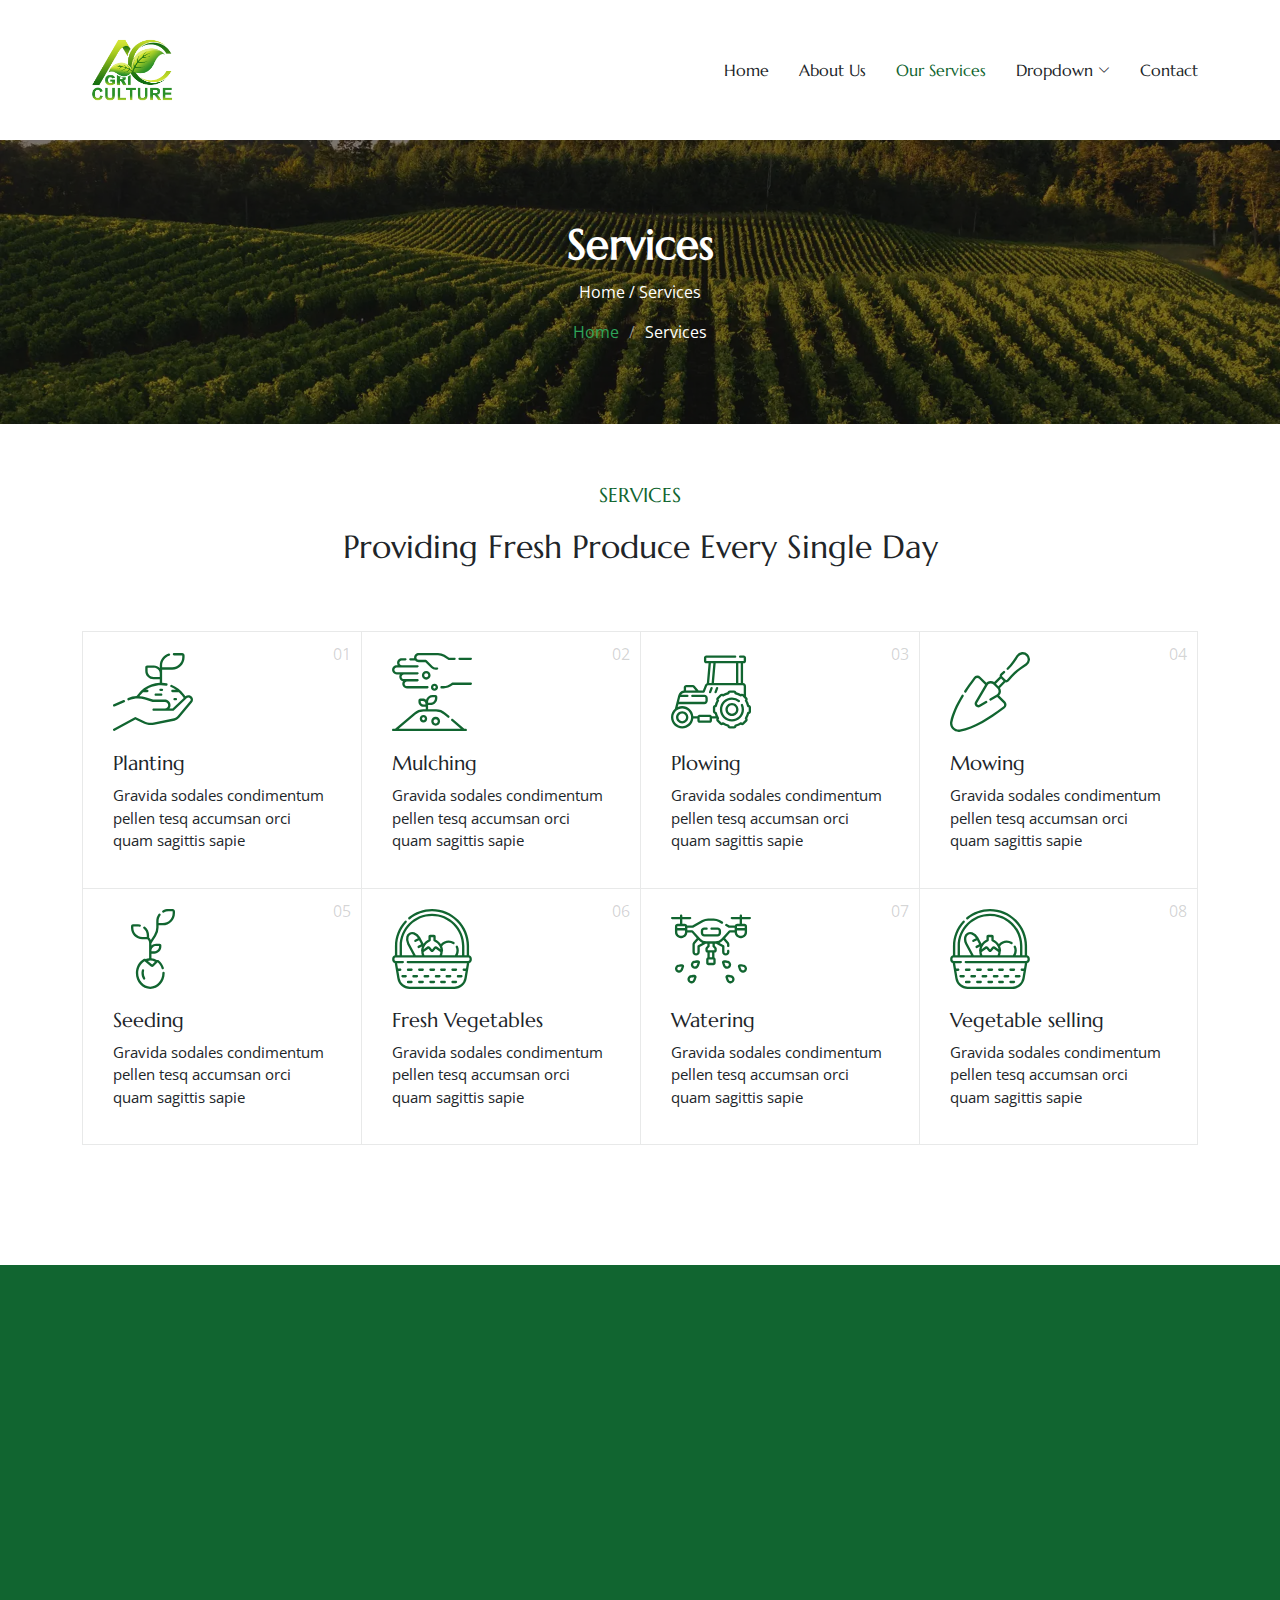
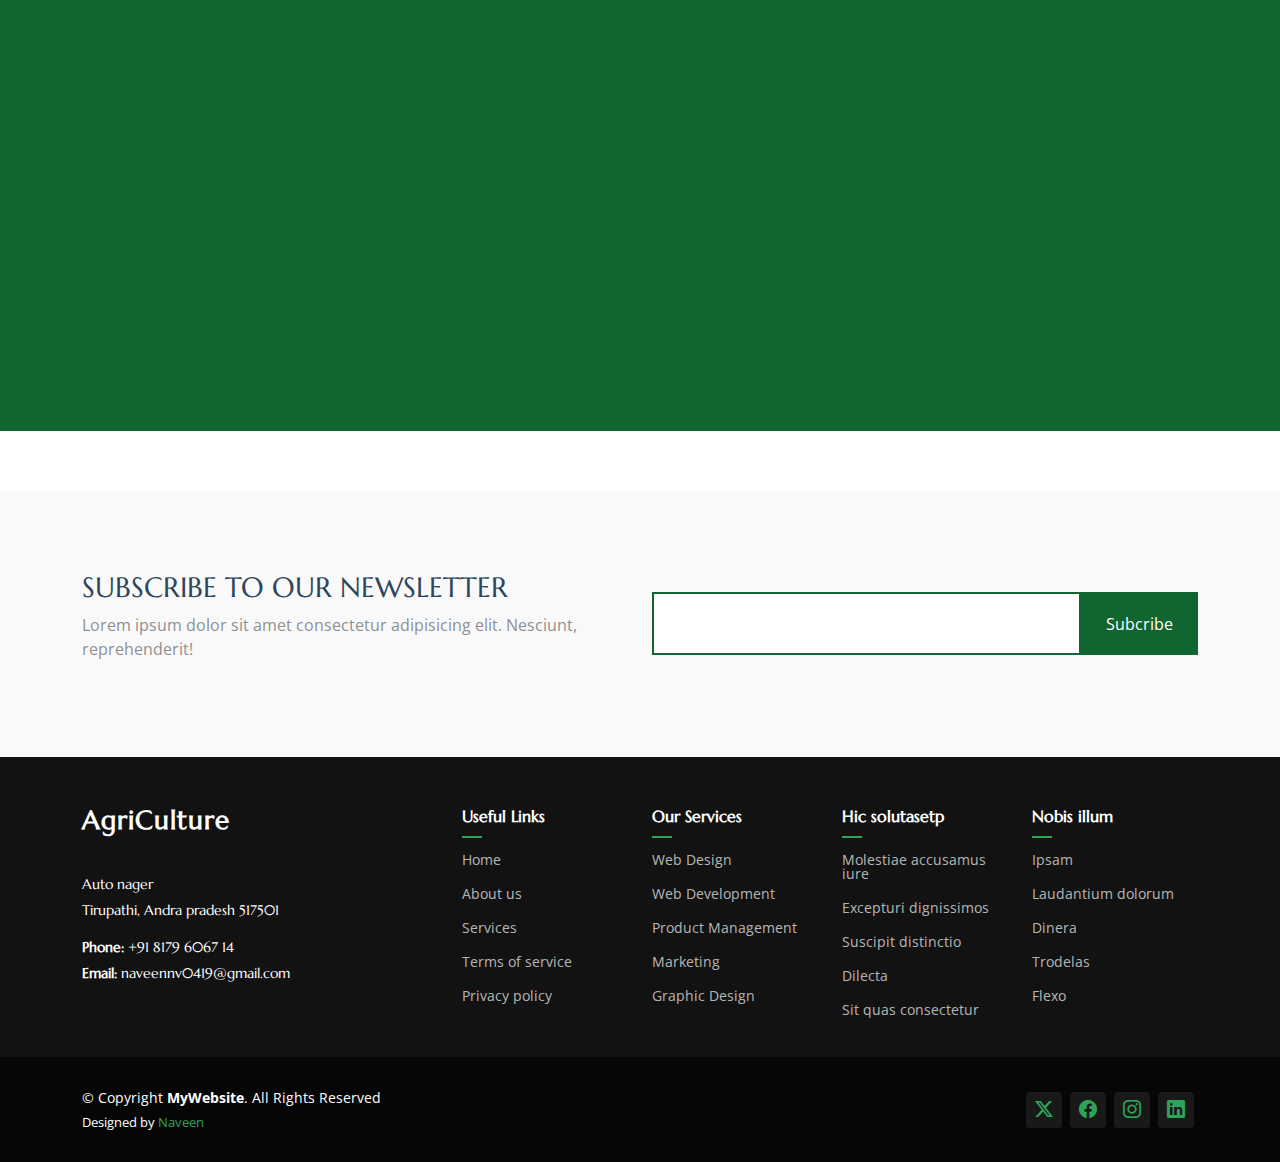
<file: services.html>
<!DOCTYPE html>
<html lang="en">

<head>
  <meta charset="utf-8">
  <meta content="width=device-width, initial-scale=1.0" name="viewport">
  <title>Services - AgriCulture Template</title>
  <meta name="description" content="">
  <meta name="keywords" content="">

  <!-- Favicons -->
  <link href="C:\Naveen.projects\AgriCulture\assets\img\v touch.jpg" rel="icon">
  <link href="assets/img/apple-touch-icon.png" rel="apple-touch-icon">

  <!-- Fonts -->
  <link href="https://fonts.googleapis.com" rel="preconnect">
  <link href="https://fonts.gstatic.com" rel="preconnect" crossorigin>
  <link href="https://fonts.googleapis.com/css2?family=Open+Sans:ital,wght@0,300;0,400;0,500;0,600;0,700;0,800;1,300;1,400;1,500;1,600;1,700;1,800&family=Marcellus:wght@400&display=swap" rel="stylesheet">

  <!-- Vendor CSS Files -->
  <link href="assets/vendor/bootstrap/css/bootstrap.min.css" rel="stylesheet">
  <link href="assets/vendor/bootstrap-icons/bootstrap-icons.css" rel="stylesheet">
  <link href="assets/vendor/aos/aos.css" rel="stylesheet">
  <link href="assets/vendor/swiper/swiper-bundle.min.css" rel="stylesheet">
  <link href="assets/vendor/glightbox/css/glightbox.min.css" rel="stylesheet">

  <!-- Main CSS File -->
  <link href="assets/css/main.css" rel="stylesheet">

  <!-- =======================================================
  * Template Name: AgriCulture
  * Template URL: https://bootstrapmade.com/agriculture-bootstrap-website-template/
  * Updated: Aug 07 2024 with Bootstrap v5.3.3
  * Author: BootstrapMade.com
  * License: https://bootstrapmade.com/license/
  ======================================================== -->
</head>

<body class="services-page">

  <header id="header" class="header d-flex align-items-center position-relative">
    <div class="container-fluid container-xl position-relative d-flex align-items-center justify-content-between">

      <a href="index.html" class="logo d-flex align-items-center">
        <!-- Uncomment the line below if you also wish to use an image logo -->
        <img src="assets/img/logo.png" alt="AgriCulture">
        <!-- <h1 class="sitename">AgriCulture</h1>  -->
      </a>

      <nav id="navmenu" class="navmenu">
        <ul>
          <li><a href="index.html">Home</a></li>
          <li><a href="about.html">About Us</a></li>
          <li><a href="services.html" class="active">Our Services</a></li>
          <li class="dropdown"><a href="#"><span>Dropdown</span> <i class="bi bi-chevron-down toggle-dropdown"></i></a>
            <ul>
              <li><a href="#">Dropdown 1</a></li>
              <li class="dropdown"><a href="#"><span>Deep Dropdown</span> <i class="bi bi-chevron-down toggle-dropdown"></i></a>
                <ul>
                  <li><a href="#">Deep Dropdown 1</a></li>
                  <li><a href="#">Deep Dropdown 2</a></li>
                  <li><a href="#">Deep Dropdown 3</a></li>
                  <li><a href="#">Deep Dropdown 4</a></li>
                  <li><a href="#">Deep Dropdown 5</a></li>
                </ul>
              </li>
              <li><a href="#">Dropdown 2</a></li>
              <li><a href="#">Dropdown 3</a></li>
              <li><a href="#">Dropdown 4</a></li>
            </ul>
          </li>
          <li><a href="contact.html">Contact</a></li>
        </ul>
        <i class="mobile-nav-toggle d-xl-none bi bi-list"></i>
      </nav>

    </div>
  </header>

  <main class="main">

    <!-- Page Title -->
    <div class="page-title dark-background" data-aos="fade" style="background-image: url(assets/img/page-title-bg.webp);">
      <div class="container position-relative">
        <h1>Services</h1>
        <p>
          Home
          /
          Services</p>
        <nav class="breadcrumbs">
          <ol>
            <li><a href="index.html">Home</a></li>
            <li class="current">Services</li>
          </ol>
        </nav>
      </div>
    </div><!-- End Page Title -->

    <!-- Services Section -->
    <section id="services" class="services section">

      <!-- Section Title -->
      <div class="container section-title" data-aos="fade-up">
        <h2>SERVICES</h2>
        <p>Providing Fresh Produce Every Single Day</p>
      </div><!-- End Section Title -->
      <div class="content">
        <div class="container">
          <div class="row g-0">
            <div class="col-lg-3 col-md-6">
              <div class="service-item">
                <span class="number">01</span>
                <div class="service-item-icon">
                  <svg xmlns="http://www.w3.org/2000/svg" version="1.1" xmlns:xlink="http://www.w3.org/1999/xlink" width="80" height="80" x="0" y="0" viewBox="0 0 509.435 509.435" style="enable-background: new 0 0 512 512" xml:space="preserve" class="">
                    <g>
                      <path d="M7.506 347.639c.994 0 2.005-.199 2.976-.619l62.037-26.857a7.5 7.5 0 0 0 3.903-9.862 7.5 7.5 0 0 0-9.862-3.903L4.523 333.255a7.501 7.501 0 0 0 2.983 14.384zM500.883 283.197c-10.953-10.952-28.175-11.423-39.689-1.267l-10.034-13.307c-19.783-26.239-46.1-46.623-76.103-58.948a7.5 7.5 0 0 0-5.699 13.875c11.136 4.575 21.708 10.382 31.567 17.249h-22.621c-4.143 0-7.5 3.358-7.5 7.5s3.357 7.5 7.5 7.5h41.188a169.382 169.382 0 0 1 19.691 21.855l11.048 14.652-71.171 67.597h-19.48a35.772 35.772 0 0 0 6.775-20.976c0-19.837-16.139-35.975-35.976-35.975h-75.023l-48.33-15.005a160.871 160.871 0 0 0-37.992-6.934l2.533-3.359a169.852 169.852 0 0 1 19.67-21.855h27.398c4.143 0 7.5-3.358 7.5-7.5s-3.357-7.5-7.5-7.5h-8.848a165.125 165.125 0 0 1 38.01-19.73c28.992-10.532 60.376-12.89 90.754-6.821a7.498 7.498 0 0 0 8.824-5.885 7.5 7.5 0 0 0-5.885-8.824 184.517 184.517 0 0 0-28.616-3.4v-83.727h64.189c43.49 0 78.872-35.382 78.872-78.872V22.488c0-8.712-7.088-15.801-15.801-15.801h-51.729c-4.143 0-7.5 3.358-7.5 7.5s3.357 7.5 7.5 7.5h51.729c.441 0 .801.359.801.801v11.051c0 35.219-28.653 63.872-63.872 63.872h-64.189V85.559c0-28.082 18.793-53.262 45.701-61.234a7.5 7.5 0 1 0-4.261-14.382c-15.972 4.732-30.338 14.681-40.451 28.015-10.46 13.79-15.988 30.25-15.988 47.601v16.416c-9.59-9.839-22.97-15.965-37.762-15.965h-43.432c-6.193 0-11.232 5.039-11.232 11.232v23.629c0 29.093 23.669 52.762 52.763 52.762h39.663v22.475a183.375 183.375 0 0 0-55.199 10.86c-32.974 11.978-61.705 33.297-83.085 61.653l-9.313 12.351a161.07 161.07 0 0 0-54.289 12.692 7.5 7.5 0 0 0-3.949 9.844 7.498 7.498 0 0 0 9.844 3.949c31.858-13.616 67.62-15.458 100.696-5.188l49.416 15.343c.72.224 1.47.337 2.224.337h76.161c11.566 0 20.976 9.409 20.976 20.975s-9.409 20.976-20.976 20.976h-71.803c-4.143 0-7.5 3.358-7.5 7.5s3.357 7.5 7.5 7.5h123.477a7.5 7.5 0 0 0 5.165-2.062l83.48-79.289c5.56-5.279 14.158-5.167 19.577.252a13.957 13.957 0 0 1 .853 18.9l-80.942 97.046a37.161 37.161 0 0 1-21.112 12.581L259.57 448.474c-20.377 4.113-41.89 1.365-60.575-7.739l-53.332-25.982a7.507 7.507 0 0 0-6.884.162L3.903 488.665a7.5 7.5 0 0 0 7.197 13.161l131.475-71.888 49.849 24.285c21.631 10.538 46.53 13.72 70.114 8.957l129.506-26.146a52.209 52.209 0 0 0 29.663-17.677l80.942-97.046c9.682-11.61 8.923-28.426-1.766-39.114zM258.212 158.634c-20.822 0-37.763-16.94-37.763-37.762V101.01h39.664c20.822 0 37.762 16.94 37.762 37.762v19.861h-39.663z" fill="currentColor" opacity="1" data-original="currentColor"></path>
                      <path d="M319.171 240.778a7.5 7.5 0 0 0-7.5-7.5h-9.43c-4.143 0-7.5 3.358-7.5 7.5s3.357 7.5 7.5 7.5h9.43a7.5 7.5 0 0 0 7.5-7.5zM272.068 264.08c-4.143 0-7.5 3.358-7.5 7.5s3.357 7.5 7.5 7.5h34.888c4.143 0 7.5-3.358 7.5-7.5s-3.357-7.5-7.5-7.5zM400.305 307.996c4.143 0 7.5-3.358 7.5-7.5s-3.357-7.5-7.5-7.5h-8.172c-4.143 0-7.5 3.358-7.5 7.5s3.357 7.5 7.5 7.5z" fill="currentColor" opacity="1" data-original="currentColor"></path>
                    </g>
                  </svg>
                </div>
                <div class="service-item-content">
                  <h3 class="service-heading">Planting</h3>
                  <p>
                    Gravida sodales condimentum pellen tesq accumsan orci quam
                    sagittis sapie
                  </p>
                </div>
              </div>
            </div>
            <div class="col-lg-3 col-md-6">
              <div class="service-item">
                <span class="number">02</span>
                <div class="service-item-icon">
                  <svg xmlns="http://www.w3.org/2000/svg" version="1.1" xmlns:xlink="http://www.w3.org/1999/xlink" width="80" height="80" x="0" y="0" viewBox="0 0 514.314 514.314" style="enable-background: new 0 0 512 512" xml:space="preserve" class="">
                    <g>
                      <path d="M434.176 51.297h72.639c4.143 0 7.5-3.358 7.5-7.5s-3.357-7.5-7.5-7.5h-72.639c-4.143 0-7.5 3.358-7.5 7.5s3.357 7.5 7.5 7.5zM117.994 54.791h30.852c5.47 6.605 13.729 10.82 22.955 10.82h42.865l35.886 35.886c8.246 8.246 19.209 12.787 30.869 12.787h8.32c4.143 0 7.5-3.358 7.5-7.5s-3.357-7.5-7.5-7.5h-8.32c-7.654 0-14.85-2.981-20.262-8.393l-38.083-38.083a7.5 7.5 0 0 0-5.304-2.197H171.8c-8.159 0-14.797-6.638-14.797-14.797s6.638-14.797 14.797-14.797h123.757a66.756 66.756 0 0 1 35.416 10.157l30.374 18.983a7.497 7.497 0 0 0 3.975 1.14h36.891c4.143 0 7.5-3.358 7.5-7.5s-3.357-7.5-7.5-7.5h-34.739l-28.551-17.843a81.742 81.742 0 0 0-43.365-12.437H171.801c-16.43 0-29.797 13.367-29.797 29.798 0 1.349.099 2.675.273 3.977h-24.283a7.5 7.5 0 1 0 0 14.999zM30.38 144.476h20.344a29.724 29.724 0 0 0-4.003 14.921c0 14.399 10.225 26.453 23.795 29.288a29.746 29.746 0 0 0-4.371 15.555c0 16.499 13.423 29.921 29.921 29.921h131.637a7.5 7.5 0 0 0 7.498-7.688 7.5 7.5 0 0 0-8.307-7.311H96.065c-8.228 0-14.921-6.694-14.921-14.921s6.693-14.921 14.921-14.921H163.9c4.143 0 7.5-3.358 7.5-7.5s-3.357-7.5-7.5-7.5H76.643c-8.228 0-14.922-6.694-14.922-14.921s6.694-14.921 14.922-14.921H163.9c4.143 0 7.5-3.358 7.5-7.5s-3.357-7.5-7.5-7.5H30.38c-8.228 0-14.921-6.694-14.921-14.921s6.693-14.921 14.921-14.921H163.9c4.143 0 7.5-3.358 7.5-7.5s-3.357-7.5-7.5-7.5H62.547c-8.228 0-14.921-6.694-14.921-14.921s6.693-14.921 14.921-14.921h23.485c4.143 0 7.5-3.358 7.5-7.5s-3.357-7.5-7.5-7.5H62.547c-16.498 0-29.921 13.423-29.921 29.921a29.719 29.719 0 0 0 4.003 14.921H30.38C13.882 84.636.459 98.059.459 114.557s13.423 29.919 29.921 29.919zM506.814 196.74H389.248a7.497 7.497 0 0 0-4.629 1.599l-5.613 4.403c-13.495 10.588-30.375 16.42-47.529 16.42h-12.272a7.5 7.5 0 0 0-8.309 7.5 7.5 7.5 0 0 0 7.5 7.5h13.081c20.496 0 40.664-6.967 56.788-19.618l3.574-2.804h114.976a7.5 7.5 0 1 0-.001-15z" fill="currentColor" opacity="1" data-original="currentColor" class=""></path>
                      <path d="M192.215 150.164c0 15.372 12.506 27.878 27.878 27.878s27.879-12.506 27.879-27.878-12.507-27.878-27.879-27.878-27.878 12.506-27.878 27.878zm40.757 0c0 7.101-5.777 12.878-12.879 12.878-7.101 0-12.878-5.777-12.878-12.878s5.777-12.878 12.878-12.878c7.101-.001 12.879 5.777 12.879 12.878zM273.049 203.771c-12.599 0-22.848 10.25-22.848 22.848s10.249 22.847 22.848 22.847 22.848-10.249 22.848-22.847-10.25-22.848-22.848-22.848zm0 30.695c-4.327 0-7.848-3.52-7.848-7.847s3.521-7.848 7.848-7.848 7.848 3.521 7.848 7.848-3.521 7.847-7.848 7.847zM474.178 493.298h-9.202l-73.199-62.323c-3.155-2.686-7.888-2.305-10.573.849s-2.305 7.887.849 10.572l59.785 50.902H43.105l108.164-92.092a77.855 77.855 0 0 1 50.423-18.558h81.558a77.851 77.851 0 0 1 50.423 18.558l24.029 20.458a7.498 7.498 0 0 0 10.573-.849 7.5 7.5 0 0 0-.849-10.572l-24.029-20.458a92.867 92.867 0 0 0-60.147-22.137h-51.158v-26.806h15.44c24.205 0 43.896-19.692 43.896-43.897v-8.808c0-6.785-5.52-12.305-12.305-12.305h-18.135c-19.99 0-36.891 13.437-42.174 31.749-5.716-4.945-13.156-7.947-21.29-7.947h-15.061c-6.942 0-12.591 5.648-12.591 12.592v7.399c0 17.97 14.619 32.589 32.589 32.589h14.629v15.433h-15.399a92.867 92.867 0 0 0-60.147 22.137L19.967 493.298H7.5c-4.143 0-7.5 3.358-7.5 7.5s3.357 7.5 7.5 7.5h466.678a7.5 7.5 0 0 0 0-15zM232.092 319.73c0-15.934 12.963-28.897 28.897-28.897h15.439v6.112c0 15.934-12.963 28.897-28.896 28.897h-15.44zm-16.978 17.485h-12.651c-9.698 0-17.589-7.89-17.589-17.589v-4.991h12.651c9.698 0 17.589 7.89 17.589 17.589z" fill="currentColor" opacity="1" data-original="currentColor" class=""></path>
                      <path d="M178.358 429.065c0 13.218 10.754 23.972 23.972 23.972s23.972-10.753 23.972-23.972-10.754-23.972-23.972-23.972-23.972 10.753-23.972 23.972zm32.944 0c0 4.947-4.024 8.972-8.972 8.972s-8.972-4.025-8.972-8.972 4.024-8.972 8.972-8.972 8.972 4.024 8.972 8.972zM252.23 445.536c0 15.706 12.777 28.484 28.483 28.484s28.484-12.778 28.484-28.484-12.778-28.484-28.484-28.484-28.483 12.778-28.483 28.484zm41.968 0c0 7.435-6.049 13.484-13.484 13.484s-13.483-6.049-13.483-13.484 6.049-13.484 13.483-13.484c7.435 0 13.484 6.049 13.484 13.484z" fill="currentColor" opacity="1" data-original="currentColor" class=""></path>
                    </g>
                  </svg>
                </div>
                <div class="service-item-content">
                  <h3 class="service-heading">Mulching</h3>
                  <p>
                    Gravida sodales condimentum pellen tesq accumsan orci quam
                    sagittis sapie
                  </p>
                </div>
              </div>
            </div>
            <div class="col-lg-3 col-md-6">
              <div class="service-item">
                <span class="number">03</span>
                <div class="service-item-icon">
                  <svg xmlns="http://www.w3.org/2000/svg" version="1.1" xmlns:xlink="http://www.w3.org/1999/xlink" width="80" height="80" x="0" y="0" viewBox="0 0 516.53 516.53" style="enable-background: new 0 0 512 512" xml:space="preserve" class="">
                    <g>
                      <path d="M504.085 341.447a113.617 113.617 0 0 0-11.524-27.805c3.866-6.212 3.104-14.506-2.288-19.897l-5.804-5.804v-67.388c0-10.907-8.398-19.878-19.066-20.817V73.099h4.012c8.301 0 15.054-6.753 15.054-15.054V37.599c0-8.301-6.753-15.054-15.054-15.054h-23.242a7.5 7.5 0 0 0 0 15l23.296.054-.054 20.5-241.554-.054.054-20.5H414.21a7.5 7.5 0 0 0 0-15H227.916c-8.301 0-15.054 6.753-15.054 15.054v20.446c0 8.301 6.753 15.054 15.054 15.054h14.719L231.27 201.13c-5.215 2.077-9.463 6.215-11.642 11.675l-14.014 35.128h-27.323l-24.417-28.857a16.73 16.73 0 0 0-12.795-5.936H99.071c-9.242 0-16.761 7.519-16.761 16.761v18.66a44.759 44.759 0 0 0-35.97 33.278L24.937 367.09C9.676 380.359 0 399.894 0 421.658c0 39.881 32.446 72.327 72.328 72.327 37.349 0 68.174-28.457 71.938-64.827h25.905v12.546c0 8.282 6.738 15.02 15.02 15.02h64.364c8.282 0 15.02-6.738 15.02-15.02v-12.546h29.374c-3.278 6.098-2.356 13.875 2.785 19.016l19.555 19.554a16 16 0 0 0 11.388 4.718c3.045 0 5.961-.839 8.506-2.431a113.556 113.556 0 0 0 27.808 11.525c1.662 7.123 8.064 12.445 15.686 12.445h27.655c7.602 0 13.99-5.293 15.672-12.441a113.582 113.582 0 0 0 27.814-11.525 15.986 15.986 0 0 0 8.514 2.427c4.302 0 8.346-1.675 11.388-4.717l19.555-19.555c5.396-5.396 6.156-13.7 2.29-19.901a113.607 113.607 0 0 0 11.522-27.801c7.123-1.662 12.445-8.064 12.445-15.686v-27.655c-.002-7.621-5.324-14.023-12.447-15.684zm-53.681-141.805h-15.681V73.099h15.681zM419.723 73.099v126.543h-142.46l11.233-126.543zm-146.286 0-11.233 126.543h-15.743l11.234-126.543zM99.071 228.14h42.008c.519 0 1.008.227 1.344.624l16.219 19.169H97.311v-18.032c0-.971.79-1.761 1.76-1.761zm-51.11 108.845h167.157c12.315 0 22.334-10.019 22.334-22.334v-16.152c0-12.315-10.019-22.334-22.334-22.334h-77.364a7.5 7.5 0 0 0 0 15h77.364c4.044 0 7.334 3.29 7.334 7.334v16.152c0 4.044-3.29 7.334-7.334 7.334H51.727l7.738-30.821h46.327a7.5 7.5 0 0 0 0-15h-40.76a29.774 29.774 0 0 1 24.779-13.231h120.886a7.5 7.5 0 0 0 6.966-4.721l15.897-39.849a5.883 5.883 0 0 1 5.49-3.721h224.51a5.916 5.916 0 0 1 5.91 5.91v52.522c-5.348-4.343-12.853-4.747-18.636-1.165a113.598 113.598 0 0 0-27.818-11.532c-1.662-7.123-8.063-12.445-15.685-12.445h-27.655c-7.602 0-13.99 5.294-15.672 12.441a113.583 113.583 0 0 0-27.818 11.527c-6.213-3.868-14.506-3.104-19.897 2.288l-19.555 19.555c-5.375 5.375-6.149 13.637-2.28 19.884a113.572 113.572 0 0 0-11.531 27.818c-7.123 1.662-12.445 8.063-12.445 15.685v27.655c0 7.602 5.293 13.99 12.441 15.672 1.242 4.67 2.784 9.24 4.603 13.699h-24.12c-2.277-5.402-7.626-9.204-13.847-9.204h-64.364c-6.221 0-11.569 3.802-13.847 9.204h-27.078c-3.764-36.371-34.589-64.828-71.938-64.828a71.896 71.896 0 0 0-28.994 6.086zm24.367 142c-31.61 0-57.328-25.717-57.328-57.327s25.717-57.328 57.328-57.328 57.327 25.717 57.327 57.328-25.717 57.327-57.327 57.327zm177.24-37.262h-.013l-64.384-.02.02-21.75 64.384.02zm251.962-56.937c0 .609-.496 1.105-1.189 1.105-4.816 0-8.956 3.287-10.065 7.992a98.695 98.695 0 0 1-12.139 29.288c-2.543 4.113-1.939 9.365 1.447 12.75l.084.084a1.105 1.105 0 0 1 0 1.562l-19.555 19.555a1.085 1.085 0 0 1-.781.323c-.208 0-.514-.056-.761-.303a3.326 3.326 0 0 0-.084-.084c-3.406-3.407-8.658-4.01-12.77-1.467a98.657 98.657 0 0 1-29.288 12.138c-4.706 1.11-7.992 5.25-7.992 10.15 0 .609-.496 1.105-1.104 1.105h-27.655c-.609 0-1.105-.496-1.105-1.189 0-4.816-3.287-8.956-7.992-10.066a98.69 98.69 0 0 1-29.287-12.137 10.35 10.35 0 0 0-5.455-1.561c-2.68 0-5.338 1.049-7.38 3.091a1.085 1.085 0 0 1-.781.323c-.208 0-.513-.056-.781-.324l-19.555-19.555c-.431-.431-.431-1.132.064-1.627 3.406-3.406 4.009-8.657 1.466-12.77a98.66 98.66 0 0 1-12.138-29.287c-1.11-4.706-5.25-7.992-10.15-7.992a1.107 1.107 0 0 1-1.105-1.105V357.13c0-.609.496-1.104 1.189-1.104 4.816 0 8.956-3.287 10.066-7.992a98.661 98.661 0 0 1 12.138-29.288c2.542-4.112 1.939-9.364-1.531-12.833a1.106 1.106 0 0 1 0-1.563l19.555-19.555c.431-.431 1.132-.431 1.626.064 3.407 3.408 8.658 4.011 12.77 1.467a98.666 98.666 0 0 1 29.288-12.138c4.706-1.11 7.992-5.25 7.992-10.15 0-.609.496-1.105 1.105-1.105h27.655c.609 0 1.104.496 1.104 1.189 0 4.816 3.287 8.956 7.992 10.066a98.664 98.664 0 0 1 29.288 12.139c4.113 2.543 9.365 1.939 12.833-1.531a1.107 1.107 0 0 1 1.563 0l19.555 19.555c.431.431.431 1.132-.062 1.625-3.408 3.406-4.012 8.658-1.468 12.771a98.666 98.666 0 0 1 12.138 29.288c1.11 4.706 5.25 7.992 10.066 7.992h.084c.609 0 1.105.496 1.105 1.104z" fill="currentColor" opacity="1" data-original="currentColor" class=""></path>
                      <path d="M454.895 335.721a7.5 7.5 0 0 0-3.834 9.889 62.412 62.412 0 0 1 5.335 25.349c0 34.678-28.213 62.891-62.891 62.891s-62.891-28.213-62.891-62.891c0-34.679 28.213-62.892 62.891-62.892a62.934 62.934 0 0 1 40.397 14.703 7.5 7.5 0 0 0 10.566-.923 7.5 7.5 0 0 0-.923-10.566 77.96 77.96 0 0 0-50.041-18.213c-42.949 0-77.891 34.942-77.891 77.892 0 42.949 34.942 77.891 77.891 77.891s77.891-34.942 77.891-77.891c0-10.895-2.224-21.46-6.611-31.403a7.5 7.5 0 0 0-9.889-3.836zM72.328 381.807c-21.974 0-39.851 17.877-39.851 39.851s17.877 39.851 39.851 39.851 39.851-17.877 39.851-39.851-17.878-39.851-39.851-39.851zm0 64.702c-13.703 0-24.851-11.148-24.851-24.851s11.148-24.851 24.851-24.851 24.851 11.148 24.851 24.851-11.149 24.851-24.851 24.851z" fill="currentColor" opacity="1" data-original="currentColor" class=""></path>
                      <path d="M393.504 328.829c-23.23 0-42.13 18.899-42.13 42.13 0 23.23 18.899 42.129 42.13 42.129s42.13-18.899 42.13-42.129-18.9-42.13-42.13-42.13zm0 69.26c-14.959 0-27.13-12.17-27.13-27.129s12.17-27.13 27.13-27.13 27.13 12.17 27.13 27.13c0 14.958-12.171 27.129-27.13 27.129zM249.861 265.585a7.487 7.487 0 0 0 2.663.491 7.503 7.503 0 0 0 7.013-4.838l9.438-24.841a7.5 7.5 0 0 0-14.022-5.328l-9.438 24.841a7.499 7.499 0 0 0 4.346 9.675zM285.384 265.585a7.487 7.487 0 0 0 2.663.491 7.502 7.502 0 0 0 7.012-4.838l9.439-24.841a7.5 7.5 0 0 0-4.347-9.675 7.5 7.5 0 0 0-9.675 4.347l-9.439 24.841a7.5 7.5 0 0 0 4.347 9.675z" fill="currentColor" opacity="1" data-original="currentColor" class=""></path>
                    </g>
                  </svg>
                </div>
                <div class="service-item-content">
                  <h3 class="service-heading">Plowing</h3>
                  <p>
                    Gravida sodales condimentum pellen tesq accumsan orci quam
                    sagittis sapie
                  </p>
                </div>
              </div>
            </div>
            <div class="col-lg-3 col-md-6">
              <div class="service-item">
                <span class="number">04</span>
                <div class="service-item-icon">
                  <svg xmlns="http://www.w3.org/2000/svg" version="1.1" xmlns:xlink="http://www.w3.org/1999/xlink" width="80" height="80" x="0" y="0" viewBox="0 0 509.389 509.389" style="enable-background: new 0 0 512 512" xml:space="preserve" class="">
                    <g>
                      <path d="M495.69 14.267A46.636 46.636 0 0 0 458.364.766a46.637 46.637 0 0 0-34.257 20.05l-24.614 35.749a309.594 309.594 0 0 1-37.289 44.521 7.5 7.5 0 0 0 10.544 10.668 324.596 324.596 0 0 0 39.1-46.684l24.614-35.749a31.674 31.674 0 0 1 23.268-13.618 31.66 31.66 0 0 1 25.354 9.17 31.681 31.681 0 0 1 9.171 25.355 31.679 31.679 0 0 1-13.618 23.267l-35.75 24.615a324.066 324.066 0 0 0-59.859 53.246l-22.502 25.667a5.412 5.412 0 0 1-3.933 1.86c-1.518.071-2.966-.518-4.047-1.599l-21.873-21.872c-1.081-1.082-1.649-2.52-1.599-4.048s.711-2.925 1.86-3.933l15.802-13.854a7.5 7.5 0 0 0-9.889-11.279l-15.802 13.854a20.546 20.546 0 0 0-6.964 14.719 20.37 20.37 0 0 0 .64 5.69l-35.241 35.241c-7.726-5.323-17.119-7.656-26.65-6.449-8.734 1.104-16.614 5.058-22.612 11.157l-37.903-37.903a28.552 28.552 0 0 0-22.3-8.292 28.547 28.547 0 0 0-20.847 11.457c-23.749 31.972-43.447 60.009-60.222 85.713a7.5 7.5 0 0 0 6.275 11.6 7.495 7.495 0 0 0 6.288-3.402c16.606-25.447 36.135-53.239 59.7-84.966a13.562 13.562 0 0 1 9.903-5.441 13.585 13.585 0 0 1 10.595 3.939l39.789 39.789-63.489 107.398c-5.606 9.484-4.179 21.121 3.554 28.957 4.724 4.785 10.89 7.271 17.211 7.271 4.233-.001 8.536-1.115 12.519-3.399l40.792-24.114a7.499 7.499 0 1 0-7.632-12.912l-40.706 24.064c-4.745 2.723-9.055 1.038-11.506-1.446-1.129-1.144-4.561-5.302-1.318-10.787L239.37 211.63c3.736-6.32 10.058-10.474 17.342-11.395 7.292-.918 14.44 1.529 19.633 6.722l25.938 25.938c5.187 5.186 7.654 12.36 6.771 19.686-.878 7.28-4.911 13.598-10.99 17.288l-44.019 26.021a7.5 7.5 0 0 0 7.632 12.912l38.725-22.893 40.397 40.396a13.558 13.558 0 0 1 3.938 10.564 13.606 13.606 0 0 1-5.428 9.926c-54.818 40.993-97.27 69.301-137.646 91.785-50.099 27.898-95.647 45.713-139.25 54.462-13.202 2.648-26.235-1.337-35.759-10.935a40.033 40.033 0 0 1-10.799-36.472c10.129-48.517 33.232-101.845 70.63-163.033a7.501 7.501 0 0 0-12.799-7.823c-38.309 62.679-62.028 117.563-72.515 167.79-3.796 18.186 1.75 36.916 14.835 50.103 10.368 10.45 24.27 16.146 38.625 16.145 3.564 0 7.159-.352 10.732-1.068 45.149-9.06 92.12-27.398 143.597-56.063 40.984-22.823 83.956-51.469 139.331-92.878a28.597 28.597 0 0 0 11.407-20.864 28.554 28.554 0 0 0-8.292-22.245l-38.525-38.525c6.079-6.031 10.002-13.987 11.063-22.799 1.106-9.18-1.037-18.215-5.937-25.753l35.39-35.39a20.4 20.4 0 0 0 5.022.654 20.546 20.546 0 0 0 15.384-6.975l22.502-25.667a309.032 309.032 0 0 1 57.086-50.779l35.749-24.614a46.635 46.635 0 0 0 20.05-34.256 46.63 46.63 0 0 0-13.5-37.328zM340.732 184.685l-32.723 32.723-15.459-15.459 32.723-32.723z" fill="currentColor" opacity="1" data-original="currentColor"></path>
                    </g>
                  </svg>
                </div>
                <div class="service-item-content">
                  <h3 class="service-heading">Mowing</h3>
                  <p>
                    Gravida sodales condimentum pellen tesq accumsan orci quam
                    sagittis sapie
                  </p>
                </div>
              </div>
            </div>

            <div class="col-lg-3 col-md-6">
              <div class="service-item">
                <span class="number">05</span>
                <div class="service-item-icon">
                  <svg xmlns="http://www.w3.org/2000/svg" version="1.1" xmlns:xlink="http://www.w3.org/1999/xlink" width="80" height="80" x="0" y="0" viewBox="0 0 513.089 513.089" style="enable-background: new 0 0 512 512" xml:space="preserve" class="">
                    <g>
                      <path d="M194.209 386.877a7.497 7.497 0 0 0-9.15 5.363 75.07 75.07 0 0 0-2.428 18.947c0 13.789 3.615 27 10.454 38.204a7.494 7.494 0 0 0 10.308 2.495 7.5 7.5 0 0 0 2.494-10.309c-5.401-8.851-8.257-19.359-8.257-30.39a60.09 60.09 0 0 1 1.941-15.16 7.497 7.497 0 0 0-5.362-9.15z" fill="currentColor" opacity="1" data-original="currentColor"></path>
                      <path d="M382.56 0h-27.319c-12.654 0-25.236 3.119-36.386 9.021a7.5 7.5 0 0 0 7.018 13.258c9.124-4.83 19.005-7.278 29.368-7.278h27.222v12.022c0 34.679-28.213 62.892-62.892 62.892h-27.222V77.893c0-13.309 4.12-26.038 11.914-36.811a7.5 7.5 0 0 0-12.153-8.793c-9.657 13.347-14.762 29.117-14.762 45.604V119.154a88.294 88.294 0 0 1-14.296 48.23l-20.501 31.543a46.65 46.65 0 0 0-9.615-13.916l-1.273-1.273v-14.053c0-21.604-9.58-41.872-26.284-55.608a7.5 7.5 0 0 0-9.528 11.586c13.226 10.876 20.812 26.922 20.812 44.022v9.66h-29.069c-31.412 0-56.968-25.556-56.968-56.968v-9.66h29.069c3.454 0 6.976.329 10.467.977a7.5 7.5 0 0 0 2.738-14.748 72.57 72.57 0 0 0-13.205-1.229h-31.883c-6.72 0-12.187 5.467-12.187 12.186v12.474c0 39.684 32.284 71.968 71.968 71.968h33.463l1.273 1.273c5.979 5.979 9.271 13.927 9.271 22.381v98.306a79.003 79.003 0 0 0-21.446 5.114c-4.152-2.798-9.597-3.045-13.983-.509-30.558 17.671-49.541 52.263-49.541 90.277 0 56.188 41.481 101.901 92.47 101.901s92.47-45.713 92.47-101.901c0-.237-.004-.473-.009-.709l-.005-.334a7.5 7.5 0 0 0-7.499-7.433h-.068a7.5 7.5 0 0 0-7.433 7.567l.014.909c0 47.917-34.753 86.901-77.47 86.901s-77.47-38.984-77.47-86.901c0-32.212 15.656-61.449 40.948-76.643l40.182 34.094c5.225 4.433 13.1 4.099 17.929-.761l25.512-25.668c11.649 10.022 20.473 23.408 25.562 38.809a7.496 7.496 0 0 0 9.475 4.768 7.5 7.5 0 0 0 4.768-9.474c-6.15-18.613-17.027-34.756-31.454-46.681-4.011-3.317-9.358-3.923-13.824-1.93-10.53-6.377-22.136-10.243-34.128-11.384v-29.695h18.365c25.013 0 45.362-20.35 45.362-45.362v-7.928c0-6.115-4.975-11.089-11.089-11.089h-22.276c-11.667 0-22.318 4.429-30.362 11.693v-13.713l29.028-44.665a103.263 103.263 0 0 0 16.72-56.404v-14.239h27.222c42.949 0 77.892-34.942 77.892-77.892v-12.12C397.462 6.685 390.777 0 382.56 0zM251.211 356.136l-27.468-23.306a63.694 63.694 0 0 1 15.358-1.884c10.366 0 20.534 2.525 29.851 7.34zm25.752-118.894h18.365v4.017c0 16.742-13.62 30.362-30.362 30.362h-18.365v-4.017c0-16.741 13.62-30.362 30.362-30.362z" fill="currentColor" opacity="1" data-original="currentColor"></path>
                    </g>
                  </svg>
                </div>
                <div class="service-item-content">
                  <h3 class="service-heading">Seeding</h3>
                  <p>
                    Gravida sodales condimentum pellen tesq accumsan orci quam
                    sagittis sapie
                  </p>
                </div>
              </div>
            </div>
            <div class="col-lg-3 col-md-6">
              <div class="service-item">
                <span class="number">06</span>
                <div class="service-item-icon">
                  <svg xmlns="http://www.w3.org/2000/svg" version="1.1" xmlns:xlink="http://www.w3.org/1999/xlink" width="80" height="80" x="0" y="0" viewBox="0 0 511.67 511.67" style="enable-background: new 0 0 512 512" xml:space="preserve" class="">
                    <g>
                      <path d="M492.96 296.401v-59.276c0-63.338-24.665-122.886-69.452-167.673C378.721 24.666 319.174 0 255.835 0c-54.517 0-107.757 18.967-149.914 53.407a7.5 7.5 0 1 0 9.491 11.616C154.896 32.765 204.767 15 255.835 15c59.332 0 115.112 23.105 157.066 65.059 41.953 41.954 65.059 97.734 65.059 157.066v58.7h-15v-58.7C462.96 122.916 370.044 30 255.835 30S48.71 122.916 48.71 237.125v58.7h-15v-58.7c0-56.142 21.01-109.737 59.158-150.913a7.502 7.502 0 0 0-11.004-10.195C41.139 119.975 18.71 177.19 18.71 237.125v59.276c-10.029 2.3-17.535 11.291-17.535 22.008v5.81c0 10.194 6.791 18.828 16.085 21.627l16.782 99.17c6.535 38.622 39.71 66.654 78.882 66.654h285.822c39.172 0 72.347-28.032 78.882-66.654l16.782-99.17c9.294-2.798 16.085-11.432 16.085-21.627v-5.81c0-10.717-7.506-19.708-17.535-22.008zM63.71 237.125C63.71 131.187 149.896 45 255.835 45S447.96 131.187 447.96 237.125v58.7h-27.888a64.77 64.77 0 0 0 7.259-29.747c0-9.561-2.046-18.787-6.081-27.423a7.5 7.5 0 0 0-13.59 6.35c3.1 6.633 4.671 13.723 4.671 21.073a49.851 49.851 0 0 1-9.875 29.747h-82.073a68.421 68.421 0 0 0 3.912-22.766l-.003-.369a10.737 10.737 0 0 0 2.441-7.707l-.074-.952a81.022 81.022 0 0 0-6.053-25.058c9.161-14.126 24.883-22.763 41.856-22.763a49.676 49.676 0 0 1 26.83 7.844 7.5 7.5 0 0 0 8.086-12.634 64.65 64.65 0 0 0-34.916-10.21c-19.407 0-37.547 8.686-49.744 23.261a81.08 81.08 0 0 0-25.89-24.171l-7.325-4.298v-19.86c0-6.111-4.972-11.083-11.083-11.083h-24.17c-6.111 0-11.083 4.972-11.083 11.083v19.86l-7.325 4.298a81.067 81.067 0 0 0-24.083 21.633l-21.606-40.574a68.923 68.923 0 0 0-37.588-32.526 39.21 39.21 0 0 0-31.641 2.285 39.215 39.215 0 0 0-19.556 24.977 68.922 68.922 0 0 0 6.006 49.343l37.481 70.388H63.71zm88.14 58.7-41.235-77.438a53.95 53.95 0 0 1-4.701-38.625c1.687-6.691 5.971-12.162 12.061-15.405 6.091-3.244 13.022-3.745 19.516-1.409a53.936 53.936 0 0 1 28.384 23.614L146.29 196.99a7.5 7.5 0 0 0 7.051 13.241l19.627-10.451 13.619 25.575-19.627 10.451a7.5 7.5 0 0 0 7.051 13.241l17.809-9.483a81.015 81.015 0 0 0-5.807 24.466l-.074.961a10.774 10.774 0 0 0 1.468 6.319c-.018.6-.03 1.185-.03 1.752a68.427 68.427 0 0 0 3.914 22.766H151.85zm116.357-89.059 11.029 6.472a66.163 66.163 0 0 1 31.323 43.794l-23.74-16.479a13.027 13.027 0 0 0-17.511 2.36l-12.974 15.524-12.974-15.525c-2.59-3.099-6.283-4.719-10.029-4.719-2.584 0-5.193.771-7.481 2.359l-23.74 16.478a66.163 66.163 0 0 1 31.323-43.794l11.029-6.472a7.5 7.5 0 0 0 3.704-6.469v-20.238h16.336v20.238a7.504 7.504 0 0 0 3.705 6.471zm-60.729 89.059a53.472 53.472 0 0 1-5.062-20.774c.171-.105.342-.21.509-.326l30.046-20.854 15.047 18.007c2.065 2.471 5.097 3.888 8.317 3.888s6.252-1.417 8.317-3.888v-.001l15.047-18.006 29.574 20.527a53.458 53.458 0 0 1-5.081 21.428h-96.714zm288.017 28.394c0 4.182-3.402 7.584-7.584 7.584H101.084c-4.143 0-7.5 3.358-7.5 7.5s3.357 7.5 7.5 7.5h377.952l-5.751 33.987h-14.299c-4.143 0-7.5 3.358-7.5 7.5s3.357 7.5 7.5 7.5h11.76l-7.907 46.723a64.83 64.83 0 0 1-64.093 54.157H112.924a64.83 64.83 0 0 1-64.093-54.157l-7.907-46.723h11.76c4.143 0 7.5-3.358 7.5-7.5s-3.357-7.5-7.5-7.5H38.386l-5.751-33.987h36.487c4.143 0 7.5-3.358 7.5-7.5s-3.357-7.5-7.5-7.5H23.759c-4.182 0-7.584-3.402-7.584-7.584v-5.81c0-4.182 3.402-7.584 7.584-7.584h464.152c4.182 0 7.584 3.402 7.584 7.584z" fill="currentColor" opacity="1" data-original="currentColor"></path>
                      <path d="M246.338 395.79h21.993c4.143 0 7.5-3.358 7.5-7.5s-3.357-7.5-7.5-7.5h-21.993c-4.143 0-7.5 3.358-7.5 7.5s3.357 7.5 7.5 7.5zM174.455 395.79h21.994c4.143 0 7.5-3.358 7.5-7.5s-3.357-7.5-7.5-7.5h-21.994c-4.143 0-7.5 3.358-7.5 7.5s3.357 7.5 7.5 7.5zM102.573 395.79h21.994c4.143 0 7.5-3.358 7.5-7.5s-3.357-7.5-7.5-7.5h-21.994a7.5 7.5 0 0 0 0 15zM315.221 395.79h21.994c4.143 0 7.5-3.358 7.5-7.5s-3.357-7.5-7.5-7.5h-21.994c-4.143 0-7.5 3.358-7.5 7.5s3.357 7.5 7.5 7.5zM387.103 395.79h21.994c4.143 0 7.5-3.358 7.5-7.5s-3.357-7.5-7.5-7.5h-21.994c-4.143 0-7.5 3.358-7.5 7.5s3.357 7.5 7.5 7.5zM246.338 474.186h21.993c4.143 0 7.5-3.358 7.5-7.5s-3.357-7.5-7.5-7.5h-21.993c-4.143 0-7.5 3.358-7.5 7.5s3.357 7.5 7.5 7.5zM174.455 474.186h21.994c4.143 0 7.5-3.358 7.5-7.5s-3.357-7.5-7.5-7.5h-21.994c-4.143 0-7.5 3.358-7.5 7.5s3.357 7.5 7.5 7.5zM102.573 474.186h21.994c4.143 0 7.5-3.358 7.5-7.5s-3.357-7.5-7.5-7.5h-21.994a7.5 7.5 0 0 0 0 15zM337.215 459.186h-21.994c-4.143 0-7.5 3.358-7.5 7.5s3.357 7.5 7.5 7.5h21.994a7.5 7.5 0 0 0 0-15zM387.103 474.186h21.994c4.143 0 7.5-3.358 7.5-7.5s-3.357-7.5-7.5-7.5h-21.994c-4.143 0-7.5 3.358-7.5 7.5s3.357 7.5 7.5 7.5zM273.606 430.229a7.5 7.5 0 0 0 7.5 7.5H303.1c4.143 0 7.5-3.358 7.5-7.5s-3.357-7.5-7.5-7.5h-21.994a7.5 7.5 0 0 0-7.5 7.5zM201.725 430.229a7.5 7.5 0 0 0 7.5 7.5h21.994c4.143 0 7.5-3.358 7.5-7.5s-3.357-7.5-7.5-7.5h-21.994a7.5 7.5 0 0 0-7.5 7.5zM129.843 430.229a7.5 7.5 0 0 0 7.5 7.5h21.993c4.143 0 7.5-3.358 7.5-7.5s-3.357-7.5-7.5-7.5h-21.993a7.5 7.5 0 0 0-7.5 7.5zM87.454 422.729H67.46c-4.143 0-7.5 3.358-7.5 7.5s3.357 7.5 7.5 7.5h19.994c4.143 0 7.5-3.358 7.5-7.5s-3.357-7.5-7.5-7.5zM342.49 430.229a7.5 7.5 0 0 0 7.5 7.5h21.993c4.143 0 7.5-3.358 7.5-7.5s-3.357-7.5-7.5-7.5H349.99a7.5 7.5 0 0 0-7.5 7.5zM414.372 430.229a7.5 7.5 0 0 0 7.5 7.5h21.994c4.143 0 7.5-3.358 7.5-7.5s-3.357-7.5-7.5-7.5h-21.994a7.5 7.5 0 0 0-7.5 7.5z" fill="currentColor" opacity="1" data-original="currentColor"></path>
                    </g>
                  </svg>
                </div>
                <div class="service-item-content">
                  <h3 class="service-heading">Fresh Vegetables</h3>
                  <p>
                    Gravida sodales condimentum pellen tesq accumsan orci quam
                    sagittis sapie
                  </p>
                </div>
              </div>
            </div>
            <div class="col-lg-3 col-md-6">
              <div class="service-item">
                <span class="number">07</span>
                <div class="service-item-icon">
                  <svg xmlns="http://www.w3.org/2000/svg" version="1.1" xmlns:xlink="http://www.w3.org/1999/xlink" width="80" height="80" x="0" y="0" viewBox="0 0 512.805 512.805" style="enable-background: new 0 0 512 512" xml:space="preserve" class="">
                    <g>
                      <path d="M505.305 50.503h-50.094v-7.141c0-4.143-3.357-7.5-7.5-7.5s-7.5 3.357-7.5 7.5v7.141h-50.094c-4.143 0-7.5 3.357-7.5 7.5s3.357 7.5 7.5 7.5h50.094v29.428h-15.309c-7.223 0-13.385 4.557-15.809 10.939h-33.847l-16.98-9.451a7.5 7.5 0 0 0-7.295 13.107l18.682 10.397a7.507 7.507 0 0 0 3.647.946h34.681v15.505h-32.393a7.495 7.495 0 0 0-5.565 2.473l-47.127 52.176a49.438 49.438 0 0 1-36.627 16.273h-60.732a49.442 49.442 0 0 1-36.627-16.273l-47.127-52.176a7.5 7.5 0 0 0-5.565-2.473h-31.393V120.87h33.681a7.507 7.507 0 0 0 3.647-.946l64.468-35.883a64.829 64.829 0 0 1 31.454-8.163h35.656a64.819 64.819 0 0 1 31.454 8.164l17.778 9.896a7.5 7.5 0 0 0 7.295-13.107l-17.778-9.895a79.844 79.844 0 0 0-38.749-10.058h-35.656a79.854 79.854 0 0 0-38.749 10.057l-62.767 34.936h-32.847c-2.424-6.383-8.587-10.939-15.809-10.939H72.594V65.503h50.094c4.143 0 7.5-3.357 7.5-7.5s-3.357-7.5-7.5-7.5H72.594v-7.141c0-4.143-3.357-7.5-7.5-7.5s-7.5 3.357-7.5 7.5v7.141H7.5c-4.143 0-7.5 3.357-7.5 7.5s3.357 7.5 7.5 7.5h50.094v29.428H42.285c-9.331 0-16.922 7.591-16.922 16.922v37.917c0 20.438 16.628 37.066 37.066 37.066h5.329c19.899 0 36.18-15.765 37.025-35.461h28.101l31.968 35.393-22.399 27.123a21.63 21.63 0 0 0-4.939 13.742v47.817c0 12.898 10.494 23.393 23.394 23.393 12.898 0 23.393-10.494 23.393-23.393v-32.069l38.482-21.157c.917.04 1.834.073 2.755.073h7.432v13.542l-8.567 8.567a13.242 13.242 0 0 0-3.903 9.424v12.244c0 7.191 5.729 13.055 12.86 13.304v31.344c-4.637 2.472-7.804 7.354-7.804 12.965v21.867c0 8.097 6.588 14.685 14.686 14.685h31.326c8.098 0 14.686-6.588 14.686-14.685v-21.867c0-5.611-3.167-10.493-7.804-12.965v-31.32h1.533c7.349 0 13.327-5.979 13.327-13.327V253.83c0-3.56-1.387-6.906-3.903-9.423l-8.567-8.568v-13.542h5.432c.921 0 1.838-.034 2.755-.073l38.482 21.157v32.069c0 12.898 10.494 23.393 23.394 23.393 12.898 0 23.393-10.494 23.393-23.393v-6.886c0-4.143-3.357-7.5-7.5-7.5s-7.5 3.357-7.5 7.5v6.886c0 4.628-3.765 8.393-8.393 8.393s-8.394-3.765-8.394-8.393v-36.505a7.5 7.5 0 0 0-3.887-6.572l-27.481-15.109c8.638-3.622 16.49-9.101 22.889-16.186l2.763-3.06 20.994 25.422a6.596 6.596 0 0 1 1.507 4.191v8.97c0 4.143 3.357 7.5 7.5 7.5s7.5-3.357 7.5-7.5v-8.97c0-5.004-1.755-9.885-4.94-13.742l-22.398-27.122 31.968-35.393h29.101c.844 19.696 17.125 35.461 37.025 35.461h5.329c20.438 0 37.066-16.628 37.066-37.066v-37.917c0-9.331-7.591-16.922-16.922-16.922h-15.309V65.503h50.094c4.143 0 7.5-3.357 7.5-7.5s-3.361-7.5-7.503-7.5zm-463.02 59.428h45.617c1.06 0 1.922.862 1.922 1.922v10.341H40.363v-10.341c0-1.06.863-1.922 1.922-1.922zm25.474 61.905H62.43c-12.167 0-22.066-9.899-22.066-22.066v-12.576h49.461v12.576c-.001 12.167-9.899 22.066-22.066 22.066zm105.428 60.537a7.501 7.501 0 0 0-3.887 6.572v36.505c0 4.628-3.766 8.393-8.394 8.393s-8.393-3.765-8.393-8.393v-47.817c0-1.526.535-3.016 1.507-4.192l20.994-25.422 2.763 3.06c6.4 7.085 14.251 12.563 22.889 16.186zm98.064 112.865h-30.697v-21.237h30.697zm-7.804-36.237h-15.09v-29.6h15.09zm4.586-64.753 10.274 10.275v9.878h-42.811v-9.878l10.274-10.275a7.498 7.498 0 0 0 2.196-5.303v-16.648h17.869v16.648a7.509 7.509 0 0 0 2.198 5.303zm182.342-72.412h-5.329c-12.167 0-22.065-9.899-22.065-22.066v-12.576h49.461v12.576c-.001 12.167-9.9 22.066-22.067 22.066zm22.066-59.983v10.341H422.98v-10.341c0-1.06.862-1.922 1.922-1.922h45.617c1.06 0 1.922.862 1.922 1.922zM362.367 383.195c6.981-.812 13.229-4.296 17.591-9.808s6.317-12.393 5.504-19.374c-.812-6.982-4.296-13.229-9.808-17.592-2.043-1.617-8.26-6.537-34.74-7.778a13.377 13.377 0 0 0-11.103 5.056 13.396 13.396 0 0 0-2.37 11.969c7.289 25.484 13.507 30.406 15.551 32.023 4.694 3.716 10.382 5.685 16.279 5.685 1.027 0 2.061-.06 3.096-.181zm-19.86-39.447c15.467.902 22.253 3.181 23.839 4.436a11.245 11.245 0 0 1 4.218 7.564c.349 3.002-.491 5.961-2.367 8.331s-4.562 3.868-7.564 4.218c-3 .352-5.961-.491-8.331-2.367-1.587-1.256-5.364-7.336-9.795-22.182zM397.513 429.988c-2.044-1.617-8.263-6.54-34.74-7.778a13.416 13.416 0 0 0-11.103 5.057 13.392 13.392 0 0 0-2.37 11.967c7.289 25.486 13.507 30.407 15.551 32.024 4.695 3.716 10.382 5.685 16.279 5.685 1.026 0 2.06-.061 3.095-.181 6.982-.812 13.23-4.296 17.592-9.808s6.317-12.393 5.504-19.375c-.813-6.981-4.297-13.229-9.808-17.591zm-7.458 27.658a11.243 11.243 0 0 1-7.564 4.217 11.251 11.251 0 0 1-8.331-2.366c-1.586-1.256-5.363-7.337-9.793-22.182 15.464.9 22.251 3.18 23.838 4.436a11.245 11.245 0 0 1 4.218 7.564 11.25 11.25 0 0 1-2.368 8.331zM477.456 361.45c-2.044-1.617-8.263-6.54-34.74-7.778a13.403 13.403 0 0 0-11.103 5.057 13.392 13.392 0 0 0-2.37 11.967c7.289 25.486 13.507 30.407 15.551 32.024 4.695 3.716 10.382 5.685 16.279 5.685 1.026 0 2.06-.061 3.095-.181 6.982-.812 13.23-4.296 17.592-9.808s6.317-12.393 5.504-19.375c-.813-6.981-4.296-13.229-9.808-17.591zm-7.458 27.657c-1.876 2.37-4.562 3.867-7.564 4.217s-5.961-.492-8.331-2.366c-1.586-1.256-5.363-7.337-9.793-22.182 15.464.9 22.251 3.18 23.838 4.436a11.245 11.245 0 0 1 4.218 7.564 11.248 11.248 0 0 1-2.368 8.331zM171.891 328.644c-26.48 1.241-32.697 6.161-34.74 7.778-5.512 4.362-8.995 10.609-9.808 17.592-.813 6.981 1.142 13.862 5.504 19.374 4.361 5.512 10.609 8.995 17.591 9.808 1.036.121 2.068.181 3.096.181 5.897 0 11.585-1.969 16.279-5.685 2.044-1.617 8.262-6.539 15.551-32.023a13.396 13.396 0 0 0-2.37-11.969 13.39 13.39 0 0 0-11.103-5.056zm-11.387 37.286a11.231 11.231 0 0 1-8.331 2.367c-3.002-.35-5.688-1.848-7.564-4.218s-2.716-5.329-2.367-8.331a11.245 11.245 0 0 1 4.218-7.564c1.586-1.255 8.372-3.533 23.839-4.436-4.432 14.846-8.209 20.926-9.795 22.182zM150.032 422.21c-26.478 1.238-32.696 6.161-34.74 7.778-5.512 4.361-8.995 10.609-9.808 17.591s1.142 13.863 5.504 19.375c4.361 5.512 10.609 8.995 17.592 9.808 1.035.121 2.067.181 3.095.181 5.896-.001 11.585-1.97 16.279-5.685 2.044-1.617 8.262-6.538 15.551-32.024a13.392 13.392 0 0 0-2.37-11.967 13.385 13.385 0 0 0-11.103-5.057zm-11.386 37.286a11.253 11.253 0 0 1-8.331 2.366c-3.003-.35-5.688-1.847-7.564-4.217s-2.716-5.329-2.367-8.331a11.245 11.245 0 0 1 4.218-7.564c1.587-1.256 8.374-3.535 23.838-4.436-4.431 14.845-8.209 20.926-9.794 22.182zM70.089 353.672c-26.478 1.238-32.696 6.161-34.74 7.778-5.512 4.361-8.995 10.609-9.808 17.591s1.142 13.863 5.504 19.375c4.361 5.512 10.609 8.995 17.592 9.808 1.035.121 2.067.181 3.095.181 5.896-.001 11.585-1.97 16.279-5.685 2.044-1.617 8.262-6.538 15.551-32.024a13.392 13.392 0 0 0-2.37-11.967 13.374 13.374 0 0 0-11.103-5.057zm-11.387 37.286a11.243 11.243 0 0 1-8.331 2.366c-3.003-.35-5.688-1.847-7.564-4.217s-2.716-5.329-2.367-8.331a11.245 11.245 0 0 1 4.218-7.564c1.587-1.256 8.374-3.535 23.838-4.436-4.431 14.845-8.208 20.926-9.794 22.182z" fill="currentColor" opacity="1" data-original="currentColor"></path>
                      <path d="M213.116 133.756h14.881c4.143 0 7.5-3.357 7.5-7.5s-3.357-7.5-7.5-7.5h-14.881c-12.212 0-22.147 9.936-22.147 22.147v13.102c0 12.212 9.936 22.146 22.147 22.146h85.572c12.212 0 22.147-9.935 22.147-22.146v-13.102c0-12.212-9.936-22.147-22.147-22.147h-38.729c-4.143 0-7.5 3.357-7.5 7.5s3.357 7.5 7.5 7.5h38.729a7.155 7.155 0 0 1 7.147 7.147v13.102c0 3.94-3.206 7.146-7.147 7.146h-85.572c-3.941 0-7.147-3.206-7.147-7.146v-13.102a7.155 7.155 0 0 1 7.147-7.147z" fill="currentColor" opacity="1" data-original="currentColor"></path>
                    </g>
                  </svg>
                </div>
                <div class="service-item-content">
                  <h3 class="service-heading">Watering</h3>
                  <p>
                    Gravida sodales condimentum pellen tesq accumsan orci quam
                    sagittis sapie
                  </p>
                </div>
              </div>
            </div>
            <div class="col-lg-3 col-md-6">
              <div class="service-item">
                <span class="number">08</span>
                <div class="service-item-icon">
                  <svg xmlns="http://www.w3.org/2000/svg" version="1.1" xmlns:xlink="http://www.w3.org/1999/xlink" width="80" height="80" x="0" y="0" viewBox="0 0 511.67 511.67" style="enable-background: new 0 0 512 512" xml:space="preserve" class="">
                    <g>
                      <path d="M492.96 296.401v-59.276c0-63.338-24.665-122.886-69.452-167.673C378.721 24.666 319.174 0 255.835 0c-54.517 0-107.757 18.967-149.914 53.407a7.5 7.5 0 1 0 9.491 11.616C154.896 32.765 204.767 15 255.835 15c59.332 0 115.112 23.105 157.066 65.059 41.953 41.954 65.059 97.734 65.059 157.066v58.7h-15v-58.7C462.96 122.916 370.044 30 255.835 30S48.71 122.916 48.71 237.125v58.7h-15v-58.7c0-56.142 21.01-109.737 59.158-150.913a7.502 7.502 0 0 0-11.004-10.195C41.139 119.975 18.71 177.19 18.71 237.125v59.276c-10.029 2.3-17.535 11.291-17.535 22.008v5.81c0 10.194 6.791 18.828 16.085 21.627l16.782 99.17c6.535 38.622 39.71 66.654 78.882 66.654h285.822c39.172 0 72.347-28.032 78.882-66.654l16.782-99.17c9.294-2.798 16.085-11.432 16.085-21.627v-5.81c0-10.717-7.506-19.708-17.535-22.008zM63.71 237.125C63.71 131.187 149.896 45 255.835 45S447.96 131.187 447.96 237.125v58.7h-27.888a64.77 64.77 0 0 0 7.259-29.747c0-9.561-2.046-18.787-6.081-27.423a7.5 7.5 0 0 0-13.59 6.35c3.1 6.633 4.671 13.723 4.671 21.073a49.851 49.851 0 0 1-9.875 29.747h-82.073a68.421 68.421 0 0 0 3.912-22.766l-.003-.369a10.737 10.737 0 0 0 2.441-7.707l-.074-.952a81.022 81.022 0 0 0-6.053-25.058c9.161-14.126 24.883-22.763 41.856-22.763a49.676 49.676 0 0 1 26.83 7.844 7.5 7.5 0 0 0 8.086-12.634 64.65 64.65 0 0 0-34.916-10.21c-19.407 0-37.547 8.686-49.744 23.261a81.08 81.08 0 0 0-25.89-24.171l-7.325-4.298v-19.86c0-6.111-4.972-11.083-11.083-11.083h-24.17c-6.111 0-11.083 4.972-11.083 11.083v19.86l-7.325 4.298a81.067 81.067 0 0 0-24.083 21.633l-21.606-40.574a68.923 68.923 0 0 0-37.588-32.526 39.21 39.21 0 0 0-31.641 2.285 39.215 39.215 0 0 0-19.556 24.977 68.922 68.922 0 0 0 6.006 49.343l37.481 70.388H63.71zm88.14 58.7-41.235-77.438a53.95 53.95 0 0 1-4.701-38.625c1.687-6.691 5.971-12.162 12.061-15.405 6.091-3.244 13.022-3.745 19.516-1.409a53.936 53.936 0 0 1 28.384 23.614L146.29 196.99a7.5 7.5 0 0 0 7.051 13.241l19.627-10.451 13.619 25.575-19.627 10.451a7.5 7.5 0 0 0 7.051 13.241l17.809-9.483a81.015 81.015 0 0 0-5.807 24.466l-.074.961a10.774 10.774 0 0 0 1.468 6.319c-.018.6-.03 1.185-.03 1.752a68.427 68.427 0 0 0 3.914 22.766H151.85zm116.357-89.059 11.029 6.472a66.163 66.163 0 0 1 31.323 43.794l-23.74-16.479a13.027 13.027 0 0 0-17.511 2.36l-12.974 15.524-12.974-15.525c-2.59-3.099-6.283-4.719-10.029-4.719-2.584 0-5.193.771-7.481 2.359l-23.74 16.478a66.163 66.163 0 0 1 31.323-43.794l11.029-6.472a7.5 7.5 0 0 0 3.704-6.469v-20.238h16.336v20.238a7.504 7.504 0 0 0 3.705 6.471zm-60.729 89.059a53.472 53.472 0 0 1-5.062-20.774c.171-.105.342-.21.509-.326l30.046-20.854 15.047 18.007c2.065 2.471 5.097 3.888 8.317 3.888s6.252-1.417 8.317-3.888v-.001l15.047-18.006 29.574 20.527a53.458 53.458 0 0 1-5.081 21.428h-96.714zm288.017 28.394c0 4.182-3.402 7.584-7.584 7.584H101.084c-4.143 0-7.5 3.358-7.5 7.5s3.357 7.5 7.5 7.5h377.952l-5.751 33.987h-14.299c-4.143 0-7.5 3.358-7.5 7.5s3.357 7.5 7.5 7.5h11.76l-7.907 46.723a64.83 64.83 0 0 1-64.093 54.157H112.924a64.83 64.83 0 0 1-64.093-54.157l-7.907-46.723h11.76c4.143 0 7.5-3.358 7.5-7.5s-3.357-7.5-7.5-7.5H38.386l-5.751-33.987h36.487c4.143 0 7.5-3.358 7.5-7.5s-3.357-7.5-7.5-7.5H23.759c-4.182 0-7.584-3.402-7.584-7.584v-5.81c0-4.182 3.402-7.584 7.584-7.584h464.152c4.182 0 7.584 3.402 7.584 7.584z" fill="currentColor" opacity="1" data-original="currentColor"></path>
                      <path d="M246.338 395.79h21.993c4.143 0 7.5-3.358 7.5-7.5s-3.357-7.5-7.5-7.5h-21.993c-4.143 0-7.5 3.358-7.5 7.5s3.357 7.5 7.5 7.5zM174.455 395.79h21.994c4.143 0 7.5-3.358 7.5-7.5s-3.357-7.5-7.5-7.5h-21.994c-4.143 0-7.5 3.358-7.5 7.5s3.357 7.5 7.5 7.5zM102.573 395.79h21.994c4.143 0 7.5-3.358 7.5-7.5s-3.357-7.5-7.5-7.5h-21.994a7.5 7.5 0 0 0 0 15zM315.221 395.79h21.994c4.143 0 7.5-3.358 7.5-7.5s-3.357-7.5-7.5-7.5h-21.994c-4.143 0-7.5 3.358-7.5 7.5s3.357 7.5 7.5 7.5zM387.103 395.79h21.994c4.143 0 7.5-3.358 7.5-7.5s-3.357-7.5-7.5-7.5h-21.994c-4.143 0-7.5 3.358-7.5 7.5s3.357 7.5 7.5 7.5zM246.338 474.186h21.993c4.143 0 7.5-3.358 7.5-7.5s-3.357-7.5-7.5-7.5h-21.993c-4.143 0-7.5 3.358-7.5 7.5s3.357 7.5 7.5 7.5zM174.455 474.186h21.994c4.143 0 7.5-3.358 7.5-7.5s-3.357-7.5-7.5-7.5h-21.994c-4.143 0-7.5 3.358-7.5 7.5s3.357 7.5 7.5 7.5zM102.573 474.186h21.994c4.143 0 7.5-3.358 7.5-7.5s-3.357-7.5-7.5-7.5h-21.994a7.5 7.5 0 0 0 0 15zM337.215 459.186h-21.994c-4.143 0-7.5 3.358-7.5 7.5s3.357 7.5 7.5 7.5h21.994a7.5 7.5 0 0 0 0-15zM387.103 474.186h21.994c4.143 0 7.5-3.358 7.5-7.5s-3.357-7.5-7.5-7.5h-21.994c-4.143 0-7.5 3.358-7.5 7.5s3.357 7.5 7.5 7.5zM273.606 430.229a7.5 7.5 0 0 0 7.5 7.5H303.1c4.143 0 7.5-3.358 7.5-7.5s-3.357-7.5-7.5-7.5h-21.994a7.5 7.5 0 0 0-7.5 7.5zM201.725 430.229a7.5 7.5 0 0 0 7.5 7.5h21.994c4.143 0 7.5-3.358 7.5-7.5s-3.357-7.5-7.5-7.5h-21.994a7.5 7.5 0 0 0-7.5 7.5zM129.843 430.229a7.5 7.5 0 0 0 7.5 7.5h21.993c4.143 0 7.5-3.358 7.5-7.5s-3.357-7.5-7.5-7.5h-21.993a7.5 7.5 0 0 0-7.5 7.5zM87.454 422.729H67.46c-4.143 0-7.5 3.358-7.5 7.5s3.357 7.5 7.5 7.5h19.994c4.143 0 7.5-3.358 7.5-7.5s-3.357-7.5-7.5-7.5zM342.49 430.229a7.5 7.5 0 0 0 7.5 7.5h21.993c4.143 0 7.5-3.358 7.5-7.5s-3.357-7.5-7.5-7.5H349.99a7.5 7.5 0 0 0-7.5 7.5zM414.372 430.229a7.5 7.5 0 0 0 7.5 7.5h21.994c4.143 0 7.5-3.358 7.5-7.5s-3.357-7.5-7.5-7.5h-21.994a7.5 7.5 0 0 0-7.5 7.5z" fill="currentColor" opacity="1" data-original="currentColor"></path>
                    </g>
                  </svg>
                </div>
                <div class="service-item-content">
                  <h3 class="service-heading">Vegetable selling</h3>
                  <p>
                    Gravida sodales condimentum pellen tesq accumsan orci quam
                    sagittis sapie
                  </p>
                </div>
              </div>
            </div>
          </div>
        </div>
      </div>
    </section><!-- /Services Section -->

    <!-- About Section -->
    <section id="about" class="about section">

      <div class="content">
        <div class="container">
          <div class="row">
            <div class="col-lg-6 mb-4 mb-lg-0">
              <img src="assets/img/img_long_5.jpg" alt="Image " class="img-fluid img-overlap" data-aos="zoom-out">
            </div>
            <div class="col-lg-5 ml-auto" data-aos="fade-up" data-aos-delay="100">
              <h3 class="content-subtitle text-white opacity-50">Why Choose Us</h3>
              <h2 class="content-title mb-4">
                More than <strong>10 year experience</strong> in agriculture
                industry
              </h2>
              <p class="opacity-50">
                Reprehenderit, odio laboriosam? Blanditiis quae ullam quasi illum
                minima nostrum perspiciatis error consequatur sit nulla.
              </p>

              <div class="row my-5">
                <div class="col-lg-12 d-flex align-items-start mb-4">
                  <i class="bi bi-cloud-rain me-4 display-6"></i>
                  <div>
                    <h4 class="m-0 h5 text-white">Plants needs rain</h4>
                    <p class="text-white opacity-50">Lorem ipsum dolor sit amet.</p>
                  </div>
                </div>
                <div class="col-lg-12 d-flex align-items-start mb-4">
                  <i class="bi bi-heart me-4 display-6"></i>
                  <div>
                    <h4 class="m-0 h5 text-white">Love organic foods</h4>
                    <p class="text-white opacity-50">Lorem ipsum dolor sit amet.</p>
                  </div>
                </div>
                <div class="col-lg-12 d-flex align-items-start">
                  <i class="bi bi-shop me-4 display-6"></i>
                  <div>
                    <h4 class="m-0 h5 text-white">Sell vegies</h4>
                    <p class="text-white opacity-50">Lorem ipsum dolor sit amet.</p>
                  </div>
                </div>
              </div>
            </div>
          </div>
        </div>
      </div>
    </section><!-- /About Section -->

    

    <!-- Call To Action Section -->
    <section id="call-to-action" class="call-to-action section light-background">

      <div class="content">
        <div class="container">
          <div class="row align-items-center">
            <div class="col-lg-6">
              <h3>Subscribe To Our Newsletter</h3>
              <p class="opacity-50">
                Lorem ipsum dolor sit amet consectetur adipisicing elit.
                Nesciunt, reprehenderit!
              </p>
            </div>
            <div class="col-lg-6">
              <form action="forms/newsletter.php" class="form-subscribe php-email-form">
                <div class="form-group d-flex align-items-stretch">
                  <input type="email" name="email" class="form-control h-100" placeholder="Enter your e-mail">
                  <input type="submit" class="btn btn-secondary px-4" value="Subcribe">
                </div>
                <div class="loading">Loading</div>
                <div class="error-message"></div>
                <div class="sent-message">
                  Your subscription request has been sent. Thank you!
                </div>
              </form>
            </div>
          </div>
        </div>
      </div>
    </section><!-- /Call To Action Section -->

  </main>

  <footer id="footer" class="footer dark-background">

    <div class="footer-top">
      <div class="container">
        <div class="row gy-4">
          <div class="col-lg-4 col-md-6 footer-about">
            <a href="index.html" class="logo d-flex align-items-center">
              <span class="sitename">AgriCulture</span>
            </a>
            <div class="footer-contact pt-3">
              <p>Auto nager</p>
              <p>Tirupathi, Andra pradesh 517501</p>
              <p class="mt-3"><strong>Phone:</strong> <span>+91 8179 6067 14</span></p>
              <p><strong>Email:</strong> <span>naveennv0419@gmail.com</span></p>
            </div>
          </div>

          <div class="col-lg-2 col-md-3 footer-links">
            <h4>Useful Links</h4>
            <ul>
              <li><a href="#">Home</a></li>
              <li><a href="#">About us</a></li>
              <li><a href="#">Services</a></li>
              <li><a href="#">Terms of service</a></li>
              <li><a href="#">Privacy policy</a></li>
            </ul>
          </div>

          <div class="col-lg-2 col-md-3 footer-links">
            <h4>Our Services</h4>
            <ul>
              <li><a href="#">Web Design</a></li>
              <li><a href="#">Web Development</a></li>
              <li><a href="#">Product Management</a></li>
              <li><a href="#">Marketing</a></li>
              <li><a href="#">Graphic Design</a></li>
            </ul>
          </div>

          <div class="col-lg-2 col-md-3 footer-links">
            <h4>Hic solutasetp</h4>
            <ul>
              <li><a href="#">Molestiae accusamus iure</a></li>
              <li><a href="#">Excepturi dignissimos</a></li>
              <li><a href="#">Suscipit distinctio</a></li>
              <li><a href="#">Dilecta</a></li>
              <li><a href="#">Sit quas consectetur</a></li>
            </ul>
          </div>

          <div class="col-lg-2 col-md-3 footer-links">
            <h4>Nobis illum</h4>
            <ul>
              <li><a href="#">Ipsam</a></li>
              <li><a href="#">Laudantium dolorum</a></li>
              <li><a href="#">Dinera</a></li>
              <li><a href="#">Trodelas</a></li>
              <li><a href="#">Flexo</a></li>
            </ul>
          </div>

        </div>
      </div>
    </div>

    <div class="copyright text-center">
      <div class="container d-flex flex-column flex-lg-row justify-content-center justify-content-lg-between align-items-center">

        <div class="d-flex flex-column align-items-center align-items-lg-start">
          <div>
            © Copyright <strong><span>MyWebsite</span></strong>. All Rights Reserved
          </div>
          <div class="credits">
            <!-- All the links in the footer should remain intact. -->
            <!-- You can delete the links only if you purchased the pro version. -->
            <!-- Licensing information: https://bootstrapmade.com/license/ -->
            <!-- Purchase the pro version with working PHP/AJAX contact form: https://bootstrapmade.com/herobiz-bootstrap-business-template/ -->
            Designed by <a href="https://bootstrapmade.com/">Naveen</a>
          </div>
        </div>

        <div class="social-links order-first order-lg-last mb-3 mb-lg-0">
          <a href=""><i class="bi bi-twitter-x"></i></a>
          <a href=""><i class="bi bi-facebook"></i></a>
          <a href=""><i class="bi bi-instagram"></i></a>
          <a href=""><i class="bi bi-linkedin"></i></a>
        </div>

      </div>
    </div>

  </footer>

  <!-- Scroll Top -->
  <a href="#" id="scroll-top" class="scroll-top d-flex align-items-center justify-content-center"><i class="bi bi-arrow-up-short"></i></a>

  <!-- Preloader -->
  <div id="preloader"></div>

  <!-- Vendor JS Files -->
  <script src="assets/vendor/bootstrap/js/bootstrap.bundle.min.js"></script>
  <script src="assets/vendor/php-email-form/validate.js"></script>
  <script src="assets/vendor/aos/aos.js"></script>
  <script src="assets/vendor/swiper/swiper-bundle.min.js"></script>
  <script src="assets/vendor/glightbox/js/glightbox.min.js"></script>

  <!-- Main JS File -->
  <script src="assets/js/main.js"></script>

</body>

</html>
</file>
<file: assets/css/main.css>
/**
* Template Name: AgriCulture
* Template URL: https://bootstrapmade.com/agriculture-bootstrap-website-template/
* Updated: Aug 07 2024 with Bootstrap v5.3.3
* Author: BootstrapMade.com
* License: https://bootstrapmade.com/license/
*/

/*--------------------------------------------------------------
# Font & Color Variables
# Help: https://bootstrapmade.com/color-system/
--------------------------------------------------------------*/
/* Fonts */
:root {
  --default-font: "Open Sans",  system-ui, -apple-system, "Segoe UI", Roboto, "Helvetica Neue", Arial, "Noto Sans", "Liberation Sans", sans-serif, "Apple Color Emoji", "Segoe UI Emoji", "Segoe UI Symbol", "Noto Color Emoji";
  --heading-font: "Marcellus",  sans-serif;
  --nav-font: "Marcellus",  sans-serif;
}

/* Global Colors - The following color variables are used throughout the website. Updating them here will change the color scheme of the entire website */
:root { 
  --background-color: #ffffff; /* Background color for the entire website, including individual sections */
  --default-color: #212529; /* Default color used for the majority of the text content across the entire website */
  --heading-color: #2d465e; /* Color for headings, subheadings and title throughout the website */
  --accent-color: #116530; /* Accent color that represents your brand on the website. It's used for buttons, links, and other elements that need to stand out */
  --surface-color: #ffffff; /* The surface color is used as a background of boxed elements within sections, such as cards, icon boxes, or other elements that require a visual separation from the global background. */
  --contrast-color: #ffffff; /* Contrast color for text, ensuring readability against backgrounds of accent, heading, or default colors. */
}

/* Nav Menu Colors - The following color variables are used specifically for the navigation menu. They are separate from the global colors to allow for more customization options */
:root {
  --nav-color: #212529;  /* The default color of the main navmenu links */
  --nav-hover-color: #116530; /* Applied to main navmenu links when they are hovered over or active */
  --nav-mobile-background-color: #ffffff; /* Used as the background color for mobile navigation menu */
  --nav-dropdown-background-color: #ffffff; /* Used as the background color for dropdown items that appear when hovering over primary navigation items */
  --nav-dropdown-color: #212529; /* Used for navigation links of the dropdown items in the navigation menu. */
  --nav-dropdown-hover-color: #116530; /* Similar to --nav-hover-color, this color is applied to dropdown navigation links when they are hovered over. */
}

/* Color Presets - These classes override global colors when applied to any section or element, providing reuse of the sam color scheme. */

.light-background {
  --background-color: #f9f9f9;
  --surface-color: #ffffff;
}

.dark-background {
  --background-color: #060606;
  --default-color: #ffffff;
  --heading-color: #ffffff;
  --accent-color: #2ea359;
  --surface-color: #252525;
  --contrast-color: #ffffff;
}

/* Smooth scroll */
:root {
  scroll-behavior: smooth;
}

/*--------------------------------------------------------------
# General Styling & Shared Classes
--------------------------------------------------------------*/
body {
  color: var(--default-color);
  background-color: var(--background-color);
  font-family: var(--default-font);
}

a {
  color: var(--accent-color);
  text-decoration: none;
  transition: 0.3s;
}

a:hover {
  color: color-mix(in srgb, var(--accent-color), transparent 25%);
  text-decoration: none;
}

h1,
h2,
h3,
h4,
h5,
h6 {
  color: var(--heading-color);
  font-family: var(--heading-font);
}

/* PHP Email Form Messages
------------------------------*/
.php-email-form .error-message {
  display: none;
  background: #df1529;
  color: #ffffff;
  text-align: left;
  padding: 15px;
  margin-bottom: 24px;
  font-weight: 600;
}

.php-email-form .sent-message {
  display: none;
  color: #ffffff;
  background: #059652;
  text-align: center;
  padding: 15px;
  margin-bottom: 24px;
  font-weight: 600;
}

.php-email-form .loading {
  display: none;
  background: var(--surface-color);
  text-align: center;
  padding: 15px;
  margin-bottom: 24px;
}

.php-email-form .loading:before {
  content: "";
  display: inline-block;
  border-radius: 50%;
  width: 24px;
  height: 24px;
  margin: 0 10px -6px 0;
  border: 3px solid var(--accent-color);
  border-top-color: var(--surface-color);
  animation: php-email-form-loading 1s linear infinite;
}

@keyframes php-email-form-loading {
  0% {
    transform: rotate(0deg);
  }

  100% {
    transform: rotate(360deg);
  }
}

/* Pulsating Play Button
------------------------------*/
.pulsating-play-btn {
  width: 94px;
  height: 94px;
  background: radial-gradient(var(--accent-color) 50%, color-mix(in srgb, var(--accent-color), transparent 75%) 52%);
  border-radius: 50%;
  display: block;
  position: relative;
  overflow: hidden;
}

.pulsating-play-btn:before {
  content: "";
  position: absolute;
  width: 120px;
  height: 120px;
  animation-delay: 0s;
  animation: pulsate-play-btn 2s;
  animation-direction: forwards;
  animation-iteration-count: infinite;
  animation-timing-function: steps;
  opacity: 1;
  border-radius: 50%;
  border: 5px solid color-mix(in srgb, var(--accent-color), transparent 30%);
  top: -15%;
  left: -15%;
  background: rgba(198, 16, 0, 0);
}

.pulsating-play-btn:after {
  content: "";
  position: absolute;
  left: 50%;
  top: 50%;
  transform: translateX(-40%) translateY(-50%);
  width: 0;
  height: 0;
  border-top: 10px solid transparent;
  border-bottom: 10px solid transparent;
  border-left: 15px solid #fff;
  z-index: 100;
  transition: all 400ms cubic-bezier(0.55, 0.055, 0.675, 0.19);
}

.pulsating-play-btn:hover:before {
  content: "";
  position: absolute;
  left: 50%;
  top: 50%;
  transform: translateX(-40%) translateY(-50%);
  width: 0;
  height: 0;
  border: none;
  border-top: 10px solid transparent;
  border-bottom: 10px solid transparent;
  border-left: 15px solid #fff;
  z-index: 200;
  animation: none;
  border-radius: 0;
}

.pulsating-play-btn:hover:after {
  border-left: 15px solid var(--accent-color);
  transform: scale(20);
}

@keyframes pulsate-play-btn {
  0% {
    transform: scale(0.6, 0.6);
    opacity: 1;
  }

  100% {
    transform: scale(1, 1);
    opacity: 0;
  }
}

/*--------------------------------------------------------------
# Global Header
--------------------------------------------------------------*/
.header {
  color: var(--default-color);
  background-color: var(--background-color);
  padding: 20px 0;
  transition: all 0.5s;
  z-index: 997;
}

.header .logo {
  line-height: 1;
}

.header .logo img {
  max-height: 100px;
  margin-right: 8px;
}

.header .logo h1 {
  font-size: 30px;
  margin: 0;
  font-weight: 700;
  color: var(--heading-color);
}

.scrolled .header {
  box-shadow: 0px 0 18px color-mix(in srgb, var(--default-color), transparent 85%);
}

/*--------------------------------------------------------------
# Navigation Menu
--------------------------------------------------------------*/
/* Navmenu - Desktop */
@media (min-width: 1200px) {
  .navmenu {
    padding: 0;
  }

  .navmenu ul {
    margin: 0;
    padding: 0;
    display: flex;
    list-style: none;
    align-items: center;
  }

  .navmenu li {
    position: relative;
  }

  .navmenu a,
  .navmenu a:focus {
    color: var(--nav-color);
    padding: 18px 15px;
    font-size: 16px;
    font-family: var(--nav-font);
    font-weight: 400;
    display: flex;
    align-items: center;
    justify-content: space-between;
    white-space: nowrap;
    transition: 0.3s;
  }

  .navmenu a i,
  .navmenu a:focus i {
    font-size: 12px;
    line-height: 0;
    margin-left: 5px;
    transition: 0.3s;
  }

  .navmenu li:last-child a {
    padding-right: 0;
  }

  .navmenu li:hover>a,
  .navmenu .active,
  .navmenu .active:focus {
    color: var(--nav-hover-color);
  }

  .navmenu .dropdown ul {
    margin: 0;
    padding: 10px 0;
    background: var(--nav-dropdown-background-color);
    display: block;
    position: absolute;
    visibility: hidden;
    left: 14px;
    top: 130%;
    opacity: 0;
    transition: 0.3s;
    border-radius: 4px;
    z-index: 99;
    box-shadow: 0px 0px 30px color-mix(in srgb, var(--default-color), transparent 85%);
  }

  .navmenu .dropdown ul li {
    min-width: 200px;
  }

  .navmenu .dropdown ul a {
    padding: 10px 20px;
    font-size: 15px;
    text-transform: none;
    color: var(--nav-dropdown-color);
  }

  .navmenu .dropdown ul a i {
    font-size: 12px;
  }

  .navmenu .dropdown ul a:hover,
  .navmenu .dropdown ul .active:hover,
  .navmenu .dropdown ul li:hover>a {
    color: var(--nav-dropdown-hover-color);
  }

  .navmenu .dropdown:hover>ul {
    opacity: 1;
    top: 100%;
    visibility: visible;
  }

  .navmenu .dropdown .dropdown ul {
    top: 0;
    left: -90%;
    visibility: hidden;
  }

  .navmenu .dropdown .dropdown:hover>ul {
    opacity: 1;
    top: 0;
    left: -100%;
    visibility: visible;
  }
}

/* Navmenu - Mobile */
@media (max-width: 1199px) {
  .mobile-nav-toggle {
    color: var(--nav-color);
    font-size: 28px;
    line-height: 0;
    margin-right: 10px;
    cursor: pointer;
    transition: color 0.3s;
  }

  .navmenu {
    padding: 0;
    z-index: 9997;
  }

  .navmenu ul {
    display: none;
    list-style: none;
    position: absolute;
    inset: 60px 20px 20px 20px;
    padding: 10px 0;
    margin: 0;
    border-radius: 6px;
    background-color: var(--nav-mobile-background-color);
    overflow-y: auto;
    transition: 0.3s;
    z-index: 9998;
    box-shadow: 0px 0px 30px color-mix(in srgb, var(--default-color), transparent 90%);
  }

  .navmenu a,
  .navmenu a:focus {
    color: var(--nav-dropdown-color);
    padding: 10px 20px;
    font-family: var(--nav-font);
    font-size: 17px;
    font-weight: 500;
    display: flex;
    align-items: center;
    justify-content: space-between;
    white-space: nowrap;
    transition: 0.3s;
  }

  .navmenu a i,
  .navmenu a:focus i {
    font-size: 12px;
    line-height: 0;
    margin-left: 5px;
    width: 30px;
    height: 30px;
    display: flex;
    align-items: center;
    justify-content: center;
    border-radius: 50%;
    transition: 0.3s;
    background-color: color-mix(in srgb, var(--accent-color), transparent 90%);
  }

  .navmenu a i:hover,
  .navmenu a:focus i:hover {
    background-color: var(--accent-color);
    color: var(--contrast-color);
  }

  .navmenu a:hover,
  .navmenu .active,
  .navmenu .active:focus {
    color: var(--nav-dropdown-hover-color);
  }

  .navmenu .active i,
  .navmenu .active:focus i {
    background-color: var(--accent-color);
    color: var(--contrast-color);
    transform: rotate(180deg);
  }

  .navmenu .dropdown ul {
    position: static;
    display: none;
    z-index: 99;
    padding: 10px 0;
    margin: 10px 20px;
    background-color: var(--nav-dropdown-background-color);
    border: 1px solid color-mix(in srgb, var(--default-color), transparent 90%);
    box-shadow: none;
    transition: all 0.5s ease-in-out;
  }

  .navmenu .dropdown ul ul {
    background-color: rgba(33, 37, 41, 0.1);
  }

  .navmenu .dropdown>.dropdown-active {
    display: block;
    background-color: rgba(33, 37, 41, 0.03);
  }

  .mobile-nav-active {
    overflow: hidden;
  }

  .mobile-nav-active .mobile-nav-toggle {
    color: #fff;
    position: absolute;
    font-size: 32px;
    top: 15px;
    right: 15px;
    margin-right: 0;
    z-index: 9999;
  }

  .mobile-nav-active .navmenu {
    position: fixed;
    overflow: hidden;
    inset: 0;
    background: rgba(33, 37, 41, 0.8);
    transition: 0.3s;
  }

  .mobile-nav-active .navmenu>ul {
    display: block;
  }
}

/*--------------------------------------------------------------
# Global Footer
--------------------------------------------------------------*/
.footer {
  color: var(--default-color);
  background-color: var(--background-color);
  font-size: 14px;
  position: relative;
}

.footer .footer-top {
  background-color: color-mix(in srgb, var(--background-color), white 5%);
  padding-top: 50px;
}

.footer .footer-about .logo {
  line-height: 1;
  margin-bottom: 25px;
}

.footer .footer-about .logo img {
  max-height: 40px;
  margin-right: 6px;
}

.footer .footer-about .logo span {
  color: var(--heading-color);
  font-family: var(--heading-font);
  font-size: 26px;
  font-weight: 700;
  letter-spacing: 1px;
}

.footer .footer-about p {
  font-size: 14px;
  font-family: var(--heading-font);
}

.footer h4 {
  font-size: 16px;
  font-weight: 600;
  position: relative;
  padding-bottom: 12px;
  margin-bottom: 15px;
}

.footer h4::after {
  content: "";
  position: absolute;
  display: block;
  width: 20px;
  height: 2px;
  background: var(--accent-color);
  bottom: 0;
  left: 0;
}

.footer .footer-links {
  margin-bottom: 30px;
}

.footer .footer-links ul {
  list-style: none;
  padding: 0;
  margin: 0;
}

.footer .footer-links ul i {
  padding-right: 2px;
  font-size: 12px;
  line-height: 0;
}

.footer .footer-links ul li {
  padding: 10px 0;
  display: flex;
  align-items: center;
}

.footer .footer-links ul li:first-child {
  padding-top: 0;
}

.footer .footer-links ul a {
  color: color-mix(in srgb, var(--default-color), transparent 30%);
  display: inline-block;
  line-height: 1;
}

.footer .footer-links ul a:hover {
  color: var(--accent-color);
}

.footer .footer-contact p {
  margin-bottom: 5px;
}

.footer .copyright {
  padding: 30px 0;
}

.footer .copyright p {
  margin-bottom: 0;
}

.footer .credits {
  margin-top: 5px;
  font-size: 13px;
}

.footer .social-links a {
  font-size: 18px;
  display: inline-block;
  background: color-mix(in srgb, var(--default-color), transparent 92%);
  color: var(--accent-color);
  line-height: 1;
  padding: 8px 0;
  margin-right: 4px;
  border-radius: 4px;
  text-align: center;
  width: 36px;
  height: 36px;
  transition: 0.3s;
}

.footer .social-links a:hover {
  color: var(--contrast-color);
  background: var(--accent-color);
  text-decoration: none;
}

/*--------------------------------------------------------------
# Preloader
--------------------------------------------------------------*/
#preloader {
  position: fixed;
  inset: 0;
  z-index: 999999;
  overflow: hidden;
  background: var(--background-color);
  transition: all 0.6s ease-out;
}

#preloader:before {
  content: "";
  position: fixed;
  top: calc(50% - 30px);
  left: calc(50% - 30px);
  border: 6px solid #ffffff;
  border-color: var(--accent-color) transparent var(--accent-color) transparent;
  border-radius: 50%;
  width: 60px;
  height: 60px;
  animation: animate-preloader 1.5s linear infinite;
}

@keyframes animate-preloader {
  0% {
    transform: rotate(0deg);
  }

  100% {
    transform: rotate(360deg);
  }
}

/*--------------------------------------------------------------
# Scroll Top Button
--------------------------------------------------------------*/
.scroll-top {
  position: fixed;
  visibility: hidden;
  opacity: 0;
  right: 15px;
  bottom: 15px;
  z-index: 99999;
  background-color: var(--accent-color);
  width: 40px;
  height: 40px;
  border-radius: 4px;
  transition: all 0.4s;
}

.scroll-top i {
  font-size: 24px;
  color: var(--contrast-color);
  line-height: 0;
}

.scroll-top:hover {
  background-color: color-mix(in srgb, var(--accent-color), transparent 20%);
  color: var(--contrast-color);
}

.scroll-top.active {
  visibility: visible;
  opacity: 1;
}

/*--------------------------------------------------------------
# Disable aos animation delay on mobile devices
--------------------------------------------------------------*/
@media screen and (max-width: 768px) {
  [data-aos-delay] {
    transition-delay: 0 !important;
  }
}

/*--------------------------------------------------------------
# Global Page Titles & Breadcrumbs
--------------------------------------------------------------*/
.page-title {
  color: var(--default-color);
  background-color: var(--background-color);
  background-size: cover;
  background-position: center;
  background-repeat: no-repeat;
  padding: 80px 0;
  text-align: center;
  position: relative;
}

.page-title:before {
  content: "";
  background-color: color-mix(in srgb, var(--background-color), transparent 50%);
  position: absolute;
  inset: 0;
}

.page-title h1 {
  font-size: 42px;
  font-weight: 700;
  margin-bottom: 10px;
}

.page-title .breadcrumbs ol {
  display: flex;
  flex-wrap: wrap;
  list-style: none;
  justify-content: center;
  padding: 0;
  margin: 0;
  font-size: 16px;
  font-weight: 400;
}

.page-title .breadcrumbs ol li+li {
  padding-left: 10px;
}

.page-title .breadcrumbs ol li+li::before {
  content: "/";
  display: inline-block;
  padding-right: 10px;
  color: color-mix(in srgb, var(--default-color), transparent 50%);
}

/*--------------------------------------------------------------
# Global Sections
--------------------------------------------------------------*/
section,
.section {
  color: var(--default-color);
  background-color: var(--background-color);
  padding: 60px 0;
  scroll-margin-top: 100px;
  overflow: clip;
}

@media (max-width: 1199px) {

  section,
  .section {
    scroll-margin-top: 66px;
  }
}

/*--------------------------------------------------------------
# Global Section Titles
--------------------------------------------------------------*/
.section-title {
  text-align: center;
  padding-bottom: 60px;
  position: relative;
}

.section-title h2 {
  font-size: 28px;
  font-weight: 500;
  margin-bottom: 15px;
}

.section-title p {
  margin-bottom: 0;
  font-family: var(--heading-font);
  font-size: 32px;
}

/*--------------------------------------------------------------
# Hero Section
--------------------------------------------------------------*/
.hero {
  padding: 0;
}

.hero .carousel {
  width: 100%;
  min-height: calc(100vh - 100px);
  padding: 0;
  margin: 0;
  background-color: var(--background-color);
  position: relative;
}

.hero img {
  position: absolute;
  inset: 0;
  display: block;
  width: 100%;
  height: 270vh;
  object-fit: cover;
  z-index: 1;
}

.hero .carousel-item {
  position: absolute;
  inset: 0;
  background-size: cover;
  background-position: center;
  background-repeat: no-repeat;
  overflow: hidden;
}

.hero .carousel-item:before {
  content: "";
  background: color-mix(in srgb, var(--background-color), transparent 60%);
  position: absolute;
  inset: 0;
  z-index: 2;
}

.hero .carousel-container {
  position: absolute;
  inset: 90px 64px 64px 64px;
  display: flex;
  justify-content: center;
  align-items: center;
  flex-direction: column;
  z-index: 3;
}

.hero h2 {
  margin-bottom: 30px;
  font-size: 48px;
  font-weight: 700;
  animation: fadeInDown 1s both;
}

@media (max-width: 768px) {
  .hero h2 {
    font-size: 30px;
  }
}

.hero p {
  animation: fadeInDown 1s both 0.2s;
}

@media (min-width: 1024px) {

  .hero h2,
  .hero p {
    max-width: 60%;
  }
}

.hero .btn-get-started {
  color: var(--contrast-color);
  background: var(--accent-color);
  font-family: var(--heading-font);
  font-weight: 500;
  font-size: 15px;
  letter-spacing: 1px;
  display: inline-block;
  padding: 8px 32px;
  border-radius: 50px;
  transition: 0.5s;
  margin: 10px;
  animation: fadeInUp 1s both 0.4s;
}

.hero .btn-get-started:hover {
  background: color-mix(in srgb, var(--accent-color), transparent 20%);
}

.hero .carousel-control-prev,
.hero .carousel-control-next {
  width: 10%;
  transition: 0.3s;
  opacity: 0.5;
}

.hero .carousel-control-prev:focus,
.hero .carousel-control-next:focus {
  opacity: 0.5;
}

.hero .carousel-control-prev:hover,
.hero .carousel-control-next:hover {
  opacity: 0.9;
}

@media (min-width: 1024px) {

  .hero .carousel-control-prev,
  .hero .carousel-control-next {
    width: 5%;
  }
}

.hero .carousel-control-next-icon,
.hero .carousel-control-prev-icon {
  background: none;
  font-size: 32px;
  line-height: 1;
}

.hero .carousel-indicators {
  list-style: none;
}

.hero .carousel-indicators li {
  cursor: pointer;
}

@keyframes fadeInUp {
  from {
    opacity: 0;
    transform: translate3d(0, 100%, 0);
  }

  to {
    opacity: 1;
    transform: translate3d(0, 0, 0);
  }
}

@keyframes fadeInDown {
  from {
    opacity: 0;
    transform: translate3d(0, -100%, 0);
  }

  to {
    opacity: 1;
    transform: translate3d(0, 0, 0);
  }
}

/*--------------------------------------------------------------
# Services Section
--------------------------------------------------------------*/
.services .section-title h2 {
  color: var(--accent-color);
  font-size: 20px;
}

.services .content .service-item {
  background-color: var(--surface-color);
  padding: 20px 30px;
  border-top: 1px solid color-mix(in srgb, var(--default-color), transparent 90%);
  border-left: 1px solid color-mix(in srgb, var(--default-color), transparent 90%);
  position: relative;
}

.services .content .service-item .number {
  position: absolute;
  right: 10px;
  top: 10px;
  font-weight: 400;
  color: color-mix(in srgb, var(--default-color), transparent 80%);
}

.services .content .service-item .service-item-icon {
  position: relative;
  margin-bottom: 20px;
  color: var(--accent-color);
}

.services .content .service-item .service-item-icon img {
  width: 50px;
}

.services .content .service-item .service-item-icon:before {
  position: absolute;
  content: "";
  transform: rotate(45deg);
  z-index: -1;
  left: -20px;
  border-top: 40px solid transparent;
  border-bottom: 40px solid transparent;
  border-right: 40px solid var(--accent-color);
  display: none;
}

.services .content .service-item .service-item-icon>span {
  color: var(--default-color);
  font-size: 4rem;
}

.services .content .service-item .service-item-content .service-heading {
  font-size: 20px;
  color: var(--default-color);
  font-weight: 400;
}

.services .content .service-item .service-item-content p {
  font-size: 15px;
}

@media (min-width: 769px) {
  .services .content [class^=col-]:nth-child(4n+4) .service-item {
    border-right: 1px solid color-mix(in srgb, var(--default-color), transparent 90%);
  }

  .services .content [class^=col-]:nth-last-child(-n+4) .service-item {
    border-bottom: 1px solid color-mix(in srgb, var(--default-color), transparent 90%);
  }
}

@media (max-width: 768px) {
  .services .content [class^=col-]:nth-child(2n+2) .service-item {
    border-right: 1px solid color-mix(in srgb, var(--default-color), transparent 90%);
  }

  .services .content [class^=col-]:last-child .service-item,
  .services .content [class^=col-]:nth-last-child(2) .service-item {
    border-bottom: 1px solid color-mix(in srgb, var(--default-color), transparent 90%);
  }
}

@media (max-width: 576px) {
  .services .content [class^=col-] .service-item {
    border: 1px solid color-mix(in srgb, var(--default-color), transparent 90%);
    margin-bottom: 10px;
  }
}

/*--------------------------------------------------------------
# About Section
--------------------------------------------------------------*/
.about .section-title {
  margin-bottom: 60px;
}

.about .content {
  background: var(--accent-color);
  color: var(--contrast-color);
  padding: 7rem 0;
}

.about .content .img-overlap {
  margin-top: -150px;
}

.about p {
  color: var(--contrast-color);
}

.about .content-title {
  color: var(--contrast-color);
  font-weight: 300;
  text-align: left;
}

.about .content-title strong {
  font-weight: 700;
}

.about .content-subtitle {
  font-weight: 300;
  color: var(--contrast-color);
  text-transform: uppercase;
  font-size: 1.3rem;
}

/*--------------------------------------------------------------
# Services 2 Section
--------------------------------------------------------------*/
.services-2 {
  overflow: visible;
  margin-bottom: 200px;
}

.services-2 .section-title {
  text-align: left;
}

.services-2 .section-title h2 {
  color: color-mix(in srgb, var(--contrast-color), transparent 50%);
  text-transform: uppercase;
  font-size: 20px;
}

.services-2 .section-title p {
  color: var(--contrast-color);
}

.services-2 .services-carousel-wrap {
  position: relative;
  margin-bottom: -200px;
}

.services-2 .swiper-wrapper {
  height: auto;
}

.services-2 .service-item {
  position: relative;
  overflow: hidden;
}

.services-2 .service-item:before {
  content: "";
  background-color: color-mix(in srgb, var(--background-color), transparent 50%);
  top: 0;
  left: 0;
  right: 0;
  bottom: 0;
  position: absolute;
  opacity: 0;
  visibility: hidden;
  z-index: 1;
  transition: 0.3s all ease;
}

.services-2 .service-item img {
  transition: 0.5s all ease;
  transform: scale(1);
}

.services-2 .service-item .service-item-contents {
  z-index: 9;
  position: absolute;
  bottom: 20px;
  left: 20px;
  right: 20px;
  transition: 0.3s all ease;
  transform: translateY(100%);
  opacity: 0;
  visibility: hidden;
}

.services-2 .service-item .service-item-contents .service-item-category {
  color: var(--accent-color);
  text-transform: uppercase;
}

.services-2 .service-item .service-item-contents .service-item-title {
  color: var(--contrast-color);
  margin-bottom: 0;
}

.services-2 .service-item:hover:before {
  opacity: 1;
  visibility: visible;
}

.services-2 .service-item:hover .service-item-contents {
  transform: translateY(0%);
  opacity: 1;
  visibility: visible;
}

.services-2 .service-item:hover img {
  transform: scale(1.2);
}

.services-2 .navigation-prev,
.services-2 .navigation-next {
  position: absolute;
  top: 50%;
  transform: translateY(-50%);
  z-index: 9;
  width: 46px;
  height: 46px;
  background: var(--contrast-color);
  background-color: none;
  border: none;
  transition: 0.3s all ease;
}

.services-2 .navigation-prev i,
.services-2 .navigation-next i {
  font-size: 2rem;
}

.services-2 .navigation-prev:hover,
.services-2 .navigation-next:hover {
  background-color: var(--accent-color);
  color: var(--contrast-color);
}

.services-2 .navigation-prev {
  left: 10px;
}

.services-2 .navigation-next {
  right: 10px;
}

.services-2 .swiper {
  padding-bottom: 50px;
}

.services-2 .swiper-pagination {
  bottom: 0px;
}

.services-2 .swiper-pagination .swiper-pagination-bullet {
  border-radius: 0;
  width: 20px;
  height: 4px;
  background-color: color-mix(in srgb, var(--background-color), transparent 80%) !important;
  opacity: 1;
}

.services-2 .swiper-pagination .swiper-pagination-bullet-active {
  background-color: var(--accent-color) !important;
}

/*--------------------------------------------------------------

/*--------------------------------------------------------------
# Call To Action Section
--------------------------------------------------------------*/
.call-to-action .content {
  padding: 20px 0;
}

.call-to-action .content h3 {
  font-weight: 300;
  text-transform: uppercase;
}

.call-to-action .content .form-subscribe .form-control {
  border: 2px solid var(--accent-color);
  background: var(--surface-color);
  border-radius: 0;
}

.call-to-action .content .form-subscribe input[type=email] {
  height: 63px !important;
  color: var(--default-color);
}

.call-to-action .content .form-subscribe input[type=email]:focus {
  box-shadow: none;
}

.call-to-action .content .form-subscribe input[type=email]::placeholder {
  color: color-mix(in srgb, var(--contrast-color), transparent 50%);
}

.call-to-action .content .loading,
.call-to-action .content .error-message,
.call-to-action .content .sent-message {
  margin-top: 15px;
}

.call-to-action .content .btn {
  color: var(--contrast-color);
  background-color: var(--accent-color);
  border: 1px solid var(--accent-color);
  border-radius: 0;
}

.call-to-action .content .btn:hover,
.call-to-action .content .btn:active,
.call-to-action .content .btn:focus {
  box-shadow: none;
  outline: none;
  background-color: var(--contrast-color);
  border: 1px solid var(--contrrast-color);
}

/*--------------------------------------------------------------
# About 3 Section
--------------------------------------------------------------*/
.about-3 .content-title {
  color: var(--accent-color);
  margin-bottom: 30px;
}

.about-3 .btn-cta {
  text-transform: uppercase;
  font-size: 14px;
  padding-top: 20px;
  padding-bottom: 20px;
  padding-left: 30px;
  padding-right: 30px;
  background-color: var(--accent-color);
  color: var(--contrast-color);
  border-radius: 6px;
}

.about-3 .list-check {
  margin-bottom: 50px;
}

.about-3 .list-check li {
  display: block;
  padding-left: 30px;
  position: relative;
}

.about-3 .list-check li:before {
  content: "\f26e";
  display: inline-block;
  font-family: "bootstrap-icons" !important;
  font-style: normal;
  font-weight: normal !important;
  font-variant: normal;
  text-transform: none;
  line-height: 1;
  vertical-align: -0.125em;
  -webkit-font-smoothing: antialiased;
  position: absolute;
  top: 0.1rem;
  font-size: 20px;
  left: 0;
  color: var(--accent-color);
}

.about-3 .pulsating-play-btn {
  position: absolute;
  left: calc(50% - 47px);
  top: calc(50% - 47px);
}

/*--------------------------------------------------------------
# Team Section
--------------------------------------------------------------*/
.team .person {
  position: relative;
}

.team .person figure {
  margin-bottom: 0;
  padding-bottom: 0;
  position: relative;
  overflow: hidden;
  margin-bottom: 30px;
  
}

.team .person img {
  transition: 0.3s all ease;
}

.team .person .person-contents {
  text-align: center;
}

.team .person .person-contents h3 {
  color: var(--heading-color);
  font-size: 24px;
}

.team .person .person-contents .position {
  color: var(--accent-color);
}

.team .person:hover img {
  transform: scale(1.05);
}

.team .person .social {
  position: absolute;
  bottom: 10px;
  left: 10px;
  z-index: 2;
}

.team .person .social a {
  display: block;
  margin-bottom: 10px;
  width: 40px;
  height: 40px;
  background: var(--contrast-color);
  position: relative;
}

.team .person .social a>span {
  position: absolute;
  top: 50%;
  left: 50%;
  transform: translate(-50%, -50%);
}

.team .person .social a:hover {
  background: var(--accent-color);
  color: var(--contrast-color);
}

/*--------------------------------------------------------------

/*--------------------------------------------------------------
# Comment Form Section
--------------------------------------------------------------*/
.comment-form {
  padding-top: 10px;
}

.comment-form form {
  background-color: var(--surface-color);
  margin-top: 30px;
  padding: 30px;
  box-shadow: 0 4px 16px rgba(0, 0, 0, 0.1);
}

.comment-form form h4 {
  font-weight: bold;
  font-size: 22px;
}

.comment-form form p {
  font-size: 14px;
}

.comment-form form input {
  background-color: var(--surface-color);
  color: var(--default-color);
  border: 1px solid color-mix(in srgb, var(--default-color), transparent 70%);
  font-size: 14px;
  border-radius: 4px;
  padding: 10px 10px;
}

.comment-form form input:focus {
  color: var(--default-color);
  background-color: var(--surface-color);
  box-shadow: none;
  border-color: var(--accent-color);
}

.comment-form form input::placeholder {
  color: color-mix(in srgb, var(--default-color), transparent 50%);
}

.comment-form form textarea {
  background-color: var(--surface-color);
  color: var(--default-color);
  border: 1px solid color-mix(in srgb, var(--default-color), transparent 70%);
  border-radius: 4px;
  padding: 10px 10px;
  font-size: 14px;
  height: 120px;
}

.comment-form form textarea:focus {
  color: var(--default-color);
  box-shadow: none;
  border-color: var(--accent-color);
  background-color: var(--surface-color);
}

.comment-form form textarea::placeholder {
  color: color-mix(in srgb, var(--default-color), transparent 50%);
}

.comment-form form .form-group {
  margin-bottom: 25px;
}

.comment-form form .btn-primary {
  border-radius: 4px;
  padding: 10px 20px;
  border: 0;
  background-color: var(--accent-color);
  color: var(--contrast-color);
}

.comment-form form .btn-primary:hover {
  color: var(--contrast-color);
  background-color: color-mix(in srgb, var(--accent-color), transparent 20%);
}

/*--------------------------------------------------------------
# Contact Section
--------------------------------------------------------------*/
.contact {
  padding-top: 10px;
}

.contact .info {
  background-color: var(--surface-color);
  padding: 40px;
  box-shadow: 0px 2px 15px rgba(0, 0, 0, 0.1);
  overflow: hidden;
}

.contact .info h3 {
  font-weight: 600;
  font-size: 24px;
}

.contact .info p {
  color: color-mix(in srgb, var(--default-color), transparent 40%);
  margin-bottom: 30px;
  font-size: 15px;
}

.contact .info-item+.info-item {
  padding-top: 20px;
  margin-top: 20px;
  border-top: 1px solid color-mix(in srgb, var(--default-color), transparent 90%);
}

.contact .info-item i {
  font-size: 24px;
  color: var(--accent-color);
  transition: all 0.3s ease-in-out;
  margin-right: 20px;
}

.contact .info-item h4 {
  padding: 0;
  font-size: 18px;
  line-height: 24px;
  font-weight: 600;
  margin-bottom: 5px;
}

.contact .info-item p {
  padding: 0;
  margin-bottom: 0;
  font-size: 14px;
  color: color-mix(in srgb, var(--default-color), transparent 40%);
}

.contact .php-email-form {
  width: 100%;
}

.contact .php-email-form .form-group {
  padding-bottom: 8px;
}

.contact .php-email-form input[type=text],
.contact .php-email-form input[type=email],
.contact .php-email-form textarea {
  color: var(--default-color);
  background-color: var(--surface-color);
  border-radius: 0px;
  box-shadow: none;
  font-size: 14px;
  border-color: color-mix(in srgb, var(--default-color), transparent 80%);
}

.contact .php-email-form input[type=text]:focus,
.contact .php-email-form input[type=email]:focus,
.contact .php-email-form textarea:focus {
  border-color: var(--accent-color);
}

.contact .php-email-form input[type=text]::placeholder,
.contact .php-email-form input[type=email]::placeholder,
.contact .php-email-form textarea::placeholder {
  color: color-mix(in srgb, var(--default-color), transparent 70%);
}

.contact .php-email-form input[type=text],
.contact .php-email-form input[type=email] {
  height: 48px;
  padding: 10px 15px;
}

.contact .php-email-form textarea {
  padding: 10px 12px;
  height: 290px;
}

.contact .php-email-form button[type=submit] {
  background: var(--accent-color);
  color: var(--contrast-color);
  border: 0;
  padding: 13px 50px;
  transition: 0.4s;
  border-radius: 4px;
}

.contact .php-email-form button[type=submit]:hover {
  background: color-mix(in srgb, var(--accent-color) 90%, black 15%);
}

/*--------------------------------------------------------------
# Widgets
--------------------------------------------------------------*/
.widgets-container {
  margin: 60px 0 30px 0;
}

.widget-title {
  color: var(--heading-color);
  font-size: 20px;
  font-weight: 600;
  padding: 0 0 10px 0;
  margin: 0 0 20px 0;
  position: relative;
}

.widget-title:before {
  content: "";
  position: absolute;
  display: block;
  height: 2px;
  background: color-mix(in srgb, var(--default-color), transparent 90%);
  left: 0;
  right: 0;
  bottom: 1px;
}

.widget-title:after {
  content: "";
  position: absolute;
  display: block;
  width: 40px;
  height: 2px;
  background: var(--accent-color);
  left: 0;
  bottom: 1px;
}

.widget-item {
  margin-bottom: 40px;
}

.widget-item:last-child {
  margin-bottom: 0;
}

.recent-posts-widget .post-item {
  display: flex;
  margin-bottom: 15px;
}

.recent-posts-widget .post-item:last-child {
  margin-bottom: 0;
}

.recent-posts-widget .post-item img {
  width: 80px;
  margin-right: 15px;
}

.recent-posts-widget .post-item h4 {
  font-size: 15px;
  font-weight: bold;
  margin-bottom: 5px;
}

.recent-posts-widget .post-item h4 a {
  color: var(--default-color);
  transition: 0.3s;
}

.recent-posts-widget .post-item h4 a:hover {
  color: var(--accent-color);
}

.recent-posts-widget .post-item time {
  display: block;
  font-style: italic;
  font-size: 14px;
  color: color-mix(in srgb, var(--default-color), transparent 50%);
}

.categories-widget ul {
  list-style: none;
  padding: 0;
  margin: 0;
}

.categories-widget ul li {
  padding-bottom: 10px;
}

.categories-widget ul li:last-child {
  padding-bottom: 0;
}

.categories-widget ul a {
  color: color-mix(in srgb, var(--default-color), transparent 20%);
  transition: 0.3s;
}

.categories-widget ul a:hover {
  color: var(--accent-color);
}

.categories-widget ul a span {
  padding-left: 5px;
  color: color-mix(in srgb, var(--default-color), transparent 50%);
  font-size: 14px;
}

.blog-author-widget img {
  max-width: 120px;
  margin-right: 20px;
}

.blog-author-widget h4 {
  font-weight: 600;
  font-size: 24px;
  margin-bottom: 0px;
  padding: 0;
  color: color-mix(in srgb, var(--default-color), transparent 20%);
}

.blog-author-widget .social-links {
  margin: 5px 0;
}

.blog-author-widget .social-links a {
  color: color-mix(in srgb, var(--default-color), transparent 60%);
  margin-right: 5px;
  font-size: 18px;
}

.blog-author-widget .social-links a:hover {
  color: var(--accent-color);
}

.blog-author-widget p {
  font-style: italic;
  color: color-mix(in srgb, var(--default-color), transparent 30%);
  margin: 10px 0 0 0;
}

.search-widget form {
  background: var(--background-color);
  border: 1px solid color-mix(in srgb, var(--default-color), transparent 70%);
  padding: 3px 10px;
  position: relative;
  transition: 0.3s;
}

.search-widget form input[type=text] {
  border: 0;
  padding: 4px;
  border-radius: 4px;
  width: calc(100% - 40px);
  background-color: var(--background-color);
  color: var(--default-color);
}

.search-widget form input[type=text]:focus {
  outline: none;
}

.search-widget form button {
  background: var(--accent-color);
  color: var(--contrast-color);
  position: absolute;
  top: 0;
  right: 0;
  bottom: 0;
  border: 0;
  font-size: 16px;
  padding: 0 15px;
  margin: -1px;
  transition: 0.3s;
  border-radius: 0 4px 4px 0;
  line-height: 0;
}

.search-widget form button i {
  line-height: 0;
}

.search-widget form button:hover {
  background: color-mix(in srgb, var(--accent-color), transparent 20%);
}

.search-widget form:is(:focus-within) {
  border-color: var(--accent-color);
}

.recent-posts-widget-2 .post-item {
  display: flex;
  flex-direction: column;
  margin-bottom: 20px;
}

.recent-posts-widget-2 .post-item:last-child {
  margin-bottom: 0;
}

.recent-posts-widget-2 .post-item h4 {
  font-size: 16px;
  font-weight: 600;
  margin-bottom: 5px;
}

.recent-posts-widget-2 .post-item h4 a {
  color: var(--default-color);
  transition: 0.3s;
}

.recent-posts-widget-2 .post-item h4 a:hover {
  color: var(--accent-color);
}

.recent-posts-widget-2 .post-item time {
  display: block;
  font-style: italic;
  font-size: 14px;
  color: color-mix(in srgb, var(--default-color), transparent 50%);
}

.tags-widget ul {
  list-style: none;
  padding: 0;
  margin: 0;
}

.tags-widget ul li {
  display: inline-block;
}

.tags-widget ul a {
  color: color-mix(in srgb, var(--default-color), transparent 30%);
  font-size: 14px;
  padding: 6px 14px;
  margin: 0 6px 8px 0;
  border: 1px solid color-mix(in srgb, var(--default-color), transparent 60%);
  display: inline-block;
  transition: 0.3s;
}

.tags-widget ul a:hover {
  background: var(--accent-color);
  color: var(--contrast-color);
  border: 1px solid var(--accent-color);
}

.tags-widget ul a span {
  padding-left: 5px;
  color: color-mix(in srgb, var(--default-color), transparent 60%);
  font-size: 14px;
}
</file>
